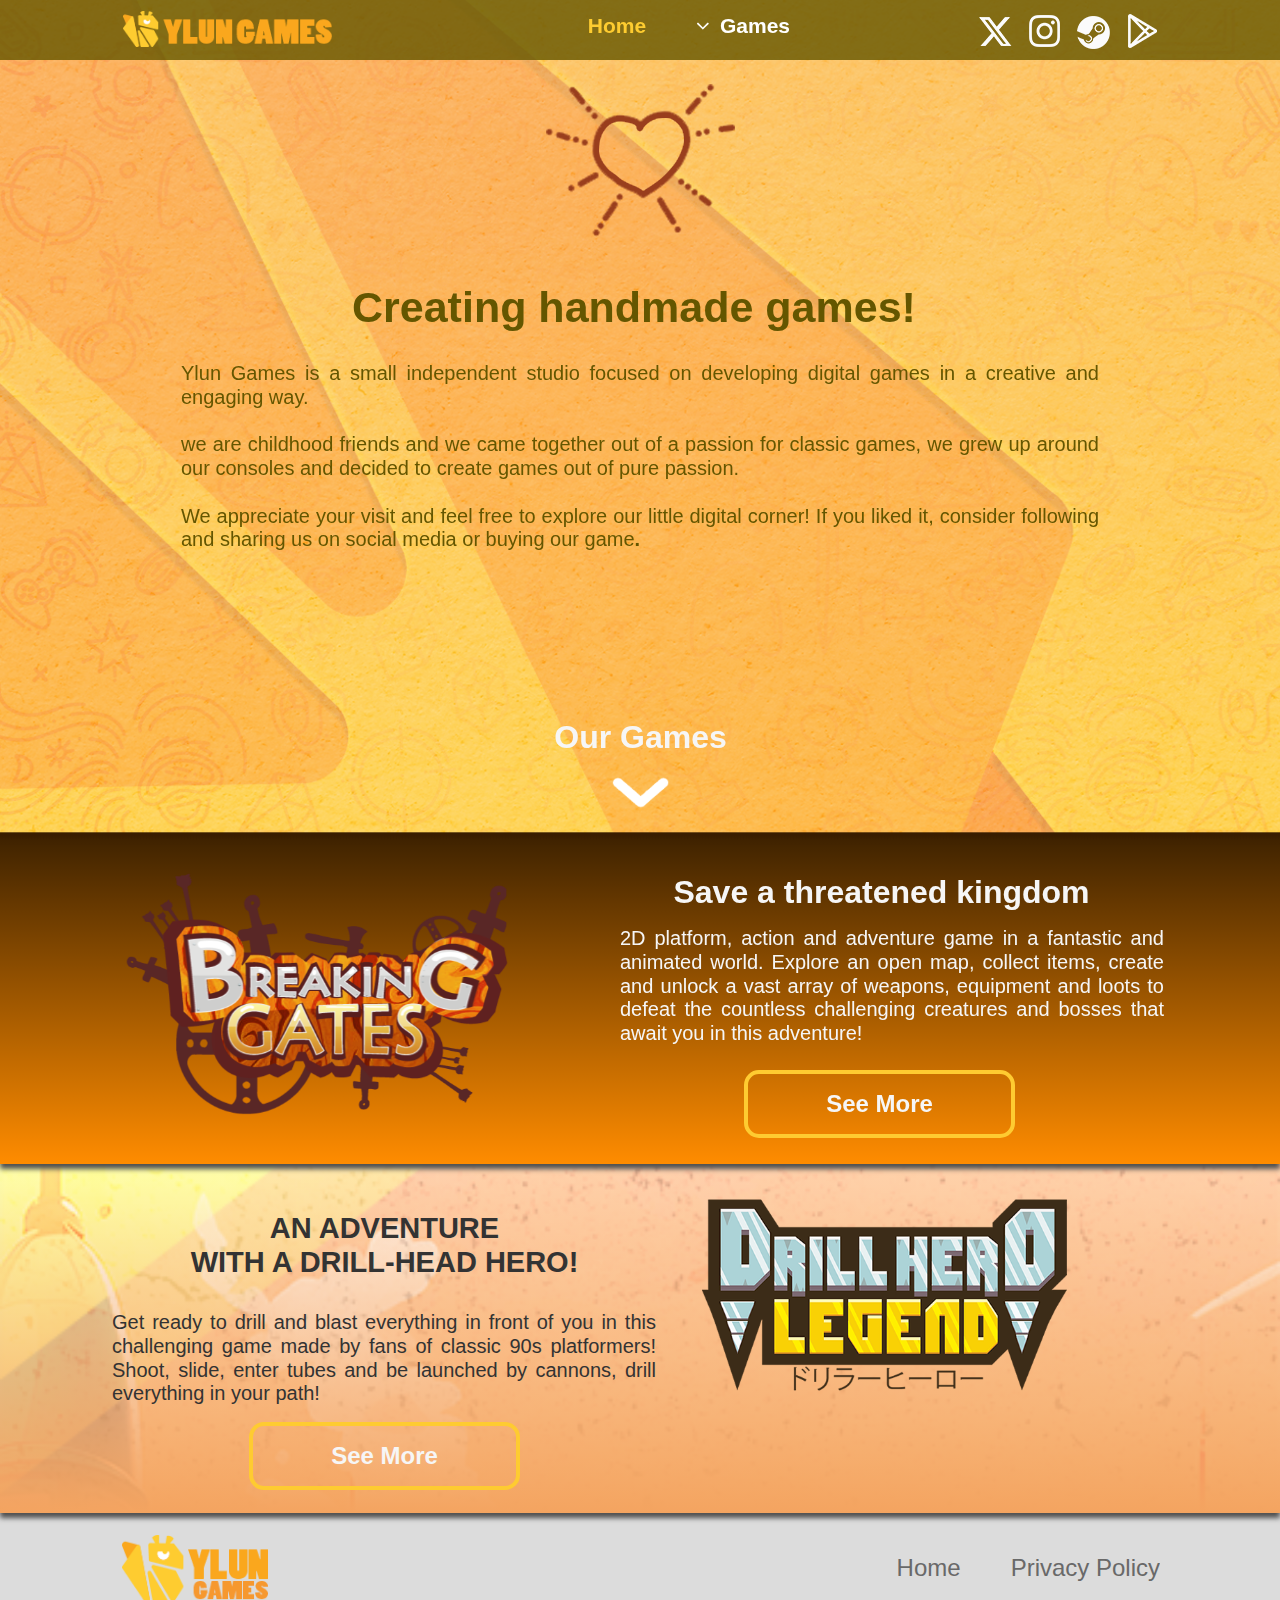
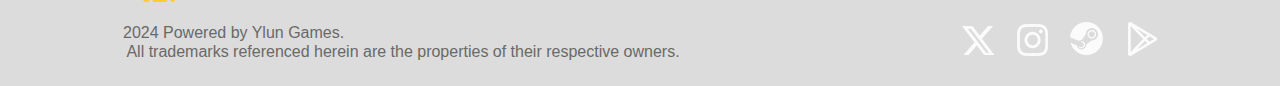
<file: index.html>
<!doctype html>
<html lang="en">
<head>
<meta charset="utf-8">
<title>Ylun Games | Indie Game Studio</title>
<meta name="description" content="Ylun Games is a small Brazilian indie game studio developing delicius handmade games!Ylun Games is a small Brazilian indie game studio developing delicius handmade games!">
<meta name="keywords" content="ylun,ylun games,Breaking Gatesylun,ylun games,Breaking Gates">
<meta name="author" content="Adriano Ppaula">
<meta name="viewport" content="width=device-width, initial-scale=1.0">
<link href="fav_icon%2d02.png" rel="icon" sizes="17x17" type="image/png">
<link href="fav_icon%2d32x32%2d02.png" rel="icon" sizes="32x32" type="image/png">
<link href="fav_icon%2d64x64%2d02.png" rel="icon" sizes="65x65" type="image/png">
<style>
body
{
   background-color: #DCDCDC;
   color: #000000;
   font-family: Arial;
   font-weight: normal;
   font-size: 13px;
   line-height: 1.1875;
   margin: 0;
   padding: 0;
}
a
{
   color: #FFFFFF;
   text-decoration: underline;
}
a:hover
{
   color: #FFFFFF;
   text-decoration: underline;
}
</style>
<link href="font-awesome.min.css" rel="stylesheet">
<style>
@keyframes animate-fade-in-up
{
   0% { transform: translate(0px,100px) rotate(0deg) ; opacity: 0;  }
   100% { transform: translate(0px,0px) rotate(0deg) ; opacity: 1;  }
}
@media only screen and (min-width: 1280px) and (max-width: 1879px)
{
}
@media only screen and (min-width: 1024px) and (max-width: 1279px)
{
}
@media only screen and (min-width: 768px) and (max-width: 1023px)
{
}
@media only screen and (min-width: 688px) and (max-width: 767px)
{
}
@media only screen and (max-width: 687px)
{
}
#dhl_banner
{
   background-clip: padding-box;
   background-color: transparent;
   background-image: url('images/dhl_fundo.png');
   background-repeat: no-repeat;
   background-position: center center;
   background-attachment: scroll;
   background-size: cover;
   border-radius: 0px;
   box-shadow: 0px 5px 5px rgba(79,79,79,0.06);
}
#dhl_banner-overlay
{
   position: absolute;
   top: 0;
   right: 0;
   bottom: 0;
   left: 0;
   background-image: linear-gradient(to top, #F4A460 0%, rgba(244,164,96,0.00) 100%);
}
#bg_banner
{
   background-clip: padding-box;
   background-color: transparent;
   border-radius: 0px;
   box-shadow: 0px 5px 5px rgba(79,79,79,0.06);
}
#bg_banner-overlay
{
   position: absolute;
   top: 0;
   right: 0;
   bottom: 0;
   left: 0;
   background-image: linear-gradient(to top, #FF8C00 0%, rgba(255,140,0,0.00) 100%);
}
#bg_banner-video
{
   background: #000000;
   position: absolute;
   left: 0;
   top: 0;
   width: 100%;
   height: 100%;
   overflow: hidden;
   z-index: -99;
}
#bg_banner-video iframe
{
   pointer-events: none;
   position: absolute;
   left: 0;
   top: 0;
   width: 100%;
   height: 100%;
}
#lg_part1
{
   background-color: transparent;
   background-image: url('images/back_1.png');
   background-repeat: no-repeat;
   background-position: center top;
   background-attachment: scroll;
   background-size: cover;
   border-radius: 0px;
}
#wb_Text2 
{
   background-color: transparent;
   background-image: none;
   border: 0px solid #000000;
   border-radius: 0px;
   padding: 0;
   margin: 0;
   text-align: justify;
   animation: animate-fade-in-up 1000ms linear 150ms 1 normal both;
}
#wb_Text2
{
   color: #645600;
   font-family: Arial;
   font-weight: normal;
   font-size: 20px;
}
#wb_Text2 div
{
   text-align: justify;
}
#wb_Image2
{
   vertical-align: top;
}
#Image2
{
   border: 0px solid #000000;
   border-radius: 0px;
   padding: 0;
   margin: 0;
   left: 0;
   top: 0;
   width: 100%;
   height: 100%;
}
#wb_Text3 
{
   background-color: transparent;
   background-image: none;
   border: 0px solid #000000;
   border-radius: 0px;
   padding: 0;
   margin: 0;
   text-align: justify;
}
#wb_Text3
{
   color: #F6F6F6;
   font-family: Arial;
   font-weight: normal;
   font-size: 20px;
}
#wb_Text3 div
{
   text-align: justify;
}
#ThemeableButton2
{
   font-family: Arial;
   font-weight: bold;
   font-size: 24px;
   font-style: normal;
   display: inline-block;
   position: relative;
   vertical-align: middle;
   user-select: none;
   overflow: visible;
   text-decoration: none;
   cursor: pointer;
}
#wb_ThemeableButton2
{
   border-radius: 15px;
   margin: 0;
   vertical-align: top;
}
#ThemeableButton2
{
   box-sizing: border-box;
   padding: 0;
   text-align: center;
}
#wb_ThemeableButton2 .ui-button
{
   display: flex;
   align-items: center;
   margin: 0;
   justify-content: center;
}
#ThemeableButton2
{
   color: inherit;
}
#wb_ThemeableButton2 .ui-corner-all, #wb_ThemeableButton2 .ui-corner-left
{
   border-bottom-left-radius: 15px;
   border-top-left-radius: 15px;
}
#wb_ThemeableButton2 .ui-corner-all, #wb_ThemeableButton2 .ui-corner-right
{
   border-bottom-right-radius: 15px;
   border-top-right-radius: 15px;
}
#wb_ThemeableButton2 .ui-button
{
   background-color: rgba(254,203,49,0.00);
   background-image: none;
   border: 4px solid #FECB31;
   color: #F6F6F6;
}
#wb_ThemeableButton2 .ui-state-hover, #wb_ThemeableButton2 .ui-button:hover
{
   border-color: #CCCCCC;
   background-color: #EDEDED;
   background-image: none;
   color: #2B2B2B;
}
#wb_ThemeableButton2 .ui-state-active, #wb_ThemeableButton2 .ui-button:active
{
   border-color: #2E6DA4;
   background-color: #F4A460;
   background-image: none;
   color: #FFFFFF;
}
#wb_Text4 
{
   background-color: transparent;
   background-image: none;
   border: 0px solid #000000;
   border-radius: 0px;
   padding: 0;
   margin: 0;
   text-align: center;
}
#wb_Text4 div
{
   text-align: center;
}
#wb_bg_title 
{
   background-color: transparent;
   background-image: none;
   border: 0px solid #000000;
   border-radius: 0px;
   padding: 0;
   margin: 0;
   text-align: center;
}
#wb_bg_title div
{
   text-align: center;
}
#wb_Image3
{
   vertical-align: top;
}
#Image3
{
   border: 0px solid #000000;
   border-radius: 0px;
   padding: 0;
   margin: 0;
   left: 0;
   top: 0;
   width: 100%;
   height: 100%;
}
#wb_Image4
{
   vertical-align: top;
}
#Image4
{
   border: 0px solid #000000;
   border-radius: 0px;
   padding: 0;
   animation: animate-fade-in-up 1000ms linear 0ms 1 normal both;
   margin: 0;
   left: 0;
   top: 0;
   width: 100%;
   height: 100%;
}
#wb_Heading1
{
   background-color: transparent;
   background-image: none;
   border: 0px solid #000000;
   border-radius: 0px;
   margin: 0;
   padding: 0;
   animation: animate-fade-in-up 1000ms linear 100ms 1 normal both;
   text-align: left;
}
#Heading1
{
   color: #645600;
   font-family: Arial;
   font-weight: bold;
   font-style: normal;
   font-size: 43px;
   margin: 0;
   text-align: left;
   text-transform: none;
}
#wb_Text6 
{
   background-color: transparent;
   background-image: none;
   border: 0px solid #000000;
   border-radius: 0px;
   padding: 0;
   margin: 0;
   text-align: justify;
}
#wb_Text6
{
   color: #333333;
   font-family: Arial;
   font-weight: normal;
   font-size: 20px;
}
#wb_Text6 div
{
   text-align: justify;
}
#wb_Image6
{
   vertical-align: top;
}
#Image6
{
   border: 0px solid #000000;
   border-radius: 0px;
   padding: 0;
   margin: 0;
   left: 0;
   top: 0;
   width: 100%;
   height: 100%;
}
#wb_Text7 
{
   background-color: transparent;
   background-image: none;
   border: 0px solid #000000;
   border-radius: 0px;
   padding: 0;
   margin: 0;
   text-align: center;
}
#wb_Text7 div
{
   text-align: center;
}
#ThemeableButton1
{
   font-family: Arial;
   font-weight: bold;
   font-size: 24px;
   font-style: normal;
   display: inline-block;
   position: relative;
   vertical-align: middle;
   user-select: none;
   overflow: visible;
   text-decoration: none;
   cursor: pointer;
}
#wb_ThemeableButton1
{
   border-radius: 15px;
   margin: 0;
   vertical-align: top;
}
#ThemeableButton1
{
   box-sizing: border-box;
   padding: 0;
   text-align: center;
}
#wb_ThemeableButton1 .ui-button
{
   display: flex;
   align-items: center;
   margin: 0;
   justify-content: center;
}
#ThemeableButton1
{
   color: inherit;
}
#wb_ThemeableButton1 .ui-corner-all, #wb_ThemeableButton1 .ui-corner-left
{
   border-bottom-left-radius: 15px;
   border-top-left-radius: 15px;
}
#wb_ThemeableButton1 .ui-corner-all, #wb_ThemeableButton1 .ui-corner-right
{
   border-bottom-right-radius: 15px;
   border-top-right-radius: 15px;
}
#wb_ThemeableButton1 .ui-button
{
   background-color: rgba(254,203,49,0.00);
   background-image: none;
   border: 4px solid #FECB31;
   color: #F6F6F6;
}
#wb_ThemeableButton1 .ui-state-hover, #wb_ThemeableButton1 .ui-button:hover
{
   border-color: #CCCCCC;
   background-color: #EDEDED;
   background-image: none;
   color: #2B2B2B;
}
#wb_ThemeableButton1 .ui-state-active, #wb_ThemeableButton1 .ui-button:active
{
   border-color: #2E6DA4;
   background-color: #F4A460;
   background-image: none;
   color: #FFFFFF;
}
#wb_CssMenu1
{
   border: 0px solid #C0C0C0;
   border-radius: 0px;
   background-color: transparent;
   margin: 0;
   text-align: center;
}
#wb_CssMenu1 ul
{
   list-style-type: none;
   margin: 0;
   padding: 0;
   position: relative;
   display: inline-block;
}
#wb_CssMenu1 li
{
   float: left;
   margin: 0;
   padding: 0px 4px 0px 0px;
   width: 120px;
}
#wb_CssMenu1 a
{
   display: block;
   float: left;
   color: #FFFFFF;
   border: 0px solid #CCCCCC;
   border-radius: 0px;
   background-color: rgba(255,255,255,0.00);
   background-image: none;
   font-family: Arial;
   font-weight: bold;
   font-size: 21px;
   font-style: normal;
   text-decoration: none;
   text-transform: none;
   text-align: center;
   vertical-align: middle;
}
#wb_CssMenu1 > ul > li > a
{
   width: 110px;
   height: 28px;
   padding: 0 5px 0px 5px;
   line-height: 28px;
}
#wb_CssMenu1 li:hover a, #wb_CssMenu1 a:hover, #wb_CssMenu1 .active
{
   color: #FECC30;
   border: 0px solid #000000;
   background-color: rgba(153,67,30,0.00);
   background-image: none;
}
#wb_CssMenu1 li.firstmain
{
   padding-left: 0px;
}
#wb_CssMenu1 li.lastmain
{
   padding-right: 0px;
}
#wb_CssMenu1 li:hover, #wb_CssMenu1 li a:hover
{
   position: relative;
}
#wb_CssMenu1 a.withsubmenu
{
   padding: 0 5px 0 5px;
   background-image: none;
}
#wb_CssMenu1 li:hover a.withsubmenu, #wb_CssMenu1 a.withsubmenu:hover
{
   background-image: none;
}
#wb_CssMenu1 ul ul
{
   position: absolute;
   left: 0;
   top: 0;
   visibility: hidden;
   width: 540px;
   height: auto;
   border: none;
   background-color: transparent;
}
#wb_CssMenu1 ul :hover ul
{
   left: -20px;
   top: 28px;
   padding-top: 0px;
   visibility: visible;
}
#wb_CssMenu1 .firstmain:hover ul
{
   left: -20px;
}
#wb_CssMenu1 li li
{
   width: 500px;
   padding: 0 20px 0px 20px;
   border: 0px solid #C0C0C0;
   border-width: 0 0px;
}
#wb_CssMenu1 li li.firstitem
{
   border-top: 0px #C0C0C0 solid;
}
#wb_CssMenu1 li li.lastitem
{
   border-bottom: 0px #C0C0C0 solid;
}
#wb_CssMenu1 li li.lastitem
{
   padding-bottom: 20px;
}
#wb_CssMenu1 ul ul a, #wb_CssMenu1 ul :hover ul a
{
   float: none;
   margin: 0;
   width: 490px;
   height: auto;
   white-space: normal;
   padding: 10px 5px 9px 5px;
   background-color: rgba(100,86,0,0.80);
   background-image: none;
   border: 0px solid #CCCCCC;
   color: #FFFFFF;
   font-family: Arial;
   font-weight: normal;
   font-size: 21px;
   font-style: italic;
   line-height: 21px;
   text-align: center;
   text-decoration: none;
   text-transform: none;
}
#wb_CssMenu1 ul :hover ul .firstitem a
{
   margin-top: 20px;
}
#wb_CssMenu1 ul ul :hover a, #wb_CssMenu1 ul ul a:hover, #wb_CssMenu1 ul ul a.active, #wb_CssMenu1 ul ul a.active, #wb_CssMenu1 ul ul :hover ul :hover a, #wb_CssMenu1 ul ul :hover ul a:hover, #wb_CssMenu1 ul ul a.active, #wb_CssMenu1 ul ul :hover ul a.active
{
   background-color: #75663A;
   background-image: none;
   border: 0px solid #645600;
   color: #FECB31;
}
#wb_CssMenu1 br
{
   clear: both;
   font-size: 1px;
   height: 0;
   line-height: 0;
}
#CssMenu1 li i
{
   font-size: 21px;
   margin-right: 5px;
   width: 23px;
}
@media all and (max-width:320px) 
{
#wb_CssMenu1 ul
{
   width: 100%;
}
#wb_CssMenu1 li
{
   padding: 0 0px 4px 0px !important;
   width: 100% !important;
}
#wb_CssMenu1 a
{
   box-sizing: border-box;
   float: none !important;
   width: 100% !important;
}
#wb_CssMenu1 a.withsubmenu
{
   width: 100% !important;
}

}
#lg_rodape
{
   background-color: transparent;
   background-image: none;
   border-radius: 0px;
}
#wb_Text5 
{
   background-color: transparent;
   background-image: none;
   border: 0px solid #000000;
   border-radius: 0px;
   padding: 0;
   margin: 0;
   text-align: left;
}
#wb_Text5 div
{
   text-align: left;
}
#wb_Image5
{
   vertical-align: top;
}
#Image5
{
   border: 0px solid #000000;
   border-radius: 0px;
   padding: 0;
   margin: 0;
   left: 0;
   top: 0;
   width: 100%;
   height: 100%;
}
#wb_Image1
{
   vertical-align: top;
}
#Image1
{
   border: 0px solid #000000;
   border-radius: 0px;
   padding: 0;
   margin: 0;
   left: 0;
   top: 0;
   width: 100%;
   height: 100%;
}
#wb_OverlayMenu1
{
   margin: 0;
}
#OverlayMenu1
{
   background-color: #424242;
   background-image: none;
   border: 0px solid #424242;
   border-radius: 0px;
}
#OverlayMenu1:hover
{
   background-color: #CCCCCC;
   background-image: none;
   border-color: #424242;
}
#OverlayMenu1
{
   display: block;
   width: 56px;
   height: 49px;
   position: absolute;
   overflow: hidden;
}
#OverlayMenu1 .line
{
   width: 32px;
   height: 6px;
   background: #FFFFFF;
   display: block;
   margin: 6px auto;
   transition: all 0.3s ease-in-out;
}
#OverlayMenu1:hover .line
{
   background: #424242;
}
#OverlayMenu1 .line:first-child
{
   margin-top: 8px;
}
#OverlayMenu1-close
{
   background: transparent;
   font-size: 10px;
   height: 2.8em; 
   outline: none;
   position: absolute;
   right: 10px;
   text-align: left;
   top: 10px;
   width: 3em; 
}
#OverlayMenu1-close:before, #OverlayMenu1-close:after
{
   background: #FFFFFF;
   content: "";
   display: block;
   height: 0.6em;
   left: 0;
   opacity: 1;
   position: absolute;
   top: 0;
   width: 100%;
}
#OverlayMenu1-close span
{
   background: #FFFFFF;
   height: 0.6em;
   margin-top: -0.3em;
   position: absolute;
   top: 50%;
   transform-origin: 50% 50%;
   width: 100%;
}
#OverlayMenu1-close span::after
{
   background: #FFFFFF;
   content: "";
   display: block;
   height: 0.6em;
   position: absolute;
   transform-origin: 50% 50%;
   width: 100%;
}
#OverlayMenu1-close:before
{
   margin-top: -0.3em;
   opacity: 0;
   top: 50%;
}
#OverlayMenu1-close:after
{
   bottom: 50%;
   opacity: 0;
}
#OverlayMenu1-close span
{
   background: #FFFFFF;
   transform: rotate(-45deg);
}
#OverlayMenu1-close span:after
{
   background: #FFFFFF;
   transform: rotate(-90deg);
}
#OverlayMenu1-overlay
{
   display: flex;
   align-items: center;
   justify-content: center;
   height: 100%;
   left: 0;
   overflow-y: auto;
   position: fixed;
   top: 0;
   width: 100%;
   z-index: -1;
   background-color: rgba(122,122,122,0.87);
}
#OverlayMenu1-overlay ul
{
   font-family: Arial;
   font-weight: normal;
   font-style: normal;
   font-size: 19px;
   text-decoration: none;
   text-transform: none;
   list-style: none;
   margin: 0;
   padding: 0;
}
.OverlayMenu1
{
   display: flex;
   justify-content: center;
   align-items: center;
   flex-direction: row;
   width: 100%;
   max-width: 970px;
}
.OverlayMenu1 a
{
   text-decoration: none;
}
.OverlayMenu1 ul
{
   list-style: none;
   padding: 0;
   text-align: center;
}
.OverlayMenu1 li
{
   position: relative;
}
.OverlayMenu1 li a
{
   display: block;
   position: relative;
   padding: 10px 15px 10px 15px;
   color: #FFFFFF;
   outline: none;
}
.OverlayMenu1 li a:hover
{
   color: #424242;
   background-color: #CCCCCC;
}
#OverlayMenu1-overlay
{
   opacity: 0;
   visibility: hidden;
   transition: opacity 400ms, visibility 0s 400ms;
}
#OverlayMenu1-overlay.show
{
   opacity: 1;
   visibility: visible;
   transition: opacity 400ms;
}
#OverlayMenu1-overlay ul li a
{
   opacity: 0;
   transform: translateX(100px) translateZ(-1000px);
   transition: transform 400ms, opacity 400ms;
}
#OverlayMenu1-overlay.show ul li a
{
   opacity: 1;
   transform: translateX(0) translateZ(0);
}
#OverlayMenu1-overlay.show ul li:nth-child(2) a
{
   transition-delay: 50ms;
}
.OverlayMenu1 li.drilldown-back > a 
{
   padding-left: 40px;
   background: rgba(0,0,0,0.1);
}
.OverlayMenu1 li.drilldown-back > a:hover
{
   background-color: #CCCCCC;
}
.OverlayMenu1 li.drilldown-back a:after,
.OverlayMenu1 li > a:not(:only-child):after
{
   position: absolute;
   top: 50%;
   transform: translateY(-50%);
   display: inline-block;
   width: 0;
   height: 0;
   margin-left: 9px;
   border-left: 9px solid #FFFFFF;
   border-top: 7px solid transparent;
   border-bottom: 7px solid transparent;
   border-right: 0 dotted;
   content: " ";
}
.OverlayMenu1 li.drilldown-back a:after
{
   left: 9px;
   color: #FFFFFF;
   transform: translateY(-50%) rotate(180deg);
}
.OverlayMenu1 li.drilldown-back a:hover:after,
.OverlayMenu1 li > a:not(:only-child):hover:after
{
   border-left-color: #424242;
}
.OverlayMenu1 li > a:after
{
   color: rgba(0,0,0,0.15);
   right: 10px;
}
.OverlayMenu1 .drilldown-menu 
{
   margin: 0;
   width: 100%;
}
.OverlayMenu1 li .drilldown-submenu 
{
   display: none;
}
.drilldown-menu.drilldown-subview li,
.drilldown-menu.drilldown-subview li.drilldown-subviewopen > a,
.drilldown-menu.drilldown-subview li.drilldown-subview > a 
{
   display: none;
}
.drilldown-menu.drilldown-subview li.drilldown-subview,
.drilldown-menu.drilldown-subview li.drilldown-subview .drilldown-submenu,
.drilldown-menu.drilldown-subview li.drilldown-subviewopen,
.drilldown-menu.drilldown-subview li.drilldown-subviewopen > .drilldown-submenu,
.drilldown-menu.drilldown-subview li.drilldown-subviewopen > .drilldown-submenu > li 
{
   display: block;
}
.OverlayMenu1 > .drilldown-submenu
{
   left: 0;
   margin: 0;
   position: absolute;
   top: 50px;
   width: 100%;
}
#OverlayMenu1-overlay .overlay-icon
{
   margin: 0 10px 0 0 ;
}
#OverlayMenu1-social
{
   padding: 40px 0 0 0;
}
#OverlayMenu1-social .social-icon 
{
   border-radius: 50%;
   background-color: #FFFFFF;
   color: #7A7A7A;
   display: inline-block;
   font-size: 19px;
   margin: 0 .5em;
   padding: 7px;
   transition: all .2s linear 0s;
   width: 19px;
}
#OverlayMenu1-social .social-icon:hover 
{
   background-color: #424242;
   color: #CCCCCC;
}
.OverlayMenu1-effect
{
   transition: all 500ms linear;
}
#wb_TextMenu1
{
   background-color: transparent;
   background-image: none;
   color: #696969;
   font-family: Arial;
   font-weight: normal;
   font-style: normal;
   text-decoration: none;
   text-transform: none;
   font-size: 24px;
   margin: 0;
   text-align: right;
   overflow: hidden;
}
#wb_TextMenu1 span
{
   margin: 0 0px 0 50px;
}
#wb_TextMenu1 a
{
   color: inherit;
   text-decoration: inherit;
}
#wb_Text1 
{
   background-color: transparent;
   background-image: none;
   border: 0px solid #000000;
   border-radius: 0px;
   padding: 0;
   margin: 0;
   text-align: center;
}
#wb_Text1 div
{
   text-align: center;
}
#RollOver1
{
   border: 0px solid #000000;
   border-radius: 0px;
   margin: 0;
}
#RollOver1 a
{
   display: block;
   position: relative;
   height: 100%;
   width: 100%;
}
#RollOver1 a img
{
   position: absolute;
   z-index: 1;
   border-width: 0;
}
#RollOver1 span
{
   display: block;
   height: 100%;
   width: 100%;
   position: absolute;
   z-index: 2;
}
#RollOver1 .hover
{
   visibility: hidden;
}
#RollOver1:hover .hover
{
   visibility: visible;
}
#RollOver1:hover span
{
   visibility: hidden;
}
#RollOver1 img
{
   border-width: 0;
   position: absolute;
   left: 0;
   top: 0;
   width: 100%;
   height: 100%;
}
#RollOver2
{
   border: 0px solid #000000;
   border-radius: 0px;
   margin: 0;
}
#RollOver2 a
{
   display: block;
   position: relative;
   height: 100%;
   width: 100%;
}
#RollOver2 a img
{
   position: absolute;
   z-index: 1;
   border-width: 0;
}
#RollOver2 span
{
   display: block;
   height: 100%;
   width: 100%;
   position: absolute;
   z-index: 2;
}
#RollOver2 .hover
{
   visibility: hidden;
}
#RollOver2:hover .hover
{
   visibility: visible;
}
#RollOver2:hover span
{
   visibility: hidden;
}
#RollOver2 img
{
   border-width: 0;
   position: absolute;
   left: 0;
   top: 0;
   width: 100%;
   height: 100%;
}
#lg_navbar
{
   background-color: rgba(100,86,0,0.80);
   background-image: none;
   border-radius: 0px;
}
#RollOver3
{
   border: 0px solid #000000;
   border-radius: 0px;
   margin: 0;
}
#RollOver3 a
{
   display: block;
   position: relative;
   height: 100%;
   width: 100%;
}
#RollOver3 a img
{
   position: absolute;
   z-index: 1;
   border-width: 0;
}
#RollOver3 span
{
   display: block;
   height: 100%;
   width: 100%;
   position: absolute;
   z-index: 2;
}
#RollOver3 .hover
{
   visibility: hidden;
}
#RollOver3:hover .hover
{
   visibility: visible;
}
#RollOver3:hover span
{
   visibility: hidden;
}
#RollOver3 img
{
   border-width: 0;
   position: absolute;
   left: 0;
   top: 0;
   width: 100%;
   height: 100%;
}
#RollOver4
{
   border: 0px solid #000000;
   border-radius: 0px;
   margin: 0;
}
#RollOver4 a
{
   display: block;
   position: relative;
   height: 100%;
   width: 100%;
}
#RollOver4 a img
{
   position: absolute;
   z-index: 1;
   border-width: 0;
}
#RollOver4 span
{
   display: block;
   height: 100%;
   width: 100%;
   position: absolute;
   z-index: 2;
}
#RollOver4 .hover
{
   visibility: hidden;
}
#RollOver4:hover .hover
{
   visibility: visible;
}
#RollOver4:hover span
{
   visibility: hidden;
}
#RollOver4 img
{
   border-width: 0;
   position: absolute;
   left: 0;
   top: 0;
   width: 100%;
   height: 100%;
}
#RollOver5
{
   border: 0px solid #000000;
   border-radius: 0px;
   margin: 0;
}
#RollOver5 a
{
   display: block;
   position: relative;
   height: 100%;
   width: 100%;
}
#RollOver5 a img
{
   position: absolute;
   z-index: 1;
   border-width: 0;
}
#RollOver5 span
{
   display: block;
   height: 100%;
   width: 100%;
   position: absolute;
   z-index: 2;
}
#RollOver5 .hover
{
   visibility: hidden;
}
#RollOver5:hover .hover
{
   visibility: visible;
}
#RollOver5:hover span
{
   visibility: hidden;
}
#RollOver5 img
{
   border-width: 0;
   position: absolute;
   left: 0;
   top: 0;
   width: 100%;
   height: 100%;
}
#RollOver6
{
   border: 0px solid #000000;
   border-radius: 0px;
   margin: 0;
}
#RollOver6 a
{
   display: block;
   position: relative;
   height: 100%;
   width: 100%;
}
#RollOver6 a img
{
   position: absolute;
   z-index: 1;
   border-width: 0;
}
#RollOver6 span
{
   display: block;
   height: 100%;
   width: 100%;
   position: absolute;
   z-index: 2;
}
#RollOver6 .hover
{
   visibility: hidden;
}
#RollOver6:hover .hover
{
   visibility: visible;
}
#RollOver6:hover span
{
   visibility: hidden;
}
#RollOver6 img
{
   border-width: 0;
   position: absolute;
   left: 0;
   top: 0;
   width: 100%;
   height: 100%;
}
#RollOver7
{
   border: 0px solid #000000;
   border-radius: 0px;
   margin: 0;
}
#RollOver7 a
{
   display: block;
   position: relative;
   height: 100%;
   width: 100%;
}
#RollOver7 a img
{
   position: absolute;
   z-index: 1;
   border-width: 0;
}
#RollOver7 span
{
   display: block;
   height: 100%;
   width: 100%;
   position: absolute;
   z-index: 2;
}
#RollOver7 .hover
{
   visibility: hidden;
}
#RollOver7:hover .hover
{
   visibility: visible;
}
#RollOver7:hover span
{
   visibility: hidden;
}
#RollOver7 img
{
   border-width: 0;
   position: absolute;
   left: 0;
   top: 0;
   width: 100%;
   height: 100%;
}
#RollOver8
{
   border: 0px solid #000000;
   border-radius: 0px;
   margin: 0;
}
#RollOver8 a
{
   display: block;
   position: relative;
   height: 100%;
   width: 100%;
}
#RollOver8 a img
{
   position: absolute;
   z-index: 1;
   border-width: 0;
}
#RollOver8 span
{
   display: block;
   height: 100%;
   width: 100%;
   position: absolute;
   z-index: 2;
}
#RollOver8 .hover
{
   visibility: hidden;
}
#RollOver8:hover .hover
{
   visibility: visible;
}
#RollOver8:hover span
{
   visibility: hidden;
}
#RollOver8 img
{
   border-width: 0;
   position: absolute;
   left: 0;
   top: 0;
   width: 100%;
   height: 100%;
}
#RollOver1
{
   position: absolute;
   left: 1528px;
   top: 13px;
   width: 33px;
   height: 34px;
   overflow: hidden;
   z-index: 24;
}
#wb_CssMenu1
{
   position: absolute;
   left: 540px;
   top: 15px;
   width: 620px;
   height: 39px;
   z-index: 22;
}
#wb_ThemeableButton1
{
   position: absolute;
   left: 433px;
   top: 213px;
   width: 271px;
   height: 68px;
   z-index: 3;
}
#RollOver6
{
   position: absolute;
   left: 1566px;
   top: 342px;
   width: 33px;
   height: 34px;
   overflow: hidden;
   z-index: 16;
}
#lg_rodape_Container
{
   width: 1880px;
   position: relative;
   margin-left: auto;
   margin-right: auto;
   text-align: left;
}
#lg_part1_Container
{
   width: 1880px;
   position: relative;
   margin-left: auto;
   margin-right: auto;
   text-align: left;
}
#RollOver7
{
   position: absolute;
   left: 1620px;
   top: 13px;
   width: 33px;
   height: 34px;
   overflow: hidden;
   z-index: 27;
}
#wb_OverlayMenu1
{
   position: absolute;
   left: 500px;
   top: 6px;
   width: 56px;
   height: 49px;
   visibility: hidden;
   z-index: 23;
}
#wb_Image1
{
   position: absolute;
   left: 221px;
   top: 10px;
   width: 209px;
   height: 36px;
   z-index: 21;
}
#RollOver4
{
   position: absolute;
   left: 1668px;
   top: 342px;
   width: 33px;
   height: 34px;
   overflow: hidden;
   z-index: 17;
}
#wb_Text4
{
   position: absolute;
   left: 834px;
   top: 681px;
   width: 213px;
   height: 36px;
   text-align: center;
   z-index: 12;
}
#wb_Image2
{
   position: absolute;
   left: 347px;
   top: 45px;
   width: 386px;
   height: 246px;
   z-index: 6;
}
#RollOver5
{
   position: absolute;
   left: 1515px;
   top: 344px;
   width: 33px;
   height: 34px;
   overflow: hidden;
   z-index: 15;
}
#wb_Text5
{
   position: absolute;
   left: 221px;
   top: 336px;
   width: 261px;
   height: 18px;
   z-index: 13;
}
#lg_rodape
{
   position: absolute;
   text-align: center;
   left: 0px;
   top: 1212px;
   width: 100%;
   height: 195px;
   z-index: 31;
}
#wb_Image3
{
   position: absolute;
   left: 911px;
   top: 736px;
   width: 59px;
   height: 33px;
   z-index: 8;
}
#wb_TextMenu1
{
   position: absolute;
   left: 1345px;
   top: 245px;
   width: 356px;
   height: 28px;
   z-index: 20;
}
#wb_Image4
{
   position: absolute;
   left: 846px;
   top: 44px;
   width: 189px;
   height: 153px;
   z-index: 9;
}
#wb_Text6
{
   position: absolute;
   left: 220px;
   top: 119px;
   width: 697px;
   height: 69px;
   text-align: justify;
   z-index: 0;
}
#dhl_banner_Container
{
   width: 1880px;
   position: relative;
   margin-left: auto;
   margin-right: auto;
   text-align: left;
}
#dhl_banner
{
   position: absolute;
   text-align: center;
   left: 0px;
   top: 1124px;
   width: 100%;
   height: 304px;
   z-index: 28;
}
#wb_Image5
{
   position: absolute;
   left: 221px;
   top: 235px;
   width: 188px;
   height: 83px;
   z-index: 14;
}
#wb_Text7
{
   position: absolute;
   left: 374px;
   top: 32px;
   width: 426px;
   height: 80px;
   text-align: center;
   z-index: 2;
}
#lg_navbar_Container
{
   width: 1880px;
   position: relative;
   margin-left: auto;
   margin-right: auto;
   text-align: left;
}
#wb_Image6
{
   position: absolute;
   left: 989px;
   top: 34px;
   width: 376px;
   height: 236px;
   z-index: 1;
}
#RollOver8
{
   position: absolute;
   left: 1617px;
   top: 342px;
   width: 33px;
   height: 34px;
   overflow: hidden;
   z-index: 19;
}
#wb_Text1
{
   position: absolute;
   left: 220px;
   top: 363px;
   width: 557px;
   height: 18px;
   text-align: center;
   z-index: 18;
}
#ThemeableButton2
{
   width: 100%;
   height: 100%;
}
#ThemeableButton1
{
   width: 100%;
   height: 100%;
}
#wb_Text2
{
   position: absolute;
   left: 481px;
   top: 322px;
   width: 918px;
   height: 184px;
   text-align: justify;
   z-index: 11;
}
#lg_navbar
{
   position: absolute;
   text-align: center;
   left: 0px;
   top: 0px;
   width: 100%;
   height: 60px;
   z-index: 32;
}
#wb_Text3
{
   position: absolute;
   left: 870px;
   top: 124px;
   width: 697px;
   height: 92px;
   text-align: justify;
   z-index: 5;
}
#wb_bg_title
{
   position: absolute;
   left: 970px;
   top: 62px;
   width: 417px;
   height: 36px;
   text-align: center;
   z-index: 7;
}
#bg_banner_Container
{
   width: 1880px;
   position: relative;
   margin-left: auto;
   margin-right: auto;
   text-align: left;
}
#wb_Heading1
{
   position: absolute;
   left: 656px;
   top: 242px;
   width: 568px;
   height: 57px;
   z-index: 10;
}
#RollOver2
{
   position: absolute;
   left: 1667px;
   top: 14px;
   width: 33px;
   height: 34px;
   overflow: hidden;
   z-index: 25;
}
#lg_part1
{
   position: absolute;
   text-align: center;
   left: 0px;
   top: 0px;
   width: 100%;
   height: 797px;
   z-index: 30;
}
#wb_ThemeableButton2
{
   position: absolute;
   left: 1055px;
   top: 249px;
   width: 271px;
   height: 68px;
   z-index: 4;
}
#RollOver3
{
   position: absolute;
   left: 1574px;
   top: 12px;
   width: 33px;
   height: 34px;
   overflow: hidden;
   z-index: 26;
}
#bg_banner
{
   position: absolute;
   text-align: center;
   left: 0px;
   top: 787px;
   width: 100%;
   height: 345px;
   z-index: 29;
}
@media only screen and (min-width: 1280px) and (max-width: 1879px)
{
body
{
   background-color: #DCDCDC;
   background-image: none;
}
#dhl_banner
{
   left: 0px;
   top: 1164px;
   height: 349px;
   visibility: visible;
   display: block;
   background-clip: padding-box;
   background-color: transparent;
   background-image: url('images/dhl_fundo.png');
   background-repeat: no-repeat;
   background-position: center top !important;
   background-attachment: scroll;
   background-size: cover;
   box-shadow: 0px 5px 5px #4F4F4F;
}
#dhl_banner
{
   width: 100%;
}
#dhl_banner_Container
{
   width: 1280px;
}
#bg_banner
{
   left: 0px;
   top: 730px;
   height: 434px;
   visibility: visible;
   display: block;
   background-clip: padding-box;
   background-color: transparent;
   box-shadow: 0px 5px 5px #4F4F4F;
}
#bg_banner
{
   width: 100%;
}
#bg_banner_Container
{
   width: 1280px;
}
#lg_part1
{
   left: 0px;
   top: 0px;
   height: 845px;
   visibility: visible;
   display: block;
}
#lg_part1
{
   width: 100%;
}
#lg_part1_Container
{
   width: 1280px;
}
#wb_Text2
{
   left: 181px;
   top: 362px;
   width: 918px;
   height: 184px;
   visibility: visible;
   display: inline;
}
#wb_Text2
{
   font-size: 20px;
   margin: 0;
   padding: 0;
   text-align: justify;
}
#wb_Image2
{
   left: 125px;
   top: 143px;
   width: 383px;
   height: 244px;
   visibility: visible;
   display: inline;
   margin: 0;
   padding: 0;
}
#wb_Text3
{
   left: 620px;
   top: 197px;
   width: 544px;
   height: 115px;
   visibility: visible;
   display: inline;
}
#wb_Text3
{
   font-size: 20px;
   margin: 0;
   padding: 0;
   text-align: justify;
}
#wb_ThemeableButton2
{
   left: 744px;
   top: 340px;
   width: 271px;
   height: 68px;
   visibility: visible;
   display: inline;
   margin: 0;
}
#ThemeableButton2
{
   font-size: 24px;
}
#wb_ThemeableButton2 .ui-button
{
   line-height: 60px;
   padding: 0;
}
#wb_Text4
{
   left: 534px;
   top: 718px;
   width: 213px;
   height: 36px;
   visibility: visible;
   display: inline;
}
#wb_Text4
{
   margin: 0;
   padding: 0;
}
#wb_bg_title
{
   left: 656px;
   top: 143px;
   width: 451px;
   height: 36px;
   visibility: visible;
   display: inline;
}
#wb_bg_title
{
   margin: 0;
   padding: 0;
}
#wb_Image3
{
   left: 611px;
   top: 776px;
   width: 59px;
   height: 33px;
   visibility: visible;
   display: inline;
   margin: 0;
   padding: 0;
}
#wb_Image4
{
   left: 546px;
   top: 84px;
   width: 189px;
   height: 153px;
   visibility: visible;
   display: inline;
   margin: 0;
   padding: 0;
}
#wb_Heading1
{
   left: 352px;
   top: 282px;
   width: 576px;
   height: 57px;
   visibility: visible;
   display: inline;
   margin: 0;
   padding: 0;
   font-size: 43px;
   font-family: Arial;
   font-weight: bold;
   font-style: normal;
   text-decoration: none;
}
#wb_Heading1
{
   background-color: transparent;
   background-image: none;
   border: 0px solid #000000;
   border-radius: 0px;
   text-align: left;
}
#Heading1
{
   color: #645600;
   font-family: Arial;
   font-weight: bold;
   font-style: normal;
   font-size: 43px;
   text-align: left;
   text-transform: none;
}
#wb_Text6
{
   left: 112px;
   top: 147px;
   width: 544px;
   height: 92px;
   visibility: visible;
   display: inline;
}
#wb_Text6
{
   font-size: 20px;
   margin: 0;
   padding: 0;
   text-align: justify;
}
#wb_Image6
{
   left: 688px;
   top: 2px;
   width: 383px;
   height: 244px;
   visibility: visible;
   display: inline;
   margin: 0;
   padding: 0;
}
#wb_Text7
{
   left: 159px;
   top: 47px;
   width: 451px;
   height: 80px;
   visibility: visible;
   display: inline;
}
#wb_Text7
{
   margin: 0;
   padding: 0;
}
#wb_ThemeableButton1
{
   left: 249px;
   top: 258px;
   width: 271px;
   height: 68px;
   visibility: visible;
   display: inline;
   margin: 0;
}
#ThemeableButton1
{
   font-size: 24px;
}
#wb_ThemeableButton1 .ui-button
{
   line-height: 60px;
   padding: 0;
}
#wb_CssMenu1
{
   left: 352px;
   top: 12px;
   width: 658px;
   height: 39px;
   visibility: visible;
   display: block;
   margin: 0;
   text-align: center;
}
#wb_CssMenu1 li
{
   width: 120px;
}
#wb_CssMenu1 a
{
   color: #FFFFFF;
   border: 0px solid #CCCCCC;
   border-radius: 0px;
   background-color: rgba(255,255,255,0.00);
   background-image: none;
   font-family: Arial;
   font-weight: bold;
   font-size: 21px;
   font-style: normal;
   text-decoration: none;
   text-transform: none;
   text-align: center;
}
#wb_CssMenu1 > ul > li > a
{
   width: 110px;
   height: 28px;
   padding: 0 5px 0px 5px;
   line-height: 28px;
}
#wb_CssMenu1 li:hover a, #wb_CssMenu1 a:hover, #wb_CssMenu1 .active
{
   color: #FECC30;
   border: 0px solid #000000;
   background-color: rgba(153,67,30,0.00);
   background-image: none;
}
#wb_CssMenu1 a.withsubmenu
{
   padding: 0 5px 0 5px;
}
#wb_CssMenu1 ul :hover ul
{
   left: -20px;
   top: 28px;
   padding-top: 0px;
   visibility: visible;
}
#wb_CssMenu1 .firstmain:hover ul
{
   left: -20px;
}
#wb_CssMenu1 li li
{
   width: 500px;
}
#wb_CssMenu1 ul ul a, #wb_CssMenu1 ul :hover ul a
{
   width: 490px;
   padding: 10px 5px 9px 5px;
   background-color: rgba(100,86,0,0.80);
   border: 0px solid #CCCCCC;
   color: #FFFFFF;
   font-family: Arial;
   font-weight: normal;
   font-size: 21px;
   font-style: italic;
   line-height: 21px;
   text-decoration: none;
   text-transform: none;
}
#wb_CssMenu1 ul ul :hover a, #wb_CssMenu1 ul ul a:hover, #wb_CssMenu1 ul ul a.active, #wb_CssMenu1 ul ul a.active, #wb_CssMenu1 ul ul :hover ul :hover a, #wb_CssMenu1 ul ul :hover ul a:hover, #wb_CssMenu1 ul ul a.active, #wb_CssMenu1 ul ul :hover ul a.active
{
   background-color: #75663A;
   border: 0px solid #645600;
   color: #FECB31;
}
#wb_CssMenu1 li
{
   padding: 0px 4px 0px 0px;
}
#lg_rodape
{
   left: 0px;
   top: 1513px;
   height: 173px;
   visibility: visible;
   display: block;
   background-color: transparent;
   background-image: none;
}
#lg_rodape
{
   width: 100%;
}
#lg_rodape_Container
{
   width: 1280px;
}
#wb_Text5
{
   left: 123px;
   top: 110px;
   width: 239px;
   height: 18px;
   visibility: visible;
   display: inline;
}
#wb_Text5
{
   margin: 0;
   padding: 0;
}
#wb_Image5
{
   left: 122px;
   top: 22px;
   width: 146px;
   height: 67px;
   visibility: visible;
   display: inline;
   margin: 0;
   padding: 0;
}
#wb_Image1
{
   left: 123px;
   top: 11px;
   width: 209px;
   height: 36px;
   visibility: visible;
   display: inline;
   margin: 0;
   padding: 0;
}
#wb_OverlayMenu1
{
   left: 500px;
   top: 6px;
   width: 56px;
   height: 49px;
   visibility: hidden;
   display: none;
   margin: 0;
}
#OverlayMenu1
{
   background-color: #424242;
   background-image: none;
   border: 0px solid #424242;
   border-radius: 0px;
   width: 56px;
   height: 49px;
}
#OverlayMenu1:hover
{
   background-color: #CCCCCC;
   background-image: none;
   border-color: #424242;
}
#OverlayMenu1 .line
{
   background: #FFFFFF;
}
#OverlayMenu1:hover .line
{
   background: #424242;
}
#OverlayMenu1 .line
{
   top: 4px;
}
#OverlayMenu1 .line:first-child
{
   margin-top: 8px;
}
#OverlayMenu1-overlay ul
{
   font-size: 19px;
   text-align: center;
}
#wb_TextMenu1
{
   left: 827px;
   top: 41px;
   width: 333px;
   height: 28px;
   visibility: visible;
   display: inline;
   margin: 0;
   text-align: right;
}
#wb_TextMenu1 span
{
   margin: 0 0px 0 50px;
}
#wb_Text1
{
   left: 123px;
   top: 129px;
   width: 560px;
   height: 18px;
   visibility: visible;
   display: inline;
}
#wb_Text1
{
   margin: 0;
   padding: 0;
}
#RollOver1
{
   left: 1028px;
   top: 14px;
   width: 33px;
   height: 34px;
   visibility: visible;
   display: inline;
}
#RollOver2
{
   left: 1125px;
   top: 14px;
   width: 33px;
   height: 34px;
   visibility: visible;
   display: inline;
}
#lg_navbar
{
   left: 0px;
   top: 0px;
   height: 60px;
   visibility: visible;
   display: block;
}
#lg_navbar
{
   width: 100%;
}
#lg_navbar_Container
{
   width: 1280px;
}
#RollOver3
{
   left: 979px;
   top: 14px;
   width: 33px;
   height: 34px;
   visibility: visible;
   display: inline;
}
#RollOver4
{
   left: 1125px;
   top: 109px;
   width: 33px;
   height: 34px;
   visibility: visible;
   display: inline;
}
#RollOver5
{
   left: 1016px;
   top: 110px;
   width: 33px;
   height: 34px;
   visibility: visible;
   display: inline;
}
#RollOver6
{
   left: 962px;
   top: 110px;
   width: 33px;
   height: 34px;
   visibility: visible;
   display: inline;
}
#RollOver7
{
   left: 1077px;
   top: 15px;
   width: 33px;
   height: 34px;
   visibility: visible;
   display: inline;
}
#RollOver8
{
   left: 1070px;
   top: 108px;
   width: 33px;
   height: 34px;
   visibility: visible;
   display: inline;
}
}
@media only screen and (min-width: 1024px) and (max-width: 1279px)
{
body
{
   background-color: #DCDCDC;
   background-image: none;
}
#dhl_banner
{
   left: 0px;
   top: 1212px;
   height: 345px;
   visibility: visible;
   display: block;
   background-clip: padding-box;
   background-color: transparent;
   background-image: url('images/dhl_fundo.png');
   background-repeat: no-repeat;
   background-position: center top !important;
   background-attachment: scroll;
   background-size: cover;
   box-shadow: 0px 5px 5px #4F4F4F;
}
#dhl_banner
{
   width: 100%;
}
#dhl_banner_Container
{
   width: 1024px;
}
#bg_banner
{
   left: 0px;
   top: 730px;
   height: 482px;
   visibility: visible;
   display: block;
   background-clip: padding-box;
   background-color: transparent;
   box-shadow: 0px 5px 5px #4F4F4F;
}
#bg_banner
{
   width: 100%;
}
#bg_banner_Container
{
   width: 1024px;
}
#lg_part1
{
   left: 0px;
   top: 0px;
   height: 842px;
   visibility: visible;
   display: block;
}
#lg_part1
{
   width: 100%;
}
#lg_part1_Container
{
   width: 1024px;
}
#wb_Text2
{
   left: 53px;
   top: 362px;
   width: 918px;
   height: 184px;
   visibility: visible;
   display: inline;
}
#wb_Text2
{
   font-size: 20px;
   margin: 0;
   padding: 0;
   text-align: justify;
}
#wb_Image2
{
   left: 61px;
   top: 141px;
   width: 372px;
   height: 237px;
   visibility: visible;
   display: inline;
   margin: 0;
   padding: 0;
}
#wb_Text3
{
   left: 497px;
   top: 210px;
   width: 471px;
   height: 138px;
   visibility: visible;
   display: inline;
}
#wb_Text3
{
   font-size: 20px;
   margin: 0;
   padding: 0;
   text-align: justify;
}
#wb_ThemeableButton2
{
   left: 602px;
   top: 378px;
   width: 271px;
   height: 68px;
   visibility: visible;
   display: inline;
   margin: 0;
}
#ThemeableButton2
{
   font-size: 24px;
}
#wb_ThemeableButton2 .ui-button
{
   line-height: 60px;
   padding: 0;
}
#wb_Text4
{
   left: 406px;
   top: 715px;
   width: 213px;
   height: 36px;
   visibility: visible;
   display: inline;
}
#wb_Text4
{
   margin: 0;
   padding: 0;
}
#wb_bg_title
{
   left: 518px;
   top: 148px;
   width: 438px;
   height: 36px;
   visibility: visible;
   display: inline;
}
#wb_bg_title
{
   margin: 0;
   padding: 0;
}
#wb_Image3
{
   left: 483px;
   top: 776px;
   width: 59px;
   height: 33px;
   visibility: visible;
   display: inline;
   margin: 0;
   padding: 0;
}
#wb_Image4
{
   left: 418px;
   top: 84px;
   width: 189px;
   height: 153px;
   visibility: visible;
   display: inline;
   margin: 0;
   padding: 0;
}
#wb_Heading1
{
   left: 229px;
   top: 282px;
   width: 567px;
   height: 57px;
   visibility: visible;
   display: inline;
   margin: 0;
   padding: 0;
   font-size: 43px;
   font-family: Arial;
   font-weight: bold;
   font-style: normal;
   text-decoration: none;
}
#wb_Heading1
{
   background-color: transparent;
   background-image: none;
   border: 0px solid #000000;
   border-radius: 0px;
   text-align: left;
}
#Heading1
{
   color: #645600;
   font-family: Arial;
   font-weight: bold;
   font-style: normal;
   font-size: 43px;
   text-align: left;
   text-transform: none;
}
#wb_Text6
{
   left: 26px;
   top: 144px;
   width: 471px;
   height: 92px;
   visibility: visible;
   display: inline;
}
#wb_Text6
{
   font-size: 20px;
   margin: 0;
   padding: 0;
   text-align: justify;
}
#wb_Image6
{
   left: 546px;
   top: 6px;
   width: 372px;
   height: 237px;
   visibility: visible;
   display: inline;
   margin: 0;
   padding: 0;
}
#wb_Text7
{
   left: 59px;
   top: 47px;
   width: 438px;
   height: 80px;
   visibility: visible;
   display: inline;
}
#wb_Text7
{
   margin: 0;
   padding: 0;
}
#wb_ThemeableButton1
{
   left: 123px;
   top: 255px;
   width: 271px;
   height: 68px;
   visibility: visible;
   display: inline;
   margin: 0;
}
#ThemeableButton1
{
   font-size: 24px;
}
#wb_ThemeableButton1 .ui-button
{
   line-height: 60px;
   padding: 0;
}
#wb_CssMenu1
{
   left: 289px;
   top: 15px;
   width: 470px;
   height: 39px;
   visibility: hidden;
   display: none;
   margin: 0;
   text-align: center;
}
#wb_CssMenu1 li
{
   width: 120px;
}
#wb_CssMenu1 a
{
   color: #FFFFFF;
   border: 0px solid #CCCCCC;
   border-radius: 0px;
   background-color: rgba(255,255,255,0.00);
   background-image: none;
   font-family: Arial;
   font-weight: bold;
   font-size: 21px;
   font-style: normal;
   text-decoration: none;
   text-transform: none;
   text-align: center;
}
#wb_CssMenu1 > ul > li > a
{
   width: 110px;
   height: 28px;
   padding: 0 5px 0px 5px;
   line-height: 28px;
}
#wb_CssMenu1 li:hover a, #wb_CssMenu1 a:hover, #wb_CssMenu1 .active
{
   color: #FECC30;
   border: 0px solid #000000;
   background-color: rgba(153,67,30,0.00);
   background-image: none;
}
#wb_CssMenu1 a.withsubmenu
{
   padding: 0 5px 0 5px;
}
#wb_CssMenu1 ul :hover ul
{
   left: -20px;
   top: 28px;
   padding-top: 0px;
   visibility: visible;
}
#wb_CssMenu1 .firstmain:hover ul
{
   left: -20px;
}
#wb_CssMenu1 li li
{
   width: 500px;
}
#wb_CssMenu1 ul ul a, #wb_CssMenu1 ul :hover ul a
{
   width: 490px;
   padding: 10px 5px 9px 5px;
   background-color: rgba(100,86,0,0.80);
   border: 0px solid #CCCCCC;
   color: #FFFFFF;
   font-family: Arial;
   font-weight: normal;
   font-size: 21px;
   font-style: italic;
   line-height: 21px;
   text-decoration: none;
   text-transform: none;
}
#wb_CssMenu1 ul ul :hover a, #wb_CssMenu1 ul ul a:hover, #wb_CssMenu1 ul ul a.active, #wb_CssMenu1 ul ul a.active, #wb_CssMenu1 ul ul :hover ul :hover a, #wb_CssMenu1 ul ul :hover ul a:hover, #wb_CssMenu1 ul ul a.active, #wb_CssMenu1 ul ul :hover ul a.active
{
   background-color: #75663A;
   border: 0px solid #645600;
   color: #FECB31;
}
#wb_CssMenu1 li
{
   padding: 0px 4px 0px 0px;
}
#lg_rodape
{
   left: 0px;
   top: 1557px;
   height: 202px;
   visibility: visible;
   display: block;
   background-color: transparent;
   background-image: none;
}
#lg_rodape
{
   width: 100%;
}
#lg_rodape_Container
{
   width: 1024px;
}
#wb_Text5
{
   left: 50px;
   top: 120px;
   width: 228px;
   height: 18px;
   visibility: visible;
   display: inline;
}
#wb_Text5
{
   margin: 0;
   padding: 0;
}
#wb_Image5
{
   left: 53px;
   top: 22px;
   width: 123px;
   height: 55px;
   visibility: visible;
   display: inline;
   margin: 0;
   padding: 0;
}
#wb_Image1
{
   left: 51px;
   top: 10px;
   width: 209px;
   height: 36px;
   visibility: visible;
   display: inline;
   margin: 0;
   padding: 0;
}
#wb_OverlayMenu1
{
   left: 916px;
   top: 6px;
   width: 56px;
   height: 49px;
   visibility: visible;
   display: inline;
   margin: 0;
}
#OverlayMenu1
{
   background-color: rgba(66,66,66,0.00);
   background-image: none;
   border: 0px solid #424242;
   border-radius: 0px;
   width: 56px;
   height: 49px;
}
#OverlayMenu1:hover
{
   background-color: rgba(254,203,49,0.00);
   background-image: none;
   border-color: #424242;
}
#OverlayMenu1 .line
{
   background: #FFFFFF;
}
#OverlayMenu1:hover .line
{
   background: #424242;
}
#OverlayMenu1 .line
{
   top: 4px;
}
#OverlayMenu1 .line:first-child
{
   margin-top: 8px;
}
#OverlayMenu1-overlay ul
{
   font-size: 19px;
   text-align: center;
}
#wb_TextMenu1
{
   left: 452px;
   top: 35px;
   width: 520px;
   height: 28px;
   visibility: visible;
   display: inline;
   margin: 0;
   text-align: right;
}
#wb_TextMenu1 span
{
   margin: 0 0px 0 50px;
}
#wb_Text1
{
   left: 50px;
   top: 144px;
   width: 562px;
   height: 18px;
   visibility: visible;
   display: inline;
}
#wb_Text1
{
   margin: 0;
   padding: 0;
}
#RollOver1
{
   left: 10px;
   top: 10px;
   width: 33px;
   height: 34px;
   visibility: hidden;
   display: none;
}
#RollOver2
{
   left: 10px;
   top: 10px;
   width: 33px;
   height: 34px;
   visibility: hidden;
   display: none;
}
#lg_navbar
{
   left: 0px;
   top: 0px;
   height: 60px;
   visibility: visible;
   display: block;
}
#lg_navbar
{
   width: 100%;
}
#lg_navbar_Container
{
   width: 1024px;
}
#RollOver3
{
   left: 10px;
   top: 10px;
   width: 33px;
   height: 34px;
   visibility: hidden;
   display: none;
}
#RollOver4
{
   left: 10px;
   top: 10px;
   width: 33px;
   height: 34px;
   visibility: hidden;
   display: none;
}
#RollOver5
{
   left: 10px;
   top: 10px;
   width: 33px;
   height: 34px;
   visibility: hidden;
   display: none;
}
#RollOver6
{
   left: 10px;
   top: 10px;
   width: 33px;
   height: 34px;
   visibility: hidden;
   display: none;
}
#RollOver7
{
   left: 10px;
   top: 10px;
   width: 33px;
   height: 34px;
   visibility: hidden;
   display: none;
}
#RollOver8
{
   left: 10px;
   top: 10px;
   width: 33px;
   height: 34px;
   visibility: hidden;
   display: none;
}
}
@media only screen and (min-width: 768px) and (max-width: 1023px)
{
body
{
   background-color: #DCDCDC;
   background-image: none;
}
#dhl_banner
{
   left: 0px;
   top: 1289px;
   height: 550px;
   visibility: visible;
   display: block;
   background-clip: padding-box;
   background-color: transparent;
   background-image: url('images/dhl_fundo.png');
   background-repeat: no-repeat;
   background-position: center top !important;
   background-attachment: scroll;
   background-size: cover;
   box-shadow: 0px 5px 5px #4F4F4F;
}
#dhl_banner
{
   width: 100%;
}
#dhl_banner_Container
{
   width: 768px;
}
#bg_banner
{
   left: 0px;
   top: 699px;
   height: 606px;
   visibility: visible;
   display: block;
   background-clip: padding-box;
   background-color: transparent;
   box-shadow: 0px 5px 5px #4F4F4F;
}
#bg_banner
{
   width: 100%;
}
#bg_banner_Container
{
   width: 768px;
}
#lg_part1
{
   left: 0px;
   top: 0px;
   height: 773px;
   visibility: visible;
   display: block;
}
#lg_part1
{
   width: 100%;
}
#lg_part1_Container
{
   width: 768px;
}
#wb_Text2
{
   left: 52px;
   top: 334px;
   width: 664px;
   height: 230px;
   visibility: visible;
   display: inline;
}
#wb_Text2
{
   font-size: 20px;
   margin: 0;
   padding: 0;
   text-align: justify;
}
#wb_Image2
{
   left: 164px;
   top: 56px;
   width: 381px;
   height: 243px;
   visibility: visible;
   display: inline;
   margin: 0;
   padding: 0;
}
#wb_Text3
{
   left: 51px;
   top: 381px;
   width: 666px;
   height: 92px;
   visibility: visible;
   display: inline;
}
#wb_Text3
{
   font-size: 20px;
   margin: 0;
   padding: 0;
   text-align: justify;
}
#wb_ThemeableButton2
{
   left: 249px;
   top: 506px;
   width: 271px;
   height: 68px;
   visibility: visible;
   display: inline;
   margin: 0;
}
#ThemeableButton2
{
   font-size: 24px;
}
#wb_ThemeableButton2 .ui-button
{
   line-height: 60px;
   padding: 0;
}
#wb_Text4
{
   left: 279px;
   top: 614px;
   width: 213px;
   height: 36px;
   visibility: visible;
   display: inline;
}
#wb_Text4
{
   margin: 0;
   padding: 0;
}
#wb_bg_title
{
   left: 155px;
   top: 319px;
   width: 458px;
   height: 36px;
   visibility: visible;
   display: inline;
}
#wb_bg_title
{
   margin: 0;
   padding: 0;
}
#wb_Image3
{
   left: 355px;
   top: 678px;
   width: 59px;
   height: 33px;
   visibility: visible;
   display: inline;
   margin: 0;
   padding: 0;
}
#wb_Image4
{
   left: 290px;
   top: 81px;
   width: 189px;
   height: 153px;
   visibility: visible;
   display: inline;
   margin: 0;
   padding: 0;
}
#wb_Heading1
{
   left: 117px;
   top: 254px;
   width: 586px;
   height: 57px;
   visibility: visible;
   display: inline;
   margin: 0;
   padding: 0;
   font-size: 43px;
   font-family: Arial;
   font-weight: bold;
   font-style: normal;
   text-decoration: none;
}
#wb_Heading1
{
   background-color: transparent;
   background-image: none;
   border: 0px solid #000000;
   border-radius: 0px;
   text-align: left;
}
#Heading1
{
   color: #645600;
   font-family: Arial;
   font-weight: bold;
   font-style: normal;
   font-size: 43px;
   text-align: left;
   text-transform: none;
}
#wb_Text6
{
   left: 51px;
   top: 372px;
   width: 666px;
   height: 69px;
   visibility: visible;
   display: inline;
}
#wb_Text6
{
   font-size: 20px;
   margin: 0;
   padding: 0;
   text-align: justify;
}
#wb_Image6
{
   left: 194px;
   top: 35px;
   width: 381px;
   height: 243px;
   visibility: visible;
   display: inline;
   margin: 0;
   padding: 0;
}
#wb_Text7
{
   left: 155px;
   top: 289px;
   width: 458px;
   height: 72px;
   visibility: visible;
   display: inline;
}
#wb_Text7
{
   margin: 0;
   padding: 0;
}
#wb_ThemeableButton1
{
   left: 249px;
   top: 465px;
   width: 271px;
   height: 68px;
   visibility: visible;
   display: inline;
   margin: 0;
}
#ThemeableButton1
{
   font-size: 24px;
}
#wb_ThemeableButton1 .ui-button
{
   line-height: 60px;
   padding: 0;
}
#wb_CssMenu1
{
   left: 0px;
   top: 15px;
   width: 470px;
   height: 39px;
   visibility: hidden;
   display: none;
   margin: 0;
   text-align: center;
}
#wb_CssMenu1 li
{
   width: 120px;
}
#wb_CssMenu1 a
{
   color: #FFFFFF;
   border: 0px solid #CCCCCC;
   border-radius: 0px;
   background-color: rgba(255,255,255,0.00);
   background-image: none;
   font-family: Arial;
   font-weight: bold;
   font-size: 21px;
   font-style: normal;
   text-decoration: none;
   text-transform: none;
   text-align: center;
}
#wb_CssMenu1 > ul > li > a
{
   width: 110px;
   height: 28px;
   padding: 0 5px 0px 5px;
   line-height: 28px;
}
#wb_CssMenu1 li:hover a, #wb_CssMenu1 a:hover, #wb_CssMenu1 .active
{
   color: #FECC30;
   border: 0px solid #000000;
   background-color: rgba(153,67,30,0.00);
   background-image: none;
}
#wb_CssMenu1 a.withsubmenu
{
   padding: 0 5px 0 5px;
}
#wb_CssMenu1 ul :hover ul
{
   left: -20px;
   top: 28px;
   padding-top: 0px;
   visibility: visible;
}
#wb_CssMenu1 .firstmain:hover ul
{
   left: -20px;
}
#wb_CssMenu1 li li
{
   width: 500px;
}
#wb_CssMenu1 ul ul a, #wb_CssMenu1 ul :hover ul a
{
   width: 490px;
   padding: 10px 5px 9px 5px;
   background-color: rgba(100,86,0,0.80);
   border: 0px solid #CCCCCC;
   color: #FFFFFF;
   font-family: Arial;
   font-weight: normal;
   font-size: 21px;
   font-style: italic;
   line-height: 21px;
   text-decoration: none;
   text-transform: none;
}
#wb_CssMenu1 ul ul :hover a, #wb_CssMenu1 ul ul a:hover, #wb_CssMenu1 ul ul a.active, #wb_CssMenu1 ul ul a.active, #wb_CssMenu1 ul ul :hover ul :hover a, #wb_CssMenu1 ul ul :hover ul a:hover, #wb_CssMenu1 ul ul a.active, #wb_CssMenu1 ul ul :hover ul a.active
{
   background-color: #75663A;
   border: 0px solid #645600;
   color: #FECB31;
}
#wb_CssMenu1 li
{
   padding: 0px 4px 0px 0px;
}
#lg_rodape
{
   left: 0px;
   top: 1839px;
   height: 266px;
   visibility: visible;
   display: block;
   background-color: transparent;
   background-image: none;
}
#lg_rodape
{
   width: 100%;
}
#lg_rodape_Container
{
   width: 768px;
}
#wb_Text5
{
   left: 262px;
   top: 186px;
   width: 244px;
   height: 18px;
   visibility: visible;
   display: inline;
}
#wb_Text5
{
   margin: 0;
   padding: 0;
}
#wb_Image5
{
   left: 290px;
   top: 21px;
   width: 188px;
   height: 83px;
   visibility: visible;
   display: inline;
   margin: 0;
   padding: 0;
}
#wb_Image1
{
   left: 53px;
   top: 10px;
   width: 209px;
   height: 36px;
   visibility: visible;
   display: inline;
   margin: 0;
   padding: 0;
}
#wb_OverlayMenu1
{
   left: 672px;
   top: 6px;
   width: 56px;
   height: 49px;
   visibility: visible;
   display: inline;
   margin: 0;
}
#OverlayMenu1
{
   background-color: rgba(66,66,66,0.00);
   background-image: none;
   border: 0px solid #424242;
   border-radius: 0px;
   width: 56px;
   height: 49px;
}
#OverlayMenu1:hover
{
   background-color: rgba(254,203,49,0.00);
   background-image: none;
   border-color: #424242;
}
#OverlayMenu1 .line
{
   background: #FFFFFF;
}
#OverlayMenu1:hover .line
{
   background: #424242;
}
#OverlayMenu1 .line
{
   top: 4px;
}
#OverlayMenu1 .line:first-child
{
   margin-top: 8px;
}
#OverlayMenu1-overlay ul
{
   font-size: 19px;
   text-align: center;
}
#wb_TextMenu1
{
   left: 216px;
   top: 128px;
   width: 289px;
   height: 28px;
   visibility: visible;
   display: inline;
   margin: 0;
   text-align: right;
}
#wb_TextMenu1 span
{
   margin: 0 0px 0 50px;
}
#wb_Text1
{
   left: 105px;
   top: 204px;
   width: 558px;
   height: 18px;
   visibility: visible;
   display: inline;
}
#wb_Text1
{
   margin: 0;
   padding: 0;
}
#RollOver1
{
   left: 10px;
   top: 10px;
   width: 33px;
   height: 34px;
   visibility: hidden;
   display: none;
}
#RollOver2
{
   left: 10px;
   top: 10px;
   width: 33px;
   height: 34px;
   visibility: hidden;
   display: none;
}
#lg_navbar
{
   left: 0px;
   top: 0px;
   height: 60px;
   visibility: visible;
   display: block;
}
#lg_navbar
{
   width: 100%;
}
#lg_navbar_Container
{
   width: 768px;
}
#RollOver3
{
   left: 10px;
   top: 10px;
   width: 33px;
   height: 34px;
   visibility: hidden;
   display: none;
}
#RollOver4
{
   left: 10px;
   top: 10px;
   width: 33px;
   height: 34px;
   visibility: hidden;
   display: none;
}
#RollOver5
{
   left: 10px;
   top: 10px;
   width: 33px;
   height: 34px;
   visibility: hidden;
   display: none;
}
#RollOver6
{
   left: 10px;
   top: 10px;
   width: 33px;
   height: 34px;
   visibility: hidden;
   display: none;
}
#RollOver7
{
   left: 10px;
   top: 10px;
   width: 33px;
   height: 34px;
   visibility: hidden;
   display: none;
}
#RollOver8
{
   left: 10px;
   top: 10px;
   width: 33px;
   height: 34px;
   visibility: hidden;
   display: none;
}
}
@media only screen and (min-width: 688px) and (max-width: 767px)
{
body
{
   background-color: #DCDCDC;
   background-image: none;
}
#dhl_banner
{
   left: 0px;
   top: 1596px;
   height: 646px;
   visibility: visible;
   display: block;
   background-clip: padding-box;
   background-color: transparent;
   background-image: url('images/dhl_fundo.png');
   background-repeat: no-repeat;
   background-position: center top !important;
   background-attachment: scroll;
   background-size: cover;
   box-shadow: 0px 5px 5px #4F4F4F;
}
#dhl_banner
{
   width: 100%;
}
#dhl_banner_Container
{
   width: 688px;
}
#bg_banner
{
   left: 0px;
   top: 906px;
   height: 724px;
   visibility: visible;
   display: block;
   background-clip: padding-box;
   background-color: transparent;
   box-shadow: 0px 5px 5px #4F4F4F;
}
#bg_banner
{
   width: 100%;
}
#bg_banner_Container
{
   width: 688px;
}
#lg_part1
{
   left: 0px;
   top: 0px;
   height: 1026px;
   visibility: visible;
   display: block;
}
#lg_part1
{
   width: 100%;
}
#lg_part1_Container
{
   width: 688px;
}
#wb_Text2
{
   left: 52px;
   top: 362px;
   width: 585px;
   height: 230px;
   visibility: visible;
   display: inline;
}
#wb_Text2
{
   font-size: 20px;
   margin: 0;
   padding: 0;
   text-align: justify;
}
#wb_Image2
{
   left: 133px;
   top: 120px;
   width: 383px;
   height: 244px;
   visibility: visible;
   display: inline;
   margin: 0;
   padding: 0;
}
#wb_Text3
{
   left: 68px;
   top: 453px;
   width: 552px;
   height: 115px;
   visibility: visible;
   display: inline;
}
#wb_Text3
{
   font-size: 20px;
   margin: 0;
   padding: 0;
   text-align: justify;
}
#wb_ThemeableButton2
{
   left: 209px;
   top: 600px;
   width: 271px;
   height: 68px;
   visibility: visible;
   display: inline;
   margin: 0;
}
#ThemeableButton2
{
   font-size: 24px;
}
#wb_ThemeableButton2 .ui-button
{
   line-height: 60px;
   padding: 0;
}
#wb_Text4
{
   left: 239px;
   top: 740px;
   width: 213px;
   height: 36px;
   visibility: visible;
   display: inline;
}
#wb_Text4
{
   margin: 0;
   padding: 0;
}
#wb_bg_title
{
   left: 107px;
   top: 389px;
   width: 475px;
   height: 36px;
   visibility: visible;
   display: inline;
}
#wb_bg_title
{
   margin: 0;
   padding: 0;
}
#wb_Image3
{
   left: 315px;
   top: 776px;
   width: 59px;
   height: 33px;
   visibility: visible;
   display: inline;
   margin: 0;
   padding: 0;
}
#wb_Image4
{
   left: 250px;
   top: 84px;
   width: 189px;
   height: 153px;
   visibility: visible;
   display: inline;
   margin: 0;
   padding: 0;
}
#wb_Heading1
{
   left: 54px;
   top: 255px;
   width: 582px;
   height: 57px;
   visibility: visible;
   display: inline;
   margin: 0;
   padding: 0;
   font-size: 43px;
   font-family: Arial;
   font-weight: bold;
   font-style: normal;
   text-decoration: none;
}
#wb_Heading1
{
   background-color: transparent;
   background-image: none;
   border: 0px solid #000000;
   border-radius: 0px;
   text-align: left;
}
#Heading1
{
   color: #645600;
   font-family: Arial;
   font-weight: bold;
   font-style: normal;
   font-size: 43px;
   text-align: left;
   text-transform: none;
}
#wb_Text6
{
   left: 68px;
   top: 420px;
   width: 552px;
   height: 92px;
   visibility: visible;
   display: inline;
}
#wb_Text6
{
   font-size: 20px;
   margin: 0;
   padding: 0;
   text-align: justify;
}
#wb_Image6
{
   left: 153px;
   top: 56px;
   width: 383px;
   height: 244px;
   visibility: visible;
   display: inline;
   margin: 0;
   padding: 0;
}
#wb_Text7
{
   left: 107px;
   top: 323px;
   width: 475px;
   height: 72px;
   visibility: visible;
   display: inline;
}
#wb_Text7
{
   margin: 0;
   padding: 0;
}
#wb_ThemeableButton1
{
   left: 209px;
   top: 557px;
   width: 271px;
   height: 68px;
   visibility: visible;
   display: inline;
   margin: 0;
}
#ThemeableButton1
{
   font-size: 24px;
}
#wb_ThemeableButton1 .ui-button
{
   line-height: 60px;
   padding: 0;
}
#wb_CssMenu1
{
   left: 0px;
   top: 14px;
   width: 470px;
   height: 39px;
   visibility: hidden;
   display: none;
   margin: 0;
   text-align: center;
}
#wb_CssMenu1 li
{
   width: 20px;
}
#wb_CssMenu1 a
{
   color: #FFFFFF;
   border: 0px solid #CCCCCC;
   border-radius: 0px;
   background-color: rgba(255,255,255,0.00);
   background-image: none;
   font-family: Arial;
   font-weight: bold;
   font-size: 21px;
   font-style: normal;
   text-decoration: none;
   text-transform: none;
   text-align: center;
}
#wb_CssMenu1 > ul > li > a
{
   width: 10px;
   height: 28px;
   padding: 0 5px 0px 5px;
   line-height: 28px;
}
#wb_CssMenu1 li:hover a, #wb_CssMenu1 a:hover, #wb_CssMenu1 .active
{
   color: #FECC30;
   border: 0px solid #000000;
   background-color: rgba(153,67,30,0.00);
   background-image: none;
}
#wb_CssMenu1 a.withsubmenu
{
   padding: 0 5px 0 5px;
}
#wb_CssMenu1 ul :hover ul
{
   left: -20px;
   top: 28px;
   padding-top: 0px;
   visibility: visible;
}
#wb_CssMenu1 .firstmain:hover ul
{
   left: -20px;
}
#wb_CssMenu1 li li
{
   width: 170px;
}
#wb_CssMenu1 ul ul a, #wb_CssMenu1 ul :hover ul a
{
   width: 160px;
   padding: 100px 5px 99px 5px;
   background-color: rgba(100,86,0,0.80);
   border: 0px solid #CCCCCC;
   color: #FFFFFF;
   font-family: Arial;
   font-weight: normal;
   font-size: 21px;
   font-style: italic;
   line-height: 21px;
   text-decoration: none;
   text-transform: none;
}
#wb_CssMenu1 ul ul :hover a, #wb_CssMenu1 ul ul a:hover, #wb_CssMenu1 ul ul a.active, #wb_CssMenu1 ul ul a.active, #wb_CssMenu1 ul ul :hover ul :hover a, #wb_CssMenu1 ul ul :hover ul a:hover, #wb_CssMenu1 ul ul a.active, #wb_CssMenu1 ul ul :hover ul a.active
{
   background-color: #75663A;
   border: 0px solid #645600;
   color: #FECB31;
}
#wb_CssMenu1 li
{
   padding: 0px 4px 0px 0px;
}
#lg_rodape
{
   left: 0px;
   top: 2242px;
   height: 253px;
   visibility: visible;
   display: block;
   background-color: transparent;
   background-image: none;
}
#lg_rodape
{
   width: 100%;
}
#lg_rodape_Container
{
   width: 688px;
}
#wb_Text5
{
   left: 229px;
   top: 183px;
   width: 231px;
   height: 18px;
   visibility: visible;
   display: inline;
}
#wb_Text5
{
   margin: 0;
   padding: 0;
}
#wb_Image5
{
   left: 277px;
   top: 22px;
   width: 134px;
   height: 66px;
   visibility: visible;
   display: inline;
   margin: 0;
   padding: 0;
}
#wb_Image1
{
   left: 51px;
   top: 10px;
   width: 209px;
   height: 36px;
   visibility: visible;
   display: inline;
   margin: 0;
   padding: 0;
}
#wb_OverlayMenu1
{
   left: 592px;
   top: 6px;
   width: 56px;
   height: 49px;
   visibility: visible;
   display: inline;
   margin: 0;
}
#OverlayMenu1
{
   background-color: rgba(66,66,66,0.00);
   background-image: none;
   border: 0px solid #424242;
   border-radius: 0px;
   width: 56px;
   height: 49px;
}
#OverlayMenu1:hover
{
   background-color: rgba(254,203,49,0.00);
   background-image: none;
   border-color: #424242;
}
#OverlayMenu1 .line
{
   background: #FFFFFF;
}
#OverlayMenu1:hover .line
{
   background: #424242;
}
#OverlayMenu1 .line
{
   top: 4px;
}
#OverlayMenu1 .line:first-child
{
   margin-top: 8px;
}
#OverlayMenu1-overlay ul
{
   font-size: 19px;
   text-align: center;
}
#wb_TextMenu1
{
   left: 89px;
   top: 112px;
   width: 388px;
   height: 28px;
   visibility: visible;
   display: inline;
   margin: 0;
   text-align: right;
}
#wb_TextMenu1 span
{
   margin: 0 0px 0 50px;
}
#wb_Text1
{
   left: 66px;
   top: 214px;
   width: 556px;
   height: 18px;
   visibility: visible;
   display: inline;
}
#wb_Text1
{
   margin: 0;
   padding: 0;
}
#RollOver1
{
   left: 10px;
   top: 10px;
   width: 33px;
   height: 34px;
   visibility: hidden;
   display: none;
}
#RollOver2
{
   left: 10px;
   top: 10px;
   width: 33px;
   height: 34px;
   visibility: hidden;
   display: none;
}
#lg_navbar
{
   left: 0px;
   top: 0px;
   height: 60px;
   visibility: visible;
   display: block;
}
#lg_navbar
{
   width: 100%;
}
#lg_navbar_Container
{
   width: 688px;
}
#RollOver3
{
   left: 10px;
   top: 10px;
   width: 33px;
   height: 34px;
   visibility: hidden;
   display: none;
}
#RollOver4
{
   left: 10px;
   top: 10px;
   width: 33px;
   height: 34px;
   visibility: hidden;
   display: none;
}
#RollOver5
{
   left: 10px;
   top: 10px;
   width: 33px;
   height: 34px;
   visibility: hidden;
   display: none;
}
#RollOver6
{
   left: 10px;
   top: 10px;
   width: 33px;
   height: 34px;
   visibility: hidden;
   display: none;
}
#RollOver7
{
   left: 10px;
   top: 10px;
   width: 33px;
   height: 34px;
   visibility: hidden;
   display: none;
}
#RollOver8
{
   left: 10px;
   top: 10px;
   width: 33px;
   height: 34px;
   visibility: hidden;
   display: none;
}
}
@media only screen and (max-width: 687px)
{
body
{
   background-color: #DCDCDC;
   background-image: none;
}
#dhl_banner
{
   left: 0px;
   top: 1393px;
   height: 787px;
   visibility: visible;
   display: block;
   background-clip: padding-box;
   background-color: transparent;
   background-image: url('images/dhl_fundo.png');
   background-repeat: no-repeat;
   background-position: center top !important;
   background-attachment: scroll;
   background-size: cover;
   box-shadow: 0px 5px 5px #4F4F4F;
}
#dhl_banner
{
   width: 100%;
}
#dhl_banner_Container
{
   width: 375px;
}
#bg_banner
{
   left: 0px;
   top: 716px;
   height: 767px;
   visibility: visible;
   display: block;
   background-clip: padding-box;
   background-color: transparent;
   box-shadow: 0px 5px 5px #4F4F4F;
}
#bg_banner
{
   width: 100%;
}
#bg_banner_Container
{
   width: 375px;
}
#lg_part1
{
   left: 0px;
   top: 0px;
   height: 825px;
   visibility: visible;
   display: block;
}
#lg_part1
{
   width: 100%;
}
#lg_part1_Container
{
   width: 375px;
}
#wb_Text2
{
   left: 16px;
   top: 330px;
   width: 343px;
   height: 368px;
   visibility: visible;
   display: inline;
}
#wb_Text2
{
   font-size: 20px;
   margin: 0;
   padding: 0;
   text-align: justify;
}
#wb_Image2
{
   left: 42px;
   top: 136px;
   width: 286px;
   height: 182px;
   visibility: visible;
   display: inline;
   margin: 0;
   padding: 0;
}
#wb_Text3
{
   left: 16px;
   top: 465px;
   width: 343px;
   height: 184px;
   visibility: visible;
   display: inline;
}
#wb_Text3
{
   font-size: 20px;
   margin: 0;
   padding: 0;
   text-align: justify;
}
#wb_ThemeableButton2
{
   left: 52px;
   top: 677px;
   width: 271px;
   height: 68px;
   visibility: visible;
   display: inline;
   margin: 0;
}
#ThemeableButton2
{
   font-size: 24px;
}
#wb_ThemeableButton2 .ui-button
{
   line-height: 60px;
   padding: 0;
}
#wb_Text4
{
   left: 81px;
   top: 730px;
   width: 213px;
   height: 36px;
   visibility: visible;
   display: inline;
}
#wb_Text4
{
   margin: 0;
   padding: 0;
}
#wb_bg_title
{
   left: 25px;
   top: 351px;
   width: 325px;
   height: 72px;
   visibility: visible;
   display: inline;
}
#wb_bg_title
{
   margin: 0;
   padding: 0;
}
#wb_Image3
{
   left: 158px;
   top: 766px;
   width: 59px;
   height: 33px;
   visibility: visible;
   display: inline;
   margin: 0;
   padding: 0;
}
#wb_Image4
{
   left: 104px;
   top: 79px;
   width: 166px;
   height: 134px;
   visibility: visible;
   display: inline;
   margin: 0;
   padding: 0;
}
#wb_Heading1
{
   left: 29px;
   top: 241px;
   width: 317px;
   height: 89px;
   visibility: visible;
   display: inline;
   margin: 0;
   padding: 0;
   font-size: 29px;
   font-family: Arial;
   font-weight: bold;
   font-style: normal;
   text-decoration: none;
}
#wb_Heading1
{
   background-color: transparent;
   background-image: none;
   border: 0px solid #000000;
   border-radius: 0px;
   text-align: center;
}
#Heading1
{
   color: #645600;
   font-family: Arial;
   font-weight: bold;
   font-style: normal;
   font-size: 29px;
   text-align: center;
   text-transform: none;
}
#wb_Text6
{
   left: 16px;
   top: 492px;
   width: 343px;
   height: 138px;
   visibility: visible;
   display: inline;
}
#wb_Text6
{
   font-size: 20px;
   margin: 0;
   padding: 0;
   text-align: justify;
}
#wb_Image6
{
   left: 44px;
   top: 123px;
   width: 286px;
   height: 182px;
   visibility: visible;
   display: inline;
   margin: 0;
   padding: 0;
}
#wb_Text7
{
   left: 25px;
   top: 322px;
   width: 325px;
   height: 143px;
   visibility: visible;
   display: inline;
}
#wb_Text7
{
   margin: 0;
   padding: 0;
}
#wb_ThemeableButton1
{
   left: 52px;
   top: 679px;
   width: 271px;
   height: 68px;
   visibility: visible;
   display: inline;
   margin: 0;
}
#ThemeableButton1
{
   font-size: 24px;
}
#wb_ThemeableButton1 .ui-button
{
   line-height: 60px;
   padding: 0;
}
#wb_CssMenu1
{
   left: 0px;
   top: 14px;
   width: 470px;
   height: 39px;
   visibility: hidden;
   display: none;
   margin: 0;
   text-align: center;
}
#wb_CssMenu1 li
{
   width: 20px;
}
#wb_CssMenu1 a
{
   color: #FFFFFF;
   border: 0px solid #CCCCCC;
   border-radius: 0px;
   background-color: rgba(255,255,255,0.00);
   background-image: none;
   font-family: Arial;
   font-weight: bold;
   font-size: 21px;
   font-style: normal;
   text-decoration: none;
   text-transform: none;
   text-align: center;
}
#wb_CssMenu1 > ul > li > a
{
   width: 10px;
   height: 28px;
   padding: 0 5px 0px 5px;
   line-height: 28px;
}
#wb_CssMenu1 li:hover a, #wb_CssMenu1 a:hover, #wb_CssMenu1 .active
{
   color: #FECC30;
   border: 0px solid #000000;
   background-color: rgba(153,67,30,0.00);
   background-image: none;
}
#wb_CssMenu1 a.withsubmenu
{
   padding: 0 5px 0 5px;
}
#wb_CssMenu1 ul :hover ul
{
   left: -20px;
   top: 28px;
   padding-top: 0px;
   visibility: visible;
}
#wb_CssMenu1 .firstmain:hover ul
{
   left: -20px;
}
#wb_CssMenu1 li li
{
   width: 170px;
}
#wb_CssMenu1 ul ul a, #wb_CssMenu1 ul :hover ul a
{
   width: 160px;
   padding: 100px 5px 99px 5px;
   background-color: rgba(100,86,0,0.80);
   border: 0px solid #CCCCCC;
   color: #FFFFFF;
   font-family: Arial;
   font-weight: normal;
   font-size: 21px;
   font-style: italic;
   line-height: 21px;
   text-decoration: none;
   text-transform: none;
}
#wb_CssMenu1 ul ul :hover a, #wb_CssMenu1 ul ul a:hover, #wb_CssMenu1 ul ul a.active, #wb_CssMenu1 ul ul a.active, #wb_CssMenu1 ul ul :hover ul :hover a, #wb_CssMenu1 ul ul :hover ul a:hover, #wb_CssMenu1 ul ul a.active, #wb_CssMenu1 ul ul :hover ul a.active
{
   background-color: #75663A;
   border: 0px solid #645600;
   color: #FECB31;
}
#wb_CssMenu1 li
{
   padding: 0px 4px 0px 0px;
}
#lg_rodape
{
   left: 0px;
   top: 2180px;
   height: 311px;
   visibility: visible;
   display: block;
   background-color: transparent;
   background-image: none;
}
#lg_rodape
{
   width: 100%;
}
#lg_rodape_Container
{
   width: 375px;
}
#wb_Text5
{
   left: 71px;
   top: 231px;
   width: 232px;
   height: 18px;
   visibility: visible;
   display: inline;
}
#wb_Text5
{
   margin: 0;
   padding: 0;
}
#wb_Image5
{
   left: 102px;
   top: 18px;
   width: 170px;
   height: 76px;
   visibility: visible;
   display: inline;
   margin: 0;
   padding: 0;
}
#wb_Image1
{
   left: 28px;
   top: 13px;
   width: 209px;
   height: 36px;
   visibility: visible;
   display: inline;
   margin: 0;
   padding: 0;
}
#wb_OverlayMenu1
{
   left: 302px;
   top: 7px;
   width: 56px;
   height: 49px;
   visibility: visible;
   display: inline;
   margin: 0;
}
#OverlayMenu1
{
   background-color: rgba(66,66,66,0.00);
   background-image: none;
   border: 0px solid #424242;
   border-radius: 0px;
   width: 56px;
   height: 49px;
}
#OverlayMenu1:hover
{
   background-color: rgba(254,203,49,0.00);
   background-image: none;
   border-color: #424242;
}
#OverlayMenu1 .line
{
   background: #FFFFFF;
}
#OverlayMenu1:hover .line
{
   background: #424242;
}
#OverlayMenu1 .line
{
   top: 4px;
}
#OverlayMenu1 .line:first-child
{
   margin-top: 8px;
}
#OverlayMenu1-overlay ul
{
   font-size: 19px;
   text-align: center;
}
#wb_TextMenu1
{
   left: 25px;
   top: 126px;
   width: 321px;
   height: 34px;
   visibility: visible;
   display: inline;
   margin: 0;
   text-align: right;
}
#wb_TextMenu1 span
{
   margin: 0 0px 0 50px;
}
#wb_Text1
{
   left: 42px;
   top: 256px;
   width: 290px;
   height: 36px;
   visibility: visible;
   display: inline;
}
#wb_Text1
{
   margin: 0;
   padding: 0;
}
#RollOver1
{
   left: 10px;
   top: 10px;
   width: 33px;
   height: 34px;
   visibility: hidden;
   display: none;
}
#RollOver2
{
   left: 10px;
   top: 10px;
   width: 33px;
   height: 34px;
   visibility: hidden;
   display: none;
}
#lg_navbar
{
   left: 0px;
   top: 0px;
   height: 60px;
   visibility: visible;
   display: block;
}
#lg_navbar
{
   width: 100%;
}
#lg_navbar_Container
{
   width: 375px;
}
#RollOver3
{
   left: 10px;
   top: 10px;
   width: 33px;
   height: 34px;
   visibility: hidden;
   display: none;
}
#RollOver4
{
   left: 10px;
   top: 11px;
   width: 33px;
   height: 34px;
   visibility: hidden;
   display: none;
}
#RollOver5
{
   left: 10px;
   top: 11px;
   width: 33px;
   height: 34px;
   visibility: hidden;
   display: none;
}
#RollOver6
{
   left: 10px;
   top: 11px;
   width: 33px;
   height: 34px;
   visibility: hidden;
   display: none;
}
#RollOver7
{
   left: 10px;
   top: 10px;
   width: 33px;
   height: 34px;
   visibility: hidden;
   display: none;
}
#RollOver8
{
   left: 10px;
   top: 11px;
   width: 33px;
   height: 34px;
   visibility: hidden;
   display: none;
}
}
</style>
<script src="jquery-3.7.1.min.js"></script>
<script src="wb.overlay.min.js"></script>
<script src="wb.drilldownmenu.min.js"></script>
<script src="wwb19.min.js"></script>
<script>
$(document).ready(function()
{
   $('#OverlayMenu1-overlay').overlay({hideTransition:true});
   $('.OverlayMenu1').drilldownmenu({backText: 'Back'});
   $('#OverlayMenu1').on('click', function(e)
   {
      $.overlay.toggle($('#OverlayMenu1-overlay'));
      return false;
   });
   $(window).on('resize', function()
   {
      ResponsiveVideo('bg_banner-video');
   });
   ResponsiveVideo('bg_banner-video');
});
</script>
</head>
<body>
<main id="dhl_banner">
<div id="dhl_banner-overlay"></div>
<div id="dhl_banner_Container">
<div id="wb_Text6">
<span style="color:#333333;">Get ready to drill and blast everything in front of you in this challenging game made by fans of classic 90s platformers! Shoot, slide, enter tubes and be launched by cannons, drill everything in your path!</span></div>
<div id="wb_Image6">
<img src="images/dhl_logo.png" id="Image6" alt="" width="376" height="239"></div>
<div id="wb_Text7">
<span style="color:#333333;font-family:Arial;font-size:29px;"><strong>AN ADVENTURE <br>WITH A DRILL-HEAD HERO!<br></strong></span></div>
<div id="wb_ThemeableButton1">
<a class="ui-button ui-corner-all" id="ThemeableButton1" href="drillherolegend" target="_blank" title="See More">See More</a></div>
</div>
</main>
<main id="bg_banner">
<div id="bg_banner-video"><iframe src="https://www.youtube.com/embed/0qZ6QdVL4Q0?si=gO9Qo0dXKYfmx-wz&controls=0&showinfo=0&rel=0&autoplay=1&mute=1&loop=1&playlist=0qZ6QdVL4Q0" frameborder="0" allowfullscreen></iframe></div>
<div id="bg_banner-overlay"></div>
<div id="bg_banner_Container">
<div id="wb_ThemeableButton2">
<a class="ui-button ui-corner-all" id="ThemeableButton2" href="/breakinggates" target="_blank" title="See More">See More</a></div>
<div id="wb_Text3">
<span style="color:#F6F6F6;">2D platform, action and adventure game in a fantastic and animated world. Explore an open map, collect items, create and unlock a vast array of weapons, equipment and loots to defeat the countless challenging creatures and bosses that await you in this adventure!</span></div>
<div id="wb_Image2">
<img src="images/bg_logo.png" id="Image2" alt="" width="386" height="246"></div>
<div id="wb_bg_title">
<span style="color:#F6F6F6;font-family:Arial;font-size:32px;"><strong>Save a threatened kingdom</strong></span></div>
</div>
</main>
<main id="lg_part1">
<div id="lg_part1_Container">
<div id="wb_Image3">
<img src="images/icon_1.png" id="Image3" alt="" width="59" height="36"></div>
<div id="wb_Image4">
<img src="images/icon_heart.png" id="Image4" alt="" width="189" height="153"></div>
<div id="wb_Heading1">
<h1 id="Heading1">Creating handmade games!</h1></div>
<div id="wb_Text2" dir="ltr">
<span style="color:#645600;">Ylun Games is a small independent studio focused on developing digital games in a creative and engaging way. <br><br>we are childhood friends and we came together out of a passion for classic games, we grew up around our consoles and decided to create games out of pure passion. <br><br>We appreciate your visit and feel free to explore our little digital corner! If you liked it, consider following and sharing us on social media or buying our game<strong>.</strong></span></div>
<div id="wb_Text4">
<span style="color:#F6F6F6;font-family:Arial;font-size:32px;"><strong>Our Games</strong></span></div>
</div>
</main>
<footer id="lg_rodape">
<div id="lg_rodape_Container">
<div id="wb_Text5">
<span style="color:#696969;font-family:Arial;font-size:16px;">2024 Powered by Ylun Games.</span></div>
<div id="wb_Image5">
<a href="./"><img src="images/rodape_logo.png" id="Image5" alt="" width="188" height="84"></a></div>
<div id="RollOver5">
<a href="https://www.instagram.com/ylungames" target="_blank">
<img class="hover" alt="" src="images/insta_icon2.png" width="33" height="34">
<span><img alt="" src="images/insta_icon.png" width="33" height="34"></span>
</a>
</div>
<div id="RollOver6">
<a href="https://www.twitter.com/ylungames" target="_blank">
<img class="hover" alt="" src="images/tw_icon2.png" width="33" height="34">
<span><img alt="" src="images/tw_icon.png" width="33" height="34"></span>
</a>
</div>
<div id="RollOver4">
<a href="https://play.google.com/store/apps/dev?id=8237892545547280535&hl" target="_blank">
<img class="hover" alt="" src="images/googleplay_icon2.png" width="33" height="34">
<span><img alt="" src="images/googleplay_icon.png" width="33" height="34"></span>
</a>
</div>
<div id="wb_Text1">
<span style="color:#696969;font-family:Arial;font-size:16px;">All trademarks referenced herein are the properties of their respective owners.</span></div>
<div id="RollOver8">
<a href="https://store.steampowered.com/developer/ylun" target="_blank">
<img class="hover" alt="" src="images/steam_icon2.png" width="33" height="34">
<span><img alt="" src="images/steam_icon.png" width="33" height="34"></span>
</a>
</div>
<div id="wb_TextMenu1">
<span><a href="./">Home</a></span><span><a href="./privacypolicy" title="Privacy Policy">Privacy Policy</a></span></div>
</div>
</footer>
<header id="lg_navbar">
<div id="lg_navbar_Container">
<div id="wb_Image1">
<a href="./"><img src="images/nav_logo.png" id="Image1" alt="" width="209" height="37"></a></div>
<div id="wb_CssMenu1">
<ul id="CssMenu1" role="menubar" class="nav">
<li role="menuitem" class="nav-item firstmain"><a class="nav-link active" href="./" target="_self">Home</a>
</li>
<li role="menuitem" class="nav-item"><a class="nav-link withsubmenu" href="javascript:void(0)" target="_self"><i class="fa fa-angle-down"></i>Games</a>

<ul role="menu">
<li role="menuitem" class="nav-item firstitem"><a class="nav-link" href="./breakinggates" target="_self" title="Breaking Gates">Breaking&nbsp;Gates</a>
</li>
<li role="menuitem" class="nav-item lastitem"><a class="nav-link" href="./drillherolegend" target="_self" title="Drill Hero Legend">Drill&nbsp;Hero&nbsp;Legend</a>
</li>
</ul>
</li>
</ul>
</div>
<div id="wb_OverlayMenu1">
<a href="#" id="OverlayMenu1">
<span class="line"></span>
<span class="line">
</span><span class="line"></span>
</a>
</div>
<div id="RollOver1">
<a href="https://www.instagram.com/ylungames" target="_blank">
<img class="hover" alt="" src="images/insta_icon2.png" width="33" height="34">
<span><img alt="" src="images/insta_icon.png" width="33" height="34"></span>
</a>
</div>
<div id="RollOver2">
<a href="https://play.google.com/store/apps/dev?id=8237892545547280535&hl" target="_blank">
<img class="hover" alt="" src="images/googleplay_icon2.png" width="33" height="34">
<span><img alt="" src="images/googleplay_icon.png" width="33" height="34"></span>
</a>
</div>
<div id="RollOver3">
<a href="https://www.twitter.com/ylungames" target="_blank">
<img class="hover" alt="" src="images/tw_icon2.png" width="33" height="34">
<span><img alt="" src="images/tw_icon.png" width="33" height="34"></span>
</a>
</div>
<div id="RollOver7">
<a href="https://store.steampowered.com/developer/ylun" target="_blank">
<img class="hover" alt="" src="images/steam_icon2.png" width="33" height="34">
<span><img alt="" src="images/steam_icon.png" width="33" height="34"></span>
</a>
</div>
</div>
</header>
<div id="OverlayMenu1-overlay">
<div class="OverlayMenu1">
<ul class="drilldown-menu" role="menu">
<li><a role="menuitem" href="./" class="OverlayMenu1-effect">Home</a></li>
<li>
<a role="menuitem" href="#" class="OverlayMenu1-effect">Games</a>
<ul class="drilldown-submenu" role="menu">
<li><a role="menuitem" href="./breakinggates" title="Breaking Gates" class="OverlayMenu1-effect">Breaking&nbsp;Gates</a></li>
<li><a role="menuitem" href="./drillherolegend" title="Drill Hero Legend" class="OverlayMenu1-effect">Drill&nbsp;Hero&nbsp;Legend</a></li>
</ul>
</li>
   </ul>
</div>
<a class="close-button" id="OverlayMenu1-close" href="#" role="button" aria-hidden="true"><span></span></a>
</div>
</body>
</html>
</file>
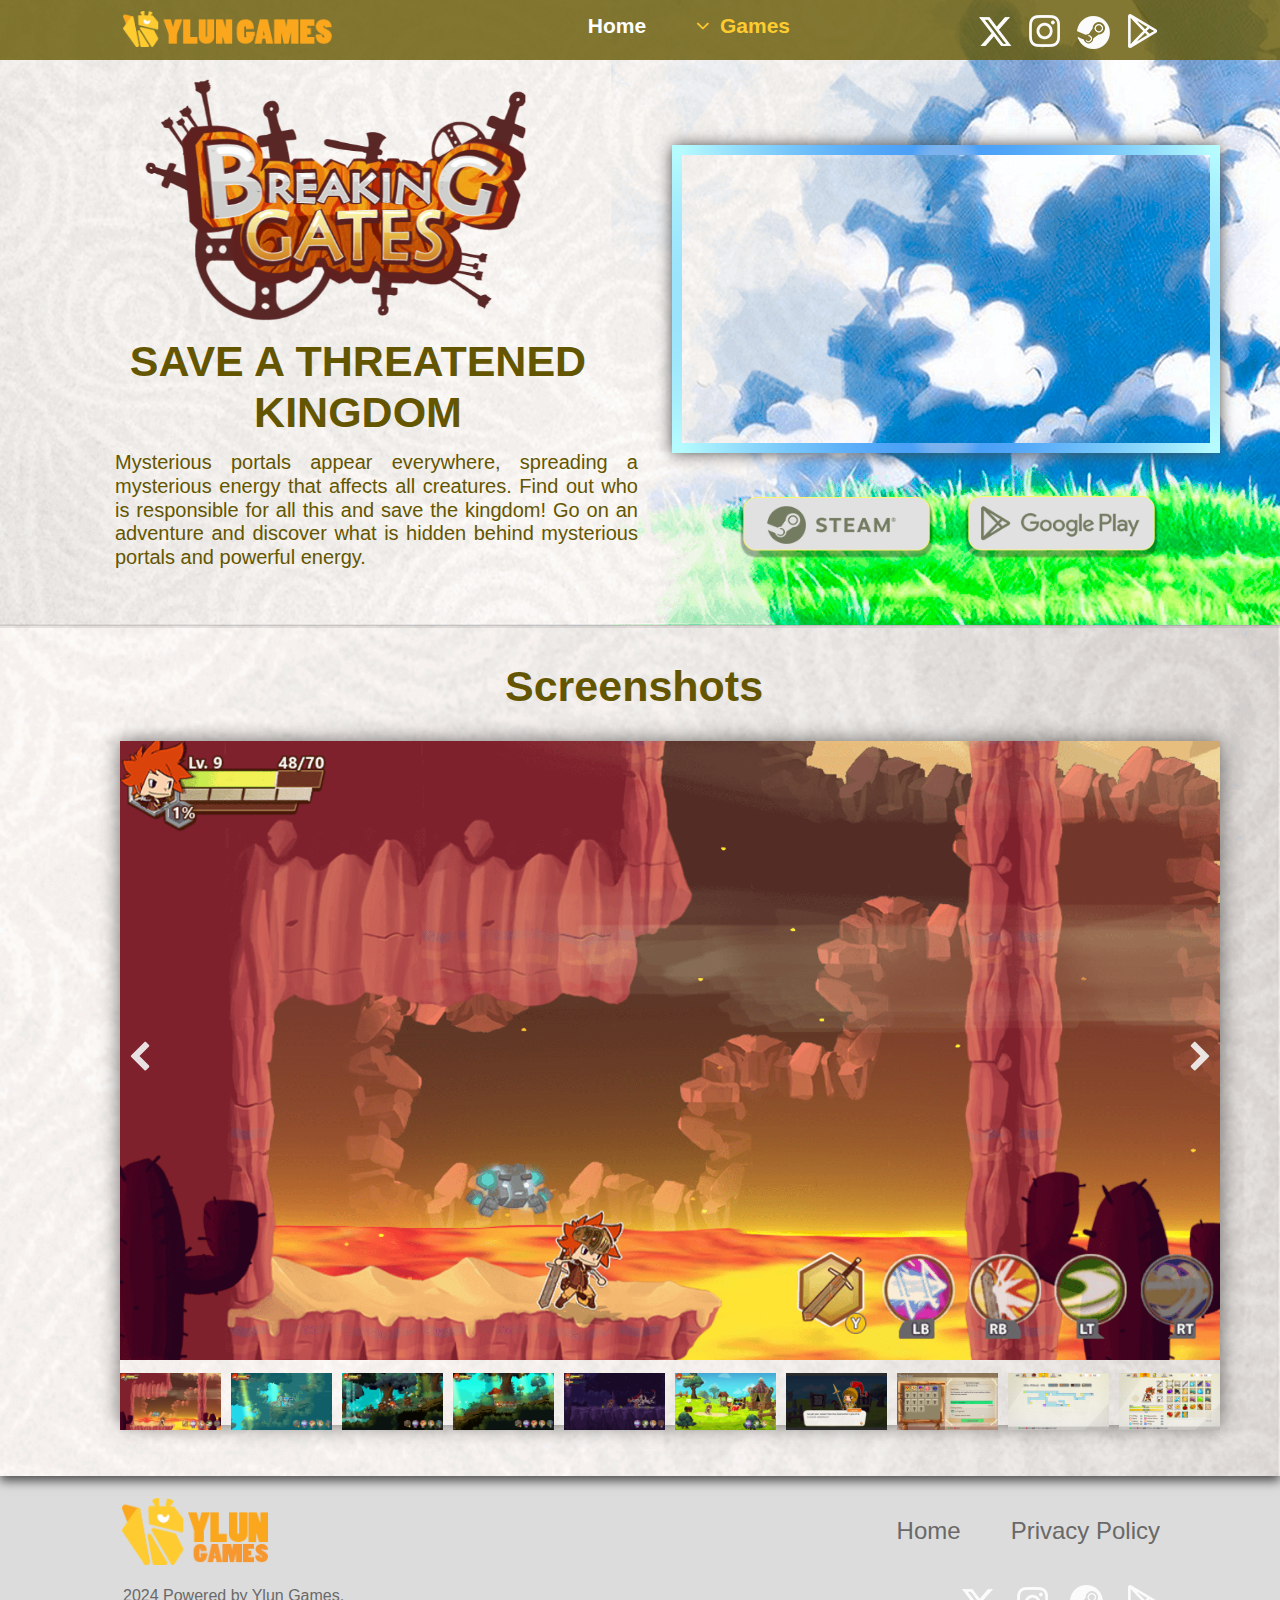
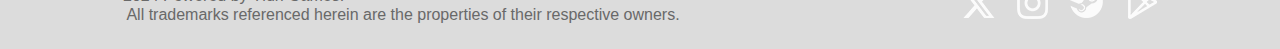
<file: breakinggates.html>
<!doctype html>
<html lang="en">
<head>
<meta charset="utf-8">
<title>Breaking Gates | 2D side-scroller action RPG</title>
<meta name="description" content="Breaking Gates is a 2D side-scroller action RPG focused on fast-paced combat! You go on an adventure to save a threatened kingdom. Face challenges, defeat imposing creatures, forge equipment and master skills while exploring a map full of mysteries!Ylun Games is a small Brazilian indie game studio developing delicius handmade games!">
<meta name="keywords" content="ylun,ylun games,Breaking Gates, breaking, gates, metroidvania, games 2D action, action RPG, RPG, side-scrolling, hack-and-shashylun,ylun games,Breaking Gates">
<meta name="author" content="Ylun Games">
<meta name="categories" content="Games">
<meta name="generator" content="Ylun Games">
<meta name="viewport" content="width=device-width, initial-scale=1.0">
<link href="bg_icon_32.png" rel="icon" sizes="32x32" type="image/png">
<link href="bg_icon_64.png" rel="icon" sizes="64x64" type="image/png">
<style>
body
{
   background-color: #DCDCDC;
   color: #000000;
   font-family: Arial;
   font-weight: normal;
   font-size: 13px;
   line-height: 1.1875;
   margin: 0;
   padding: 0;
}
a
{
   color: #FFFFFF;
   text-decoration: underline;
}
a:hover
{
   color: #FFFFFF;
   text-decoration: underline;
}
.visibility-hidden
{
   visibility: hidden;
}
</style>
<link href="lightslider.min.css" rel="stylesheet">
<link href="font-awesome.min.css" rel="stylesheet">
<style>
@keyframes animate-fade-in-left
{
   0% { transform: translate(-100px,0px) rotate(0deg) ; opacity: 0;  }
   100% { transform: translate(0px,0px) rotate(0deg) ; opacity: 1;  }
}
@keyframes fall
{
   0% { transform: perspective(1300px) translate3d(0px,0px,600px) rotateX(20deg) ; opacity: 0;  }
   100% { transform: translate3d(0px,0px,0px) rotateX(0deg) ; opacity: 1;  }
}
@media only screen and (min-width: 1280px) and (max-width: 1879px)
{
}
@media only screen and (min-width: 1024px) and (max-width: 1279px)
{
}
@media only screen and (min-width: 768px) and (max-width: 1023px)
{
}
@media only screen and (min-width: 688px) and (max-width: 767px)
{
}
@media only screen and (max-width: 687px)
{
}
#Layer1
{
   background-clip: padding-box;
   background-color: transparent;
   background-image: url('images/bg_back_2.png');
   background-repeat: no-repeat;
   background-position: right bottom;
   background-attachment: scroll;
   background-size: cover;
   border-radius: 0px;
   box-shadow: 0px 5px 10px rgba(79,79,79,0.11);
}
#title
{
   background-color: transparent;
   background-image: url('images/bg_back_1.png');
   background-repeat: no-repeat;
   background-position: center top;
   background-attachment: scroll;
   background-size: cover;
   border-radius: 0px;
}
#wb_Heading1
{
   background-color: transparent;
   background-image: none;
   border: 0px solid #000000;
   border-radius: 0px;
   margin: 0;
   padding: 0;
   text-align: left;
}
#Heading1
{
   color: #645600;
   font-family: Arial;
   font-weight: bold;
   font-style: normal;
   font-size: 43px;
   margin: 0;
   text-align: left;
   text-transform: none;
}
#Heading1 a
{
   color: inherit;
   text-decoration: none;
}
#wb_Text2 
{
   background-color: transparent;
   background-image: none;
   border: 0px solid #000000;
   border-radius: 0px;
   padding: 0;
   margin: 0;
   text-align: justify;
}
#wb_Text2
{
   color: #645600;
   font-family: Arial;
   font-weight: normal;
   font-size: 20px;
}
#wb_Text2 div
{
   text-align: justify;
}
#YouTube1
{
   box-sizing: border-box;
   left: 0;
   top: 0;
   width: 100%;
   height: 100%;
   border: 10px solid #FF8C00;
   border-image-slice: 1;
   border-image-width: 10px;
   border-image-repeat: stretch;
   border-image-source: radial-gradient(circle, #A5C8EA 0%, #7BB2EE 49%, #4AA0F7 50%, #B6FBFE 100%);
   box-shadow: 0px 0px 15px #4F4F4F;
}
#wb_Heading2
{
   background-color: transparent;
   background-image: none;
   border: 0px solid #000000;
   border-radius: 0px;
   margin: 0;
   padding: 0;
   text-align: left;
}
#Heading2
{
   color: #645600;
   font-family: Arial;
   font-weight: bold;
   font-style: normal;
   font-size: 43px;
   margin: 0;
   text-align: left;
   text-transform: none;
}
#wb_Image2
{
   vertical-align: top;
}
#Image2
{
   border: 0px solid #000000;
   border-radius: 0px;
   padding: 0;
   animation: fall 1000ms linear 0ms 1 normal both;
   margin: 0;
   left: 0;
   top: 0;
   width: 100%;
   height: 100%;
}
#RollOver9
{
   border: 0px solid #DDDDDD;
   border-radius: 0px;
   margin: 0;
}
#RollOver9 a
{
   display: block;
   position: relative;
   height: 100%;
   width: 100%;
}
#RollOver9 a img
{
   position: absolute;
   z-index: 1;
   border-width: 0;
}
#RollOver9 span
{
   display: block;
   height: 100%;
   width: 100%;
   position: absolute;
   z-index: 2;
}
#RollOver9 .hover
{
   visibility: hidden;
}
#RollOver9:hover .hover
{
   visibility: visible;
}
#RollOver9:hover span
{
   visibility: hidden;
}
#RollOver9 img
{
   border-width: 0;
   position: absolute;
   left: 0;
   top: 0;
   width: 100%;
   height: 100%;
}
#RollOver10
{
   border: 0px solid #DDDDDD;
   border-radius: 0px;
   margin: 0;
}
#RollOver10 a
{
   display: block;
   position: relative;
   height: 100%;
   width: 100%;
}
#RollOver10 a img
{
   position: absolute;
   z-index: 1;
   border-width: 0;
}
#RollOver10 span
{
   display: block;
   height: 100%;
   width: 100%;
   position: absolute;
   z-index: 2;
}
#RollOver10 .hover
{
   visibility: hidden;
}
#RollOver10:hover .hover
{
   visibility: visible;
}
#RollOver10:hover span
{
   visibility: hidden;
}
#RollOver10 img
{
   border-width: 0;
   position: absolute;
   left: 0;
   top: 0;
   width: 100%;
   height: 100%;
}
#SlideShow2
{
   margin: 0;
   box-shadow: 0px 0px 20px rgba(51,51,51,0.71);
   margin-left: auto !important;
   margin-right: auto !important;
   max-width: 1920px;
}
#SlideShow2 .lSSlideWrapper
{
   border-radius: 0px;
}
.lSSlideOuter .lSPager.lSGallery li, .lSSlideOuter .lSPager.lSGallery li.active, .lSSlideOuter .lSPager.lSGallery li:hover
{
   border-radius: 0px;
}
#SlideShow2 img
{
   object-fit: cover;
   width: 100%;
}
#SlideShow2 .lSGallery
{
   display: inline-flex;
}
#SlideShow2 .carousel-control-next, #SlideShow2 .carousel-control-prev
{
   cursor: pointer;
   position: absolute;
   text-align: center;
   top: 0;
   left: 0;
   opacity: 0.9;
}
#SlideShow2 .carousel-control-next-icon, #SlideShow2 .carousel-control-prev-icon
{
   display: inline-block;
   width: 32px;
   height: 32px;
   background: transparent no-repeat center center;
   background-size: 100% 100%;
}
#SlideShow2 .carousel-control-next:hover, #SlideShow2 .carousel-control-prev:hover
{
   text-decoration: none;
   outline: 0;
   opacity: 1;
}
#SlideShow2 .carousel-control-prev-icon
{
   background: url('data:image/svg+xml,%3csvg%20style%3d%22fill:%23F5F5F5%22%20viewBox%3d%220%200%20128%20128%22%20version%3d%221.1%22%20xmlns%3d%22http://www.w3.org/2000/svg%22%3e%0d%0a%20%20%20%3cpath%20d%3d%22M100%2026%20L62%2064%20L100%20102%20C101%20103%2c%20101%20104%2c%20101%20106%20C101%20107%2c%20101%20108%2c%20100%20109%20L88%20121%20C87%20122%2c%2086%20122%2c%2085%20122%20C84%20122%2c%2083%20122%2c%2082%20121%20L29%2068%20C28%2067%2c%2027%2066%2c%2027%2064%20C27%2063%2c%2028%2062%2c%2029%2061%20L82%208%20C83%207%2c%2084%207%2c%2085%207%20C86%207%2c%2087%207%2c%2088%208%20L100%2020%20C101%2021%2c%20101%2022%2c%20101%2023%20C101%2024%2c%20101%2026%2c%20100%2026%22/%3e%0d%0a%3c/svg%3e%0d%0a') no-repeat center center;
}
#SlideShow2 .carousel-control-prev:hover .carousel-control-prev-icon
{
   background: url('data:image/svg+xml,%3csvg%20style%3d%22fill:%23F0E68C%22%20viewBox%3d%220%200%20128%20128%22%20version%3d%221.1%22%20xmlns%3d%22http://www.w3.org/2000/svg%22%3e%0d%0a%20%20%20%3cpath%20d%3d%22M100%2026%20L62%2064%20L100%20102%20C101%20103%2c%20101%20104%2c%20101%20106%20C101%20107%2c%20101%20108%2c%20100%20109%20L88%20121%20C87%20122%2c%2086%20122%2c%2085%20122%20C84%20122%2c%2083%20122%2c%2082%20121%20L29%2068%20C28%2067%2c%2027%2066%2c%2027%2064%20C27%2063%2c%2028%2062%2c%2029%2061%20L82%208%20C83%207%2c%2084%207%2c%2085%207%20C86%207%2c%2087%207%2c%2088%208%20L100%2020%20C101%2021%2c%20101%2022%2c%20101%2023%20C101%2024%2c%20101%2026%2c%20100%2026%22/%3e%0d%0a%3c/svg%3e%0d%0a') no-repeat center center;
}
#SlideShow2 .carousel-control-next-icon
{
   background: url('data:image/svg+xml,%3csvg%20style%3d%22fill:%23F5F5F5%22%20viewBox%3d%220%200%20128%20128%22%20version%3d%221.1%22%20xmlns%3d%22http://www.w3.org/2000/svg%22%3e%0d%0a%20%20%20%3cpath%20d%3d%22M99%2068%20L46%20121%20C45%20122%2c%2044%20122%2c%2043%20122%20C42%20122%2c%2041%20122%2c%2040%20121%20L28%20109%20C27%20108%2c%2027%20107%2c%2027%20106%20C27%20104%2c%2027%20103%2c%2028%20102%20L66%2064%20L28%2026%20C27%2026%2c%2027%2024%2c%2027%2023%20C27%2022%2c%2027%2021%2c%2028%2020%20L40%208%20C41%207%2c%2042%207%2c%2043%207%20C44%207%2c%2045%207%2c%2046%208%20L99%2061%20C100%2062%2c%20101%2063%2c%20101%2064%20C101%2066%2c%20100%2067%2c%2099%2068%22/%3e%0d%0a%3c/svg%3e%0d%0a') no-repeat center center;
}
#SlideShow2 .carousel-control-next:hover .carousel-control-next-icon
{
   background: url('data:image/svg+xml,%3csvg%20style%3d%22fill:%23F0E68C%22%20viewBox%3d%220%200%20128%20128%22%20version%3d%221.1%22%20xmlns%3d%22http://www.w3.org/2000/svg%22%3e%0d%0a%20%20%20%3cpath%20d%3d%22M99%2068%20L46%20121%20C45%20122%2c%2044%20122%2c%2043%20122%20C42%20122%2c%2041%20122%2c%2040%20121%20L28%20109%20C27%20108%2c%2027%20107%2c%2027%20106%20C27%20104%2c%2027%20103%2c%2028%20102%20L66%2064%20L28%2026%20C27%2026%2c%2027%2024%2c%2027%2023%20C27%2022%2c%2027%2021%2c%2028%2020%20L40%208%20C41%207%2c%2042%207%2c%2043%207%20C44%207%2c%2045%207%2c%2046%208%20L99%2061%20C100%2062%2c%20101%2063%2c%20101%2064%20C101%2066%2c%20100%2067%2c%2099%2068%22/%3e%0d%0a%3c/svg%3e%0d%0a') no-repeat center center;
}
#SlideShow2
{
   border-top-width: 0px;
   border-right-width: 0px;
   border-bottom-width: 0px;
   border-left-width: 0px;
   border-top-style: solid;
   border-right-style: solid;
   border-bottom-style: solid;
   border-left-style: solid;
   border-top-color: #000000;
   border-right-color: #000000;
   border-bottom-color: #000000;
   border-left-color: #000000;
   border-radius: 0px;
}
#wb_CssMenu1
{
   border: 0px solid #C0C0C0;
   border-radius: 0px;
   background-color: transparent;
   margin: 0;
   text-align: center;
}
#wb_CssMenu1 ul
{
   list-style-type: none;
   margin: 0;
   padding: 0;
   position: relative;
   display: inline-block;
}
#wb_CssMenu1 li
{
   float: left;
   margin: 0;
   padding: 0px 4px 0px 0px;
   width: 120px;
}
#wb_CssMenu1 a
{
   display: block;
   float: left;
   color: #FFFFFF;
   border: 0px solid #CCCCCC;
   border-radius: 0px;
   background-color: rgba(255,255,255,0.00);
   background-image: none;
   font-family: Arial;
   font-weight: bold;
   font-size: 21px;
   font-style: normal;
   text-decoration: none;
   text-transform: none;
   text-align: center;
   vertical-align: middle;
}
#wb_CssMenu1 > ul > li > a
{
   width: 110px;
   height: 28px;
   padding: 0 5px 0px 5px;
   line-height: 28px;
}
#wb_CssMenu1 li:hover a, #wb_CssMenu1 a:hover, #wb_CssMenu1 .active
{
   color: #FECC30;
   border: 0px solid #000000;
   background-color: rgba(153,67,30,0.00);
   background-image: none;
}
#wb_CssMenu1 li.firstmain
{
   padding-left: 0px;
}
#wb_CssMenu1 li.lastmain
{
   padding-right: 0px;
}
#wb_CssMenu1 li:hover, #wb_CssMenu1 li a:hover
{
   position: relative;
}
#wb_CssMenu1 a.withsubmenu
{
   padding: 0 5px 0 5px;
   background-image: none;
}
#wb_CssMenu1 li:hover a.withsubmenu, #wb_CssMenu1 a.withsubmenu:hover
{
   background-image: none;
}
#wb_CssMenu1 ul ul
{
   position: absolute;
   left: 0;
   top: 0;
   visibility: hidden;
   width: 540px;
   height: auto;
   border: none;
   background-color: transparent;
}
#wb_CssMenu1 ul :hover ul
{
   left: -20px;
   top: 28px;
   padding-top: 0px;
   visibility: visible;
}
#wb_CssMenu1 .firstmain:hover ul
{
   left: -20px;
}
#wb_CssMenu1 li li
{
   width: 500px;
   padding: 0 20px 0px 20px;
   border: 0px solid #C0C0C0;
   border-width: 0 0px;
}
#wb_CssMenu1 li li.firstitem
{
   border-top: 0px #C0C0C0 solid;
}
#wb_CssMenu1 li li.lastitem
{
   border-bottom: 0px #C0C0C0 solid;
}
#wb_CssMenu1 li li.lastitem
{
   padding-bottom: 20px;
}
#wb_CssMenu1 ul ul a, #wb_CssMenu1 ul :hover ul a
{
   float: none;
   margin: 0;
   width: 490px;
   height: auto;
   white-space: normal;
   padding: 10px 5px 9px 5px;
   background-color: rgba(100,86,0,0.80);
   background-image: none;
   border: 0px solid #CCCCCC;
   color: #FFFFFF;
   font-family: Arial;
   font-weight: normal;
   font-size: 21px;
   font-style: italic;
   line-height: 21px;
   text-align: center;
   text-decoration: none;
   text-transform: none;
}
#wb_CssMenu1 ul :hover ul .firstitem a
{
   margin-top: 20px;
}
#wb_CssMenu1 ul ul :hover a, #wb_CssMenu1 ul ul a:hover, #wb_CssMenu1 ul ul a.active, #wb_CssMenu1 ul ul a.active, #wb_CssMenu1 ul ul :hover ul :hover a, #wb_CssMenu1 ul ul :hover ul a:hover, #wb_CssMenu1 ul ul a.active, #wb_CssMenu1 ul ul :hover ul a.active
{
   background-color: #75663A;
   background-image: none;
   border: 0px solid #645600;
   color: #FECB31;
}
#wb_CssMenu1 br
{
   clear: both;
   font-size: 1px;
   height: 0;
   line-height: 0;
}
#CssMenu1 li i
{
   font-size: 21px;
   margin-right: 5px;
   width: 23px;
}
@media all and (max-width:320px) 
{
#wb_CssMenu1 ul
{
   width: 100%;
}
#wb_CssMenu1 li
{
   padding: 0 0px 4px 0px !important;
   width: 100% !important;
}
#wb_CssMenu1 a
{
   box-sizing: border-box;
   float: none !important;
   width: 100% !important;
}
#wb_CssMenu1 a.withsubmenu
{
   width: 100% !important;
}

}
#lg_rodape
{
   background-color: transparent;
   background-image: none;
   border-radius: 0px;
}
#wb_Text5 
{
   background-color: transparent;
   background-image: none;
   border: 0px solid #000000;
   border-radius: 0px;
   padding: 0;
   margin: 0;
   text-align: left;
}
#wb_Text5 div
{
   text-align: left;
}
#wb_Image5
{
   vertical-align: top;
}
#Image5
{
   border: 0px solid #000000;
   border-radius: 0px;
   padding: 0;
   margin: 0;
   left: 0;
   top: 0;
   width: 100%;
   height: 100%;
}
#wb_Image1
{
   vertical-align: top;
}
#Image1
{
   border: 0px solid #000000;
   border-radius: 0px;
   padding: 0;
   margin: 0;
   left: 0;
   top: 0;
   width: 100%;
   height: 100%;
}
#wb_OverlayMenu1
{
   margin: 0;
}
#OverlayMenu1
{
   background-color: #424242;
   background-image: none;
   border: 0px solid #424242;
   border-radius: 0px;
}
#OverlayMenu1:hover
{
   background-color: #CCCCCC;
   background-image: none;
   border-color: #424242;
}
#OverlayMenu1
{
   display: block;
   width: 56px;
   height: 49px;
   position: absolute;
   overflow: hidden;
}
#OverlayMenu1 .line
{
   width: 32px;
   height: 6px;
   background: #FFFFFF;
   display: block;
   margin: 6px auto;
   transition: all 0.3s ease-in-out;
}
#OverlayMenu1:hover .line
{
   background: #424242;
}
#OverlayMenu1 .line:first-child
{
   margin-top: 8px;
}
#OverlayMenu1-close
{
   background: transparent;
   font-size: 10px;
   height: 2.8em; 
   outline: none;
   position: absolute;
   right: 10px;
   text-align: left;
   top: 10px;
   width: 3em; 
}
#OverlayMenu1-close:before, #OverlayMenu1-close:after
{
   background: #FFFFFF;
   content: "";
   display: block;
   height: 0.6em;
   left: 0;
   opacity: 1;
   position: absolute;
   top: 0;
   width: 100%;
}
#OverlayMenu1-close span
{
   background: #FFFFFF;
   height: 0.6em;
   margin-top: -0.3em;
   position: absolute;
   top: 50%;
   transform-origin: 50% 50%;
   width: 100%;
}
#OverlayMenu1-close span::after
{
   background: #FFFFFF;
   content: "";
   display: block;
   height: 0.6em;
   position: absolute;
   transform-origin: 50% 50%;
   width: 100%;
}
#OverlayMenu1-close:before
{
   margin-top: -0.3em;
   opacity: 0;
   top: 50%;
}
#OverlayMenu1-close:after
{
   bottom: 50%;
   opacity: 0;
}
#OverlayMenu1-close span
{
   background: #FFFFFF;
   transform: rotate(-45deg);
}
#OverlayMenu1-close span:after
{
   background: #FFFFFF;
   transform: rotate(-90deg);
}
#OverlayMenu1-overlay
{
   display: flex;
   align-items: center;
   justify-content: center;
   height: 100%;
   left: 0;
   overflow-y: auto;
   position: fixed;
   top: 0;
   width: 100%;
   z-index: -1;
   background-color: rgba(122,122,122,0.87);
}
#OverlayMenu1-overlay ul
{
   font-family: Arial;
   font-weight: normal;
   font-style: normal;
   font-size: 19px;
   text-decoration: none;
   text-transform: none;
   list-style: none;
   margin: 0;
   padding: 0;
}
.OverlayMenu1
{
   display: flex;
   justify-content: center;
   align-items: center;
   flex-direction: row;
   width: 100%;
   max-width: 970px;
}
.OverlayMenu1 a
{
   text-decoration: none;
}
.OverlayMenu1 ul
{
   list-style: none;
   padding: 0;
   text-align: center;
}
.OverlayMenu1 li
{
   position: relative;
}
.OverlayMenu1 li a
{
   display: block;
   position: relative;
   padding: 10px 15px 10px 15px;
   color: #FFFFFF;
   outline: none;
}
.OverlayMenu1 li a:hover
{
   color: #424242;
   background-color: #CCCCCC;
}
#OverlayMenu1-overlay
{
   opacity: 0;
   visibility: hidden;
   transition: opacity 400ms, visibility 0s 400ms;
}
#OverlayMenu1-overlay.show
{
   opacity: 1;
   visibility: visible;
   transition: opacity 400ms;
}
#OverlayMenu1-overlay ul li a
{
   opacity: 0;
   transform: translateX(100px) translateZ(-1000px);
   transition: transform 400ms, opacity 400ms;
}
#OverlayMenu1-overlay.show ul li a
{
   opacity: 1;
   transform: translateX(0) translateZ(0);
}
#OverlayMenu1-overlay.show ul li:nth-child(2) a
{
   transition-delay: 50ms;
}
.OverlayMenu1 li.drilldown-back > a 
{
   padding-left: 40px;
   background: rgba(0,0,0,0.1);
}
.OverlayMenu1 li.drilldown-back > a:hover
{
   background-color: #CCCCCC;
}
.OverlayMenu1 li.drilldown-back a:after,
.OverlayMenu1 li > a:not(:only-child):after
{
   position: absolute;
   top: 50%;
   transform: translateY(-50%);
   display: inline-block;
   width: 0;
   height: 0;
   margin-left: 9px;
   border-left: 9px solid #FFFFFF;
   border-top: 7px solid transparent;
   border-bottom: 7px solid transparent;
   border-right: 0 dotted;
   content: " ";
}
.OverlayMenu1 li.drilldown-back a:after
{
   left: 9px;
   color: #FFFFFF;
   transform: translateY(-50%) rotate(180deg);
}
.OverlayMenu1 li.drilldown-back a:hover:after,
.OverlayMenu1 li > a:not(:only-child):hover:after
{
   border-left-color: #424242;
}
.OverlayMenu1 li > a:after
{
   color: rgba(0,0,0,0.15);
   right: 10px;
}
.OverlayMenu1 .drilldown-menu 
{
   margin: 0;
   width: 100%;
}
.OverlayMenu1 li .drilldown-submenu 
{
   display: none;
}
.drilldown-menu.drilldown-subview li,
.drilldown-menu.drilldown-subview li.drilldown-subviewopen > a,
.drilldown-menu.drilldown-subview li.drilldown-subview > a 
{
   display: none;
}
.drilldown-menu.drilldown-subview li.drilldown-subview,
.drilldown-menu.drilldown-subview li.drilldown-subview .drilldown-submenu,
.drilldown-menu.drilldown-subview li.drilldown-subviewopen,
.drilldown-menu.drilldown-subview li.drilldown-subviewopen > .drilldown-submenu,
.drilldown-menu.drilldown-subview li.drilldown-subviewopen > .drilldown-submenu > li 
{
   display: block;
}
.OverlayMenu1 > .drilldown-submenu
{
   left: 0;
   margin: 0;
   position: absolute;
   top: 50px;
   width: 100%;
}
#OverlayMenu1-overlay .overlay-icon
{
   margin: 0 10px 0 0 ;
}
#OverlayMenu1-social
{
   padding: 40px 0 0 0;
}
#OverlayMenu1-social .social-icon 
{
   border-radius: 50%;
   background-color: #FFFFFF;
   color: #7A7A7A;
   display: inline-block;
   font-size: 19px;
   margin: 0 .5em;
   padding: 7px;
   transition: all .2s linear 0s;
   width: 19px;
}
#OverlayMenu1-social .social-icon:hover 
{
   background-color: #424242;
   color: #CCCCCC;
}
.OverlayMenu1-effect
{
   transition: all 500ms linear;
}
#wb_TextMenu1
{
   background-color: transparent;
   background-image: none;
   color: #696969;
   font-family: Arial;
   font-weight: normal;
   font-style: normal;
   text-decoration: none;
   text-transform: none;
   font-size: 24px;
   margin: 0;
   text-align: right;
   overflow: hidden;
}
#wb_TextMenu1 span
{
   margin: 0 0px 0 50px;
}
#wb_TextMenu1 a
{
   color: inherit;
   text-decoration: inherit;
}
#wb_Text1 
{
   background-color: transparent;
   background-image: none;
   border: 0px solid #000000;
   border-radius: 0px;
   padding: 0;
   margin: 0;
   text-align: center;
}
#wb_Text1 div
{
   text-align: center;
}
#RollOver1
{
   border: 0px solid #000000;
   border-radius: 0px;
   margin: 0;
}
#RollOver1 a
{
   display: block;
   position: relative;
   height: 100%;
   width: 100%;
}
#RollOver1 a img
{
   position: absolute;
   z-index: 1;
   border-width: 0;
}
#RollOver1 span
{
   display: block;
   height: 100%;
   width: 100%;
   position: absolute;
   z-index: 2;
}
#RollOver1 .hover
{
   visibility: hidden;
}
#RollOver1:hover .hover
{
   visibility: visible;
}
#RollOver1:hover span
{
   visibility: hidden;
}
#RollOver1 img
{
   border-width: 0;
   position: absolute;
   left: 0;
   top: 0;
   width: 100%;
   height: 100%;
}
#RollOver2
{
   border: 0px solid #000000;
   border-radius: 0px;
   margin: 0;
}
#RollOver2 a
{
   display: block;
   position: relative;
   height: 100%;
   width: 100%;
}
#RollOver2 a img
{
   position: absolute;
   z-index: 1;
   border-width: 0;
}
#RollOver2 span
{
   display: block;
   height: 100%;
   width: 100%;
   position: absolute;
   z-index: 2;
}
#RollOver2 .hover
{
   visibility: hidden;
}
#RollOver2:hover .hover
{
   visibility: visible;
}
#RollOver2:hover span
{
   visibility: hidden;
}
#RollOver2 img
{
   border-width: 0;
   position: absolute;
   left: 0;
   top: 0;
   width: 100%;
   height: 100%;
}
#lg_navbar
{
   background-color: rgba(100,86,0,0.80);
   background-image: none;
   border-radius: 0px;
}
#RollOver3
{
   border: 0px solid #000000;
   border-radius: 0px;
   margin: 0;
}
#RollOver3 a
{
   display: block;
   position: relative;
   height: 100%;
   width: 100%;
}
#RollOver3 a img
{
   position: absolute;
   z-index: 1;
   border-width: 0;
}
#RollOver3 span
{
   display: block;
   height: 100%;
   width: 100%;
   position: absolute;
   z-index: 2;
}
#RollOver3 .hover
{
   visibility: hidden;
}
#RollOver3:hover .hover
{
   visibility: visible;
}
#RollOver3:hover span
{
   visibility: hidden;
}
#RollOver3 img
{
   border-width: 0;
   position: absolute;
   left: 0;
   top: 0;
   width: 100%;
   height: 100%;
}
#RollOver4
{
   border: 0px solid #000000;
   border-radius: 0px;
   margin: 0;
}
#RollOver4 a
{
   display: block;
   position: relative;
   height: 100%;
   width: 100%;
}
#RollOver4 a img
{
   position: absolute;
   z-index: 1;
   border-width: 0;
}
#RollOver4 span
{
   display: block;
   height: 100%;
   width: 100%;
   position: absolute;
   z-index: 2;
}
#RollOver4 .hover
{
   visibility: hidden;
}
#RollOver4:hover .hover
{
   visibility: visible;
}
#RollOver4:hover span
{
   visibility: hidden;
}
#RollOver4 img
{
   border-width: 0;
   position: absolute;
   left: 0;
   top: 0;
   width: 100%;
   height: 100%;
}
#RollOver5
{
   border: 0px solid #000000;
   border-radius: 0px;
   margin: 0;
}
#RollOver5 a
{
   display: block;
   position: relative;
   height: 100%;
   width: 100%;
}
#RollOver5 a img
{
   position: absolute;
   z-index: 1;
   border-width: 0;
}
#RollOver5 span
{
   display: block;
   height: 100%;
   width: 100%;
   position: absolute;
   z-index: 2;
}
#RollOver5 .hover
{
   visibility: hidden;
}
#RollOver5:hover .hover
{
   visibility: visible;
}
#RollOver5:hover span
{
   visibility: hidden;
}
#RollOver5 img
{
   border-width: 0;
   position: absolute;
   left: 0;
   top: 0;
   width: 100%;
   height: 100%;
}
#RollOver6
{
   border: 0px solid #000000;
   border-radius: 0px;
   margin: 0;
}
#RollOver6 a
{
   display: block;
   position: relative;
   height: 100%;
   width: 100%;
}
#RollOver6 a img
{
   position: absolute;
   z-index: 1;
   border-width: 0;
}
#RollOver6 span
{
   display: block;
   height: 100%;
   width: 100%;
   position: absolute;
   z-index: 2;
}
#RollOver6 .hover
{
   visibility: hidden;
}
#RollOver6:hover .hover
{
   visibility: visible;
}
#RollOver6:hover span
{
   visibility: hidden;
}
#RollOver6 img
{
   border-width: 0;
   position: absolute;
   left: 0;
   top: 0;
   width: 100%;
   height: 100%;
}
#RollOver7
{
   border: 0px solid #000000;
   border-radius: 0px;
   margin: 0;
}
#RollOver7 a
{
   display: block;
   position: relative;
   height: 100%;
   width: 100%;
}
#RollOver7 a img
{
   position: absolute;
   z-index: 1;
   border-width: 0;
}
#RollOver7 span
{
   display: block;
   height: 100%;
   width: 100%;
   position: absolute;
   z-index: 2;
}
#RollOver7 .hover
{
   visibility: hidden;
}
#RollOver7:hover .hover
{
   visibility: visible;
}
#RollOver7:hover span
{
   visibility: hidden;
}
#RollOver7 img
{
   border-width: 0;
   position: absolute;
   left: 0;
   top: 0;
   width: 100%;
   height: 100%;
}
#RollOver8
{
   border: 0px solid #000000;
   border-radius: 0px;
   margin: 0;
}
#RollOver8 a
{
   display: block;
   position: relative;
   height: 100%;
   width: 100%;
}
#RollOver8 a img
{
   position: absolute;
   z-index: 1;
   border-width: 0;
}
#RollOver8 span
{
   display: block;
   height: 100%;
   width: 100%;
   position: absolute;
   z-index: 2;
}
#RollOver8 .hover
{
   visibility: hidden;
}
#RollOver8:hover .hover
{
   visibility: visible;
}
#RollOver8:hover span
{
   visibility: hidden;
}
#RollOver8 img
{
   border-width: 0;
   position: absolute;
   left: 0;
   top: 0;
   width: 100%;
   height: 100%;
}
#RollOver1
{
   position: absolute;
   left: 1528px;
   top: 13px;
   width: 33px;
   height: 34px;
   overflow: hidden;
   z-index: 19;
}
#wb_CssMenu1
{
   position: absolute;
   left: 540px;
   top: 15px;
   width: 620px;
   height: 39px;
   z-index: 17;
}
#RollOver6
{
   position: absolute;
   left: 1566px;
   top: 630px;
   width: 33px;
   height: 34px;
   overflow: hidden;
   z-index: 11;
}
#lg_rodape_Container
{
   width: 1880px;
   position: relative;
   margin-left: auto;
   margin-right: auto;
   text-align: left;
}
#RollOver7
{
   position: absolute;
   left: 1620px;
   top: 13px;
   width: 33px;
   height: 34px;
   overflow: hidden;
   z-index: 22;
}
#wb_OverlayMenu1
{
   position: absolute;
   left: 500px;
   top: 6px;
   width: 56px;
   height: 49px;
   visibility: hidden;
   z-index: 18;
}
#wb_Image1
{
   position: absolute;
   left: 221px;
   top: 10px;
   width: 209px;
   height: 36px;
   z-index: 16;
}
#RollOver4
{
   position: absolute;
   left: 1668px;
   top: 630px;
   width: 33px;
   height: 34px;
   overflow: hidden;
   z-index: 12;
}
#wb_Image2
{
   position: absolute;
   left: 258px;
   top: 87px;
   width: 386px;
   height: 246px;
   z-index: 3;
}
#RollOver5
{
   position: absolute;
   left: 1515px;
   top: 632px;
   width: 33px;
   height: 34px;
   overflow: hidden;
   z-index: 10;
}
#wb_Text5
{
   position: absolute;
   left: 221px;
   top: 624px;
   width: 261px;
   height: 18px;
   z-index: 8;
}
#lg_rodape
{
   position: absolute;
   text-align: center;
   left: 0px;
   top: 1212px;
   width: 100%;
   height: 195px;
   z-index: 25;
}
#SlideShow2
{
   position: absolute;
   left: 286px;
   top: 129px;
   width: 1309px;
   height: 814px;
   z-index: 1;
}
#wb_TextMenu1
{
   position: absolute;
   left: 1345px;
   top: 533px;
   width: 356px;
   height: 28px;
   z-index: 15;
}
#title
{
   position: absolute;
   text-align: center;
   left: 0px;
   top: 0px;
   width: 100%;
   height: 645px;
   z-index: 24;
}
#SlideShow2_back
{
   position: absolute;
   left: 4px;
   top: 48%;
   width: 32px;
   height: 32px;
   z-index: 999;
}
#wb_Image5
{
   position: absolute;
   left: 221px;
   top: 523px;
   width: 188px;
   height: 83px;
   z-index: 9;
}
#lg_navbar_Container
{
   width: 1880px;
   position: relative;
   margin-left: auto;
   margin-right: auto;
   text-align: left;
}
#RollOver8
{
   position: absolute;
   left: 1617px;
   top: 630px;
   width: 33px;
   height: 34px;
   overflow: hidden;
   z-index: 14;
}
#wb_Text1
{
   position: absolute;
   left: 220px;
   top: 651px;
   width: 557px;
   height: 18px;
   text-align: center;
   z-index: 13;
}
#SlideShow2_next
{
   position: absolute;
   right: 4px;
   top: 48%;
   width: 32px;
   height: 32px;
   z-index: 999;
}
#RollOver9
{
   position: absolute;
   left: 1079px;
   top: 513px;
   width: 193px;
   height: 61px;
   overflow: hidden;
   z-index: 5;
}
#wb_Text2
{
   position: absolute;
   left: 125px;
   top: 443px;
   width: 696px;
   height: 92px;
   text-align: justify;
   z-index: 4;
}
#lg_navbar
{
   position: absolute;
   text-align: center;
   left: 0px;
   top: 0px;
   width: 100%;
   height: 60px;
   z-index: 26;
}
#wb_Heading2
{
   position: absolute;
   left: 801px;
   top: 38px;
   width: 278px;
   height: 57px;
   z-index: 0;
}
#Layer1
{
   position: absolute;
   text-align: center;
   left: 0px;
   top: 623px;
   width: 100%;
   height: 1093px;
   z-index: 23;
}
#RollOver10
{
   position: absolute;
   left: 1309px;
   top: 512px;
   width: 193px;
   height: 62px;
   overflow: hidden;
   z-index: 6;
}
#wb_Heading1
{
   position: absolute;
   left: 135px;
   top: 377px;
   width: 686px;
   height: 57px;
   z-index: 2;
}
#title_Container
{
   width: 1880px;
   position: relative;
   margin-left: auto;
   margin-right: auto;
   text-align: left;
}
#RollOver2
{
   position: absolute;
   left: 1667px;
   top: 14px;
   width: 33px;
   height: 34px;
   overflow: hidden;
   z-index: 20;
}
#RollOver3
{
   position: absolute;
   left: 1574px;
   top: 12px;
   width: 33px;
   height: 34px;
   overflow: hidden;
   z-index: 21;
}
#wb_YouTube1
{
   position: absolute;
   left: 972px;
   top: 117px;
   width: 644px;
   height: 362px;
   z-index: 7;
}
#Layer1_Container
{
   width: 1880px;
   position: relative;
   margin-left: auto;
   margin-right: auto;
   text-align: left;
}
@media only screen and (min-width: 1280px) and (max-width: 1879px)
{
body
{
   background-color: #DCDCDC;
   background-image: none;
}
#Layer1
{
   left: 0px;
   top: 621px;
   height: 855px;
   visibility: visible;
   display: block;
   background-clip: padding-box;
   background-color: transparent;
   background-image: url('images/bg_back_2.png');
   background-repeat: no-repeat;
   background-position: center bottom !important;
   background-attachment: scroll;
   background-size: cover;
   box-shadow: 0px 5px 10px #4F4F4F;
}
#Layer1
{
   width: 100%;
}
#Layer1_Container
{
   width: 1280px;
}
#title
{
   left: 0px;
   top: 0px;
   height: 634px;
   visibility: visible;
   display: block;
}
#title
{
   width: 100%;
}
#title_Container
{
   width: 1280px;
}
#wb_Heading1
{
   left: 116px;
   top: 336px;
   width: 484px;
   height: 134px;
   visibility: visible;
   display: inline;
   margin: 0;
   padding: 0;
   font-size: 43px;
   font-family: Arial;
   font-weight: bold;
   font-style: normal;
   text-decoration: none;
}
#wb_Heading1
{
   background-color: transparent;
   background-image: none;
   border: 0px solid #000000;
   border-radius: 0px;
   text-align: center;
}
#Heading1
{
   color: #645600;
   font-family: Arial;
   font-weight: bold;
   font-style: normal;
   font-size: 43px;
   text-align: center;
   text-transform: none;
}
#Heading1 a
{
   color: inherit;
}
#wb_Text2
{
   left: 115px;
   top: 451px;
   width: 523px;
   height: 115px;
   visibility: visible;
   display: inline;
}
#wb_Text2
{
   font-size: 20px;
   margin: 0;
   padding: 0;
   text-align: justify;
}
#wb_YouTube1
{
   left: 672px;
   top: 145px;
   width: 548px;
   height: 308px;
   visibility: visible;
   display: inline;
   margin: 0;
}
#wb_Heading2
{
   left: 505px;
   top: 40px;
   width: 271px;
   height: 57px;
   visibility: visible;
   display: inline;
   margin: 0;
   padding: 0;
   font-size: 43px;
   font-family: Arial;
   font-weight: bold;
   font-style: normal;
   text-decoration: none;
}
#wb_Heading2
{
   background-color: transparent;
   background-image: none;
   border: 0px solid #000000;
   border-radius: 0px;
   text-align: left;
}
#Heading2
{
   color: #645600;
   font-family: Arial;
   font-weight: bold;
   font-style: normal;
   font-size: 43px;
   text-align: left;
   text-transform: none;
}
#wb_Image2
{
   left: 144px;
   top: 79px;
   width: 383px;
   height: 244px;
   visibility: visible;
   display: inline;
   margin: 0;
   padding: 0;
}
#RollOver9
{
   left: 740px;
   top: 497px;
   width: 193px;
   height: 61px;
   visibility: visible;
   display: inline;
}
#RollOver10
{
   left: 965px;
   top: 496px;
   width: 193px;
   height: 62px;
   visibility: visible;
   display: inline;
}
#SlideShow2
{
   left: 120px;
   top: 120px;
   width: 1100px;
   height: 684px;
   visibility: visible;
   display: inline-block;
}
#SlideShow2_back
{
   left: 4px;
}
#SlideShow2_next
{
}
#wb_CssMenu1
{
   left: 352px;
   top: 12px;
   width: 658px;
   height: 39px;
   visibility: visible;
   display: block;
   margin: 0;
   text-align: center;
}
#wb_CssMenu1 li
{
   width: 120px;
}
#wb_CssMenu1 a
{
   color: #FFFFFF;
   border: 0px solid #CCCCCC;
   border-radius: 0px;
   background-color: rgba(255,255,255,0.00);
   background-image: none;
   font-family: Arial;
   font-weight: bold;
   font-size: 21px;
   font-style: normal;
   text-decoration: none;
   text-transform: none;
   text-align: center;
}
#wb_CssMenu1 > ul > li > a
{
   width: 110px;
   height: 28px;
   padding: 0 5px 0px 5px;
   line-height: 28px;
}
#wb_CssMenu1 li:hover a, #wb_CssMenu1 a:hover, #wb_CssMenu1 .active
{
   color: #FECC30;
   border: 0px solid #000000;
   background-color: rgba(153,67,30,0.00);
   background-image: none;
}
#wb_CssMenu1 a.withsubmenu
{
   padding: 0 5px 0 5px;
}
#wb_CssMenu1 ul :hover ul
{
   left: -20px;
   top: 28px;
   padding-top: 0px;
   visibility: visible;
}
#wb_CssMenu1 .firstmain:hover ul
{
   left: -20px;
}
#wb_CssMenu1 li li
{
   width: 500px;
}
#wb_CssMenu1 ul ul a, #wb_CssMenu1 ul :hover ul a
{
   width: 490px;
   padding: 10px 5px 9px 5px;
   background-color: rgba(100,86,0,0.80);
   border: 0px solid #CCCCCC;
   color: #FFFFFF;
   font-family: Arial;
   font-weight: normal;
   font-size: 21px;
   font-style: italic;
   line-height: 21px;
   text-decoration: none;
   text-transform: none;
}
#wb_CssMenu1 ul ul :hover a, #wb_CssMenu1 ul ul a:hover, #wb_CssMenu1 ul ul a.active, #wb_CssMenu1 ul ul a.active, #wb_CssMenu1 ul ul :hover ul :hover a, #wb_CssMenu1 ul ul :hover ul a:hover, #wb_CssMenu1 ul ul a.active, #wb_CssMenu1 ul ul :hover ul a.active
{
   background-color: #75663A;
   border: 0px solid #645600;
   color: #FECB31;
}
#wb_CssMenu1 li
{
   padding: 0px 4px 0px 0px;
}
#lg_rodape
{
   left: 0px;
   top: 1476px;
   height: 173px;
   visibility: visible;
   display: block;
   background-color: transparent;
   background-image: none;
}
#lg_rodape
{
   width: 100%;
}
#lg_rodape_Container
{
   width: 1280px;
}
#wb_Text5
{
   left: 123px;
   top: 110px;
   width: 239px;
   height: 18px;
   visibility: visible;
   display: inline;
}
#wb_Text5
{
   margin: 0;
   padding: 0;
}
#wb_Image5
{
   left: 122px;
   top: 22px;
   width: 146px;
   height: 67px;
   visibility: visible;
   display: inline;
   margin: 0;
   padding: 0;
}
#wb_Image1
{
   left: 123px;
   top: 11px;
   width: 209px;
   height: 36px;
   visibility: visible;
   display: inline;
   margin: 0;
   padding: 0;
}
#wb_OverlayMenu1
{
   left: 500px;
   top: 6px;
   width: 56px;
   height: 49px;
   visibility: hidden;
   display: none;
   margin: 0;
}
#OverlayMenu1
{
   background-color: #424242;
   background-image: none;
   border: 0px solid #424242;
   border-radius: 0px;
   width: 56px;
   height: 49px;
}
#OverlayMenu1:hover
{
   background-color: #CCCCCC;
   background-image: none;
   border-color: #424242;
}
#OverlayMenu1 .line
{
   background: #FFFFFF;
}
#OverlayMenu1:hover .line
{
   background: #424242;
}
#OverlayMenu1 .line
{
   top: 4px;
}
#OverlayMenu1 .line:first-child
{
   margin-top: 8px;
}
#OverlayMenu1-overlay ul
{
   font-size: 19px;
   text-align: center;
}
#wb_TextMenu1
{
   left: 827px;
   top: 41px;
   width: 333px;
   height: 28px;
   visibility: visible;
   display: inline;
   margin: 0;
   text-align: right;
}
#wb_TextMenu1 span
{
   margin: 0 0px 0 50px;
}
#wb_Text1
{
   left: 123px;
   top: 129px;
   width: 560px;
   height: 18px;
   visibility: visible;
   display: inline;
}
#wb_Text1
{
   margin: 0;
   padding: 0;
}
#RollOver1
{
   left: 1028px;
   top: 14px;
   width: 33px;
   height: 34px;
   visibility: visible;
   display: inline;
}
#RollOver2
{
   left: 1125px;
   top: 14px;
   width: 33px;
   height: 34px;
   visibility: visible;
   display: inline;
}
#lg_navbar
{
   left: 0px;
   top: 0px;
   height: 60px;
   visibility: visible;
   display: block;
}
#lg_navbar
{
   width: 100%;
}
#lg_navbar_Container
{
   width: 1280px;
}
#RollOver3
{
   left: 979px;
   top: 14px;
   width: 33px;
   height: 34px;
   visibility: visible;
   display: inline;
}
#RollOver4
{
   left: 1125px;
   top: 109px;
   width: 33px;
   height: 34px;
   visibility: visible;
   display: inline;
}
#RollOver5
{
   left: 1016px;
   top: 110px;
   width: 33px;
   height: 34px;
   visibility: visible;
   display: inline;
}
#RollOver6
{
   left: 962px;
   top: 110px;
   width: 33px;
   height: 34px;
   visibility: visible;
   display: inline;
}
#RollOver7
{
   left: 1077px;
   top: 15px;
   width: 33px;
   height: 34px;
   visibility: visible;
   display: inline;
}
#RollOver8
{
   left: 1070px;
   top: 108px;
   width: 33px;
   height: 34px;
   visibility: visible;
   display: inline;
}
}
@media only screen and (min-width: 1024px) and (max-width: 1279px)
{
body
{
   background-color: #DCDCDC;
   background-image: none;
}
#Layer1
{
   left: 0px;
   top: 620px;
   height: 664px;
   visibility: visible;
   display: block;
   background-clip: padding-box;
   background-color: transparent;
   background-image: url('images/bg_back_2.png');
   background-repeat: no-repeat;
   background-position: right bottom !important;
   background-attachment: scroll;
   background-size: cover;
   box-shadow: 0px 5px 10px #4F4F4F;
}
#Layer1
{
   width: 100%;
}
#Layer1_Container
{
   width: 1024px;
}
#title
{
   left: 0px;
   top: 0px;
   height: 640px;
   visibility: visible;
   display: block;
}
#title
{
   width: 100%;
}
#title_Container
{
   width: 1024px;
}
#wb_Heading1
{
   left: 124px;
   top: 333px;
   width: 460px;
   height: 134px;
   visibility: visible;
   display: inline;
   margin: 0;
   padding: 0;
   font-size: 43px;
   font-family: Arial;
   font-weight: bold;
   font-style: normal;
   text-decoration: none;
}
#wb_Heading1
{
   background-color: transparent;
   background-image: none;
   border: 0px solid #000000;
   border-radius: 0px;
   text-align: left;
}
#Heading1
{
   color: #645600;
   font-family: Arial;
   font-weight: bold;
   font-style: normal;
   font-size: 43px;
   text-align: left;
   text-transform: none;
}
#Heading1 a
{
   color: inherit;
}
#wb_Text2
{
   left: 124px;
   top: 453px;
   width: 460px;
   height: 138px;
   visibility: visible;
   display: inline;
}
#wb_Text2
{
   font-size: 20px;
   margin: 0;
   padding: 0;
   text-align: justify;
}
#wb_YouTube1
{
   left: 574px;
   top: 82px;
   width: 417px;
   height: 234px;
   visibility: visible;
   display: inline;
   margin: 0;
}
#wb_Heading2
{
   left: 377px;
   top: 33px;
   width: 271px;
   height: 57px;
   visibility: visible;
   display: inline;
   margin: 0;
   padding: 0;
   font-size: 43px;
   font-family: Arial;
   font-weight: bold;
   font-style: normal;
   text-decoration: none;
}
#wb_Heading2
{
   background-color: transparent;
   background-image: none;
   border: 0px solid #000000;
   border-radius: 0px;
   text-align: left;
}
#Heading2
{
   color: #645600;
   font-family: Arial;
   font-weight: bold;
   font-style: normal;
   font-size: 43px;
   text-align: left;
   text-transform: none;
}
#wb_Image2
{
   left: 124px;
   top: 64px;
   width: 383px;
   height: 244px;
   visibility: visible;
   display: inline;
   margin: 0;
   padding: 0;
}
#RollOver9
{
   left: 686px;
   top: 354px;
   width: 193px;
   height: 61px;
   visibility: visible;
   display: inline;
}
#RollOver10
{
   left: 686px;
   top: 439px;
   width: 193px;
   height: 62px;
   visibility: visible;
   display: inline;
}
#SlideShow2
{
   left: 139px;
   top: 100px;
   width: 798px;
   height: 497px;
   visibility: visible;
   display: inline-block;
}
#SlideShow2_back
{
   left: 4px;
}
#SlideShow2_next
{
}
#wb_CssMenu1
{
   left: 289px;
   top: 15px;
   width: 470px;
   height: 39px;
   visibility: hidden;
   display: none;
   margin: 0;
   text-align: center;
}
#wb_CssMenu1 li
{
   width: 120px;
}
#wb_CssMenu1 a
{
   color: #FFFFFF;
   border: 0px solid #CCCCCC;
   border-radius: 0px;
   background-color: rgba(255,255,255,0.00);
   background-image: none;
   font-family: Arial;
   font-weight: bold;
   font-size: 21px;
   font-style: normal;
   text-decoration: none;
   text-transform: none;
   text-align: center;
}
#wb_CssMenu1 > ul > li > a
{
   width: 110px;
   height: 28px;
   padding: 0 5px 0px 5px;
   line-height: 28px;
}
#wb_CssMenu1 li:hover a, #wb_CssMenu1 a:hover, #wb_CssMenu1 .active
{
   color: #FECC30;
   border: 0px solid #000000;
   background-color: rgba(153,67,30,0.00);
   background-image: none;
}
#wb_CssMenu1 a.withsubmenu
{
   padding: 0 5px 0 5px;
}
#wb_CssMenu1 ul :hover ul
{
   left: -20px;
   top: 28px;
   padding-top: 0px;
   visibility: visible;
}
#wb_CssMenu1 .firstmain:hover ul
{
   left: -20px;
}
#wb_CssMenu1 li li
{
   width: 500px;
}
#wb_CssMenu1 ul ul a, #wb_CssMenu1 ul :hover ul a
{
   width: 490px;
   padding: 10px 5px 9px 5px;
   background-color: rgba(100,86,0,0.80);
   border: 0px solid #CCCCCC;
   color: #FFFFFF;
   font-family: Arial;
   font-weight: normal;
   font-size: 21px;
   font-style: italic;
   line-height: 21px;
   text-decoration: none;
   text-transform: none;
}
#wb_CssMenu1 ul ul :hover a, #wb_CssMenu1 ul ul a:hover, #wb_CssMenu1 ul ul a.active, #wb_CssMenu1 ul ul a.active, #wb_CssMenu1 ul ul :hover ul :hover a, #wb_CssMenu1 ul ul :hover ul a:hover, #wb_CssMenu1 ul ul a.active, #wb_CssMenu1 ul ul :hover ul a.active
{
   background-color: #75663A;
   border: 0px solid #645600;
   color: #FECB31;
}
#wb_CssMenu1 li
{
   padding: 0px 4px 0px 0px;
}
#lg_rodape
{
   left: 0px;
   top: 1284px;
   height: 202px;
   visibility: visible;
   display: block;
   background-color: transparent;
   background-image: none;
}
#lg_rodape
{
   width: 100%;
}
#lg_rodape_Container
{
   width: 1024px;
}
#wb_Text5
{
   left: 50px;
   top: 120px;
   width: 228px;
   height: 18px;
   visibility: visible;
   display: inline;
}
#wb_Text5
{
   margin: 0;
   padding: 0;
}
#wb_Image5
{
   left: 53px;
   top: 22px;
   width: 123px;
   height: 55px;
   visibility: visible;
   display: inline;
   margin: 0;
   padding: 0;
}
#wb_Image1
{
   left: 51px;
   top: 10px;
   width: 209px;
   height: 36px;
   visibility: visible;
   display: inline;
   margin: 0;
   padding: 0;
}
#wb_OverlayMenu1
{
   left: 916px;
   top: 6px;
   width: 56px;
   height: 49px;
   visibility: visible;
   display: inline;
   margin: 0;
}
#OverlayMenu1
{
   background-color: rgba(66,66,66,0.00);
   background-image: none;
   border: 0px solid #424242;
   border-radius: 0px;
   width: 56px;
   height: 49px;
}
#OverlayMenu1:hover
{
   background-color: rgba(254,203,49,0.00);
   background-image: none;
   border-color: #424242;
}
#OverlayMenu1 .line
{
   background: #FFFFFF;
}
#OverlayMenu1:hover .line
{
   background: #424242;
}
#OverlayMenu1 .line
{
   top: 4px;
}
#OverlayMenu1 .line:first-child
{
   margin-top: 8px;
}
#OverlayMenu1-overlay ul
{
   font-size: 19px;
   text-align: center;
}
#wb_TextMenu1
{
   left: 452px;
   top: 35px;
   width: 520px;
   height: 28px;
   visibility: visible;
   display: inline;
   margin: 0;
   text-align: right;
}
#wb_TextMenu1 span
{
   margin: 0 0px 0 50px;
}
#wb_Text1
{
   left: 50px;
   top: 144px;
   width: 562px;
   height: 18px;
   visibility: visible;
   display: inline;
}
#wb_Text1
{
   margin: 0;
   padding: 0;
}
#RollOver1
{
   left: 10px;
   top: 10px;
   width: 33px;
   height: 34px;
   visibility: hidden;
   display: none;
}
#RollOver2
{
   left: 10px;
   top: 10px;
   width: 33px;
   height: 34px;
   visibility: hidden;
   display: none;
}
#lg_navbar
{
   left: 0px;
   top: 0px;
   height: 60px;
   visibility: visible;
   display: block;
}
#lg_navbar
{
   width: 100%;
}
#lg_navbar_Container
{
   width: 1024px;
}
#RollOver3
{
   left: 10px;
   top: 10px;
   width: 33px;
   height: 34px;
   visibility: hidden;
   display: none;
}
#RollOver4
{
   left: 10px;
   top: 10px;
   width: 33px;
   height: 34px;
   visibility: hidden;
   display: none;
}
#RollOver5
{
   left: 10px;
   top: 10px;
   width: 33px;
   height: 34px;
   visibility: hidden;
   display: none;
}
#RollOver6
{
   left: 10px;
   top: 10px;
   width: 33px;
   height: 34px;
   visibility: hidden;
   display: none;
}
#RollOver7
{
   left: 10px;
   top: 10px;
   width: 33px;
   height: 34px;
   visibility: hidden;
   display: none;
}
#RollOver8
{
   left: 10px;
   top: 10px;
   width: 33px;
   height: 34px;
   visibility: hidden;
   display: none;
}
}
@media only screen and (min-width: 768px) and (max-width: 1023px)
{
body
{
   background-color: #DCDCDC;
   background-image: none;
}
#Layer1
{
   left: 0px;
   top: 1056px;
   height: 508px;
   visibility: visible;
   display: block;
   background-clip: padding-box;
   background-color: transparent;
   background-image: url('images/bg_back_2.png');
   background-repeat: no-repeat;
   background-position: right bottom !important;
   background-attachment: scroll;
   background-size: cover;
   box-shadow: 0px 5px 10px #4F4F4F;
}
#Layer1
{
   width: 100%;
}
#Layer1_Container
{
   width: 768px;
}
#title
{
   left: 0px;
   top: 0px;
   height: 1074px;
   visibility: visible;
   display: block;
}
#title
{
   width: 100%;
}
#title_Container
{
   width: 768px;
}
#wb_Heading1
{
   left: 151px;
   top: 635px;
   width: 467px;
   height: 99px;
   visibility: visible;
   display: inline;
   margin: 0;
   padding: 0;
   font-size: 43px;
   font-family: Arial;
   font-weight: bold;
   font-style: normal;
   text-decoration: none;
}
#wb_Heading1
{
   background-color: transparent;
   background-image: none;
   border: 0px solid #000000;
   border-radius: 0px;
   text-align: center;
}
#Heading1
{
   color: #645600;
   font-family: Arial;
   font-weight: bold;
   font-style: normal;
   font-size: 43px;
   text-align: center;
   text-transform: none;
}
#Heading1 a
{
   color: inherit;
}
#wb_Text2
{
   left: 82px;
   top: 768px;
   width: 604px;
   height: 96px;
   visibility: visible;
   display: inline;
}
#wb_Text2
{
   font-size: 21px;
   margin: 0;
   padding: 0;
   text-align: justify;
}
#wb_YouTube1
{
   left: 82px;
   top: 275px;
   width: 604px;
   height: 339px;
   visibility: visible;
   display: inline;
   margin: 0;
}
#wb_Heading2
{
   left: 245px;
   top: 27px;
   width: 278px;
   height: 57px;
   visibility: visible;
   display: inline;
   margin: 0;
   padding: 0;
   font-size: 43px;
   font-family: Arial;
   font-weight: bold;
   font-style: normal;
   text-decoration: none;
}
#wb_Heading2
{
   background-color: transparent;
   background-image: none;
   border: 0px solid #000000;
   border-radius: 0px;
   text-align: left;
}
#Heading2
{
   color: #645600;
   font-family: Arial;
   font-weight: bold;
   font-style: normal;
   font-size: 43px;
   text-align: left;
   text-transform: none;
}
#wb_Image2
{
   left: 228px;
   top: 46px;
   width: 312px;
   height: 198px;
   visibility: visible;
   display: inline;
   margin: 0;
   padding: 0;
}
#RollOver9
{
   left: 151px;
   top: 918px;
   width: 193px;
   height: 61px;
   visibility: visible;
   display: inline;
}
#RollOver10
{
   left: 403px;
   top: 917px;
   width: 193px;
   height: 62px;
   visibility: visible;
   display: inline;
}
#SlideShow2
{
   left: 92px;
   top: 102px;
   width: 585px;
   height: 375px;
   visibility: visible;
   display: inline-block;
}
#SlideShow2_back
{
   left: 4px;
}
#SlideShow2_next
{
}
#wb_CssMenu1
{
   left: 0px;
   top: 15px;
   width: 470px;
   height: 39px;
   visibility: hidden;
   display: none;
   margin: 0;
   text-align: center;
}
#wb_CssMenu1 li
{
   width: 120px;
}
#wb_CssMenu1 a
{
   color: #FFFFFF;
   border: 0px solid #CCCCCC;
   border-radius: 0px;
   background-color: rgba(255,255,255,0.00);
   background-image: none;
   font-family: Arial;
   font-weight: bold;
   font-size: 21px;
   font-style: normal;
   text-decoration: none;
   text-transform: none;
   text-align: center;
}
#wb_CssMenu1 > ul > li > a
{
   width: 110px;
   height: 28px;
   padding: 0 5px 0px 5px;
   line-height: 28px;
}
#wb_CssMenu1 li:hover a, #wb_CssMenu1 a:hover, #wb_CssMenu1 .active
{
   color: #FECC30;
   border: 0px solid #000000;
   background-color: rgba(153,67,30,0.00);
   background-image: none;
}
#wb_CssMenu1 a.withsubmenu
{
   padding: 0 5px 0 5px;
}
#wb_CssMenu1 ul :hover ul
{
   left: -20px;
   top: 28px;
   padding-top: 0px;
   visibility: visible;
}
#wb_CssMenu1 .firstmain:hover ul
{
   left: -20px;
}
#wb_CssMenu1 li li
{
   width: 500px;
}
#wb_CssMenu1 ul ul a, #wb_CssMenu1 ul :hover ul a
{
   width: 490px;
   padding: 10px 5px 9px 5px;
   background-color: rgba(100,86,0,0.80);
   border: 0px solid #CCCCCC;
   color: #FFFFFF;
   font-family: Arial;
   font-weight: normal;
   font-size: 21px;
   font-style: italic;
   line-height: 21px;
   text-decoration: none;
   text-transform: none;
}
#wb_CssMenu1 ul ul :hover a, #wb_CssMenu1 ul ul a:hover, #wb_CssMenu1 ul ul a.active, #wb_CssMenu1 ul ul a.active, #wb_CssMenu1 ul ul :hover ul :hover a, #wb_CssMenu1 ul ul :hover ul a:hover, #wb_CssMenu1 ul ul a.active, #wb_CssMenu1 ul ul :hover ul a.active
{
   background-color: #75663A;
   border: 0px solid #645600;
   color: #FECB31;
}
#wb_CssMenu1 li
{
   padding: 0px 4px 0px 0px;
}
#lg_rodape
{
   left: 0px;
   top: 1564px;
   height: 266px;
   visibility: visible;
   display: block;
   background-color: transparent;
   background-image: none;
}
#lg_rodape
{
   width: 100%;
}
#lg_rodape_Container
{
   width: 768px;
}
#wb_Text5
{
   left: 262px;
   top: 186px;
   width: 244px;
   height: 18px;
   visibility: visible;
   display: inline;
}
#wb_Text5
{
   margin: 0;
   padding: 0;
}
#wb_Image5
{
   left: 290px;
   top: 21px;
   width: 188px;
   height: 83px;
   visibility: visible;
   display: inline;
   margin: 0;
   padding: 0;
}
#wb_Image1
{
   left: 53px;
   top: 10px;
   width: 209px;
   height: 36px;
   visibility: visible;
   display: inline;
   margin: 0;
   padding: 0;
}
#wb_OverlayMenu1
{
   left: 672px;
   top: 6px;
   width: 56px;
   height: 49px;
   visibility: visible;
   display: inline;
   margin: 0;
}
#OverlayMenu1
{
   background-color: rgba(66,66,66,0.00);
   background-image: none;
   border: 0px solid #424242;
   border-radius: 0px;
   width: 56px;
   height: 49px;
}
#OverlayMenu1:hover
{
   background-color: rgba(254,203,49,0.00);
   background-image: none;
   border-color: #424242;
}
#OverlayMenu1 .line
{
   background: #FFFFFF;
}
#OverlayMenu1:hover .line
{
   background: #424242;
}
#OverlayMenu1 .line
{
   top: 4px;
}
#OverlayMenu1 .line:first-child
{
   margin-top: 8px;
}
#OverlayMenu1-overlay ul
{
   font-size: 19px;
   text-align: center;
}
#wb_TextMenu1
{
   left: 216px;
   top: 128px;
   width: 289px;
   height: 28px;
   visibility: visible;
   display: inline;
   margin: 0;
   text-align: right;
}
#wb_TextMenu1 span
{
   margin: 0 0px 0 50px;
}
#wb_Text1
{
   left: 105px;
   top: 204px;
   width: 558px;
   height: 18px;
   visibility: visible;
   display: inline;
}
#wb_Text1
{
   margin: 0;
   padding: 0;
}
#RollOver1
{
   left: 10px;
   top: 10px;
   width: 33px;
   height: 34px;
   visibility: hidden;
   display: none;
}
#RollOver2
{
   left: 10px;
   top: 10px;
   width: 33px;
   height: 34px;
   visibility: hidden;
   display: none;
}
#lg_navbar
{
   left: 0px;
   top: 0px;
   height: 60px;
   visibility: visible;
   display: block;
}
#lg_navbar
{
   width: 100%;
}
#lg_navbar_Container
{
   width: 768px;
}
#RollOver3
{
   left: 10px;
   top: 10px;
   width: 33px;
   height: 34px;
   visibility: hidden;
   display: none;
}
#RollOver4
{
   left: 10px;
   top: 10px;
   width: 33px;
   height: 34px;
   visibility: hidden;
   display: none;
}
#RollOver5
{
   left: 10px;
   top: 10px;
   width: 33px;
   height: 34px;
   visibility: hidden;
   display: none;
}
#RollOver6
{
   left: 10px;
   top: 10px;
   width: 33px;
   height: 34px;
   visibility: hidden;
   display: none;
}
#RollOver7
{
   left: 10px;
   top: 10px;
   width: 33px;
   height: 34px;
   visibility: hidden;
   display: none;
}
#RollOver8
{
   left: 10px;
   top: 10px;
   width: 33px;
   height: 34px;
   visibility: hidden;
   display: none;
}
}
@media only screen and (min-width: 688px) and (max-width: 767px)
{
body
{
   background-color: #DCDCDC;
   background-image: none;
}
#Layer1
{
   left: 0px;
   top: 1099px;
   height: 562px;
   visibility: visible;
   display: block;
   background-clip: padding-box;
   background-color: transparent;
   background-image: url('images/bg_back_2.png');
   background-repeat: no-repeat;
   background-position: right bottom !important;
   background-attachment: scroll;
   background-size: cover;
   box-shadow: 0px 5px 10px #4F4F4F;
}
#Layer1
{
   width: 100%;
}
#Layer1_Container
{
   width: 688px;
}
#title
{
   left: 0px;
   top: 0px;
   height: 1115px;
   visibility: visible;
   display: block;
}
#title
{
   width: 100%;
}
#title_Container
{
   width: 688px;
}
#wb_Heading1
{
   left: 108px;
   top: 326px;
   width: 473px;
   height: 97px;
   visibility: visible;
   display: inline;
   margin: 0;
   padding: 0;
   font-size: 43px;
   font-family: Arial;
   font-weight: bold;
   font-style: normal;
   text-decoration: none;
}
#wb_Heading1
{
   background-color: transparent;
   background-image: none;
   border: 0px solid #000000;
   border-radius: 0px;
   text-align: center;
}
#Heading1
{
   color: #645600;
   font-family: Arial;
   font-weight: bold;
   font-style: normal;
   font-size: 43px;
   text-align: center;
   text-transform: none;
}
#Heading1 a
{
   color: inherit;
}
#wb_Text2
{
   left: 32px;
   top: 443px;
   width: 610px;
   height: 96px;
   visibility: visible;
   display: inline;
}
#wb_Text2
{
   font-size: 21px;
   margin: 0;
   padding: 0;
   text-align: justify;
}
#wb_YouTube1
{
   left: 32px;
   top: 574px;
   width: 610px;
   height: 343px;
   visibility: visible;
   display: inline;
   margin: 0;
}
#wb_Heading2
{
   left: 212px;
   top: 38px;
   width: 278px;
   height: 57px;
   visibility: visible;
   display: inline;
   margin: 0;
   padding: 0;
   font-size: 43px;
   font-family: Arial;
   font-weight: bold;
   font-style: normal;
   text-decoration: none;
}
#wb_Heading2
{
   background-color: transparent;
   background-image: none;
   border: 0px solid #000000;
   border-radius: 0px;
   text-align: left;
}
#Heading2
{
   color: #645600;
   font-family: Arial;
   font-weight: bold;
   font-style: normal;
   font-size: 43px;
   text-align: left;
   text-transform: none;
}
#wb_Image2
{
   left: 151px;
   top: 44px;
   width: 386px;
   height: 246px;
   visibility: visible;
   display: inline;
   margin: 0;
   padding: 0;
}
#RollOver9
{
   left: 136px;
   top: 969px;
   width: 193px;
   height: 61px;
   visibility: visible;
   display: inline;
}
#RollOver10
{
   left: 363px;
   top: 969px;
   width: 190px;
   height: 61px;
   visibility: visible;
   display: inline;
}
#SlideShow2
{
   left: 32px;
   top: 117px;
   width: 611px;
   height: 382px;
   visibility: visible;
   display: inline-block;
}
#SlideShow2_back
{
   left: 4px;
}
#SlideShow2_next
{
}
#wb_CssMenu1
{
   left: 0px;
   top: 14px;
   width: 470px;
   height: 39px;
   visibility: hidden;
   display: none;
   margin: 0;
   text-align: center;
}
#wb_CssMenu1 li
{
   width: 20px;
}
#wb_CssMenu1 a
{
   color: #FFFFFF;
   border: 0px solid #CCCCCC;
   border-radius: 0px;
   background-color: rgba(255,255,255,0.00);
   background-image: none;
   font-family: Arial;
   font-weight: bold;
   font-size: 21px;
   font-style: normal;
   text-decoration: none;
   text-transform: none;
   text-align: center;
}
#wb_CssMenu1 > ul > li > a
{
   width: 10px;
   height: 28px;
   padding: 0 5px 0px 5px;
   line-height: 28px;
}
#wb_CssMenu1 li:hover a, #wb_CssMenu1 a:hover, #wb_CssMenu1 .active
{
   color: #FECC30;
   border: 0px solid #000000;
   background-color: rgba(153,67,30,0.00);
   background-image: none;
}
#wb_CssMenu1 a.withsubmenu
{
   padding: 0 5px 0 5px;
}
#wb_CssMenu1 ul :hover ul
{
   left: -20px;
   top: 28px;
   padding-top: 0px;
   visibility: visible;
}
#wb_CssMenu1 .firstmain:hover ul
{
   left: -20px;
}
#wb_CssMenu1 li li
{
   width: 170px;
}
#wb_CssMenu1 ul ul a, #wb_CssMenu1 ul :hover ul a
{
   width: 160px;
   padding: 100px 5px 99px 5px;
   background-color: rgba(100,86,0,0.80);
   border: 0px solid #CCCCCC;
   color: #FFFFFF;
   font-family: Arial;
   font-weight: normal;
   font-size: 21px;
   font-style: italic;
   line-height: 21px;
   text-decoration: none;
   text-transform: none;
}
#wb_CssMenu1 ul ul :hover a, #wb_CssMenu1 ul ul a:hover, #wb_CssMenu1 ul ul a.active, #wb_CssMenu1 ul ul a.active, #wb_CssMenu1 ul ul :hover ul :hover a, #wb_CssMenu1 ul ul :hover ul a:hover, #wb_CssMenu1 ul ul a.active, #wb_CssMenu1 ul ul :hover ul a.active
{
   background-color: #75663A;
   border: 0px solid #645600;
   color: #FECB31;
}
#wb_CssMenu1 li
{
   padding: 0px 4px 0px 0px;
}
#lg_rodape
{
   left: 0px;
   top: 1661px;
   height: 253px;
   visibility: visible;
   display: block;
   background-color: transparent;
   background-image: none;
}
#lg_rodape
{
   width: 100%;
}
#lg_rodape_Container
{
   width: 688px;
}
#wb_Text5
{
   left: 229px;
   top: 183px;
   width: 231px;
   height: 18px;
   visibility: visible;
   display: inline;
}
#wb_Text5
{
   margin: 0;
   padding: 0;
}
#wb_Image5
{
   left: 277px;
   top: 22px;
   width: 134px;
   height: 66px;
   visibility: visible;
   display: inline;
   margin: 0;
   padding: 0;
}
#wb_Image1
{
   left: 51px;
   top: 10px;
   width: 209px;
   height: 36px;
   visibility: visible;
   display: inline;
   margin: 0;
   padding: 0;
}
#wb_OverlayMenu1
{
   left: 592px;
   top: 6px;
   width: 56px;
   height: 49px;
   visibility: visible;
   display: inline;
   margin: 0;
}
#OverlayMenu1
{
   background-color: rgba(66,66,66,0.00);
   background-image: none;
   border: 0px solid #424242;
   border-radius: 0px;
   width: 56px;
   height: 49px;
}
#OverlayMenu1:hover
{
   background-color: rgba(254,203,49,0.00);
   background-image: none;
   border-color: #424242;
}
#OverlayMenu1 .line
{
   background: #FFFFFF;
}
#OverlayMenu1:hover .line
{
   background: #424242;
}
#OverlayMenu1 .line
{
   top: 4px;
}
#OverlayMenu1 .line:first-child
{
   margin-top: 8px;
}
#OverlayMenu1-overlay ul
{
   font-size: 19px;
   text-align: center;
}
#wb_TextMenu1
{
   left: 89px;
   top: 112px;
   width: 388px;
   height: 28px;
   visibility: visible;
   display: inline;
   margin: 0;
   text-align: right;
}
#wb_TextMenu1 span
{
   margin: 0 0px 0 50px;
}
#wb_Text1
{
   left: 66px;
   top: 214px;
   width: 556px;
   height: 18px;
   visibility: visible;
   display: inline;
}
#wb_Text1
{
   margin: 0;
   padding: 0;
}
#RollOver1
{
   left: 10px;
   top: 10px;
   width: 33px;
   height: 34px;
   visibility: hidden;
   display: none;
}
#RollOver2
{
   left: 10px;
   top: 10px;
   width: 33px;
   height: 34px;
   visibility: hidden;
   display: none;
}
#lg_navbar
{
   left: 0px;
   top: 0px;
   height: 60px;
   visibility: visible;
   display: block;
}
#lg_navbar
{
   width: 100%;
}
#lg_navbar_Container
{
   width: 688px;
}
#RollOver3
{
   left: 10px;
   top: 10px;
   width: 33px;
   height: 34px;
   visibility: hidden;
   display: none;
}
#RollOver4
{
   left: 10px;
   top: 10px;
   width: 33px;
   height: 34px;
   visibility: hidden;
   display: none;
}
#RollOver5
{
   left: 10px;
   top: 10px;
   width: 33px;
   height: 34px;
   visibility: hidden;
   display: none;
}
#RollOver6
{
   left: 10px;
   top: 10px;
   width: 33px;
   height: 34px;
   visibility: hidden;
   display: none;
}
#RollOver7
{
   left: 10px;
   top: 10px;
   width: 33px;
   height: 34px;
   visibility: hidden;
   display: none;
}
#RollOver8
{
   left: 10px;
   top: 10px;
   width: 33px;
   height: 34px;
   visibility: hidden;
   display: none;
}
}
@media only screen and (max-width: 687px)
{
body
{
   background-color: #DCDCDC;
   background-image: none;
}
#Layer1
{
   left: 0px;
   top: 1032px;
   height: 341px;
   visibility: visible;
   display: block;
   background-clip: padding-box;
   background-color: transparent;
   background-image: url('images/bg_back_2.png');
   background-repeat: no-repeat;
   background-position: right bottom !important;
   background-attachment: scroll;
   background-size: cover;
   box-shadow: 0px 5px 10px #4F4F4F;
}
#Layer1
{
   width: 100%;
}
#Layer1_Container
{
   width: 375px;
}
#title
{
   left: 0px;
   top: 0px;
   height: 1052px;
   visibility: visible;
   display: block;
}
#title
{
   width: 100%;
}
#title_Container
{
   width: 375px;
}
#wb_Heading1
{
   left: 36px;
   top: 250px;
   width: 310px;
   height: 63px;
   visibility: visible;
   display: inline;
   margin: 0;
   padding: 0;
   font-size: 24px;
   font-family: Arial;
   font-weight: bold;
   font-style: normal;
   text-decoration: none;
}
#wb_Heading1
{
   background-color: transparent;
   background-image: none;
   border: 0px solid #000000;
   border-radius: 0px;
   text-align: center;
}
#Heading1
{
   color: #645600;
   font-family: Arial;
   font-weight: bold;
   font-style: normal;
   font-size: 24px;
   text-align: center;
   text-transform: none;
}
#Heading1 a
{
   color: inherit;
}
#wb_Text2
{
   left: 12px;
   top: 341px;
   width: 348px;
   height: 147px;
   visibility: visible;
   display: inline;
}
#wb_Text2
{
   font-size: 19px;
   margin: 0;
   padding: 0;
   text-align: justify;
}
#wb_YouTube1
{
   left: 13px;
   top: 547px;
   width: 348px;
   height: 195px;
   visibility: visible;
   display: inline;
   margin: 0;
}
#wb_Heading2
{
   left: 112px;
   top: 25px;
   width: 151px;
   height: 33px;
   visibility: visible;
   display: inline;
   margin: 0;
   padding: 0;
   font-size: 24px;
   font-family: Arial;
   font-weight: bold;
   font-style: normal;
   text-decoration: none;
}
#wb_Heading2
{
   background-color: transparent;
   background-image: none;
   border: 0px solid #000000;
   border-radius: 0px;
   text-align: left;
}
#Heading2
{
   color: #645600;
   font-family: Arial;
   font-weight: bold;
   font-style: normal;
   font-size: 24px;
   text-align: left;
   text-transform: none;
}
#wb_Image2
{
   left: 56px;
   top: 56px;
   width: 271px;
   height: 172px;
   visibility: visible;
   display: inline;
   margin: 0;
   padding: 0;
}
#RollOver9
{
   left: 95px;
   top: 806px;
   width: 193px;
   height: 61px;
   visibility: visible;
   display: inline;
}
#RollOver10
{
   left: 95px;
   top: 890px;
   width: 193px;
   height: 62px;
   visibility: visible;
   display: inline;
}
#SlideShow2
{
   left: 15px;
   top: 89px;
   width: 344px;
   height: 222px;
   visibility: visible;
   display: inline-block;
}
#SlideShow2_back
{
   left: 4px;
}
#SlideShow2_next
{
}
#wb_CssMenu1
{
   left: 0px;
   top: 14px;
   width: 470px;
   height: 39px;
   visibility: hidden;
   display: none;
   margin: 0;
   text-align: center;
}
#wb_CssMenu1 li
{
   width: 20px;
}
#wb_CssMenu1 a
{
   color: #FFFFFF;
   border: 0px solid #CCCCCC;
   border-radius: 0px;
   background-color: rgba(255,255,255,0.00);
   background-image: none;
   font-family: Arial;
   font-weight: bold;
   font-size: 21px;
   font-style: normal;
   text-decoration: none;
   text-transform: none;
   text-align: center;
}
#wb_CssMenu1 > ul > li > a
{
   width: 10px;
   height: 28px;
   padding: 0 5px 0px 5px;
   line-height: 28px;
}
#wb_CssMenu1 li:hover a, #wb_CssMenu1 a:hover, #wb_CssMenu1 .active
{
   color: #FECC30;
   border: 0px solid #000000;
   background-color: rgba(153,67,30,0.00);
   background-image: none;
}
#wb_CssMenu1 a.withsubmenu
{
   padding: 0 5px 0 5px;
}
#wb_CssMenu1 ul :hover ul
{
   left: -20px;
   top: 28px;
   padding-top: 0px;
   visibility: visible;
}
#wb_CssMenu1 .firstmain:hover ul
{
   left: -20px;
}
#wb_CssMenu1 li li
{
   width: 170px;
}
#wb_CssMenu1 ul ul a, #wb_CssMenu1 ul :hover ul a
{
   width: 160px;
   padding: 100px 5px 99px 5px;
   background-color: rgba(100,86,0,0.80);
   border: 0px solid #CCCCCC;
   color: #FFFFFF;
   font-family: Arial;
   font-weight: normal;
   font-size: 21px;
   font-style: italic;
   line-height: 21px;
   text-decoration: none;
   text-transform: none;
}
#wb_CssMenu1 ul ul :hover a, #wb_CssMenu1 ul ul a:hover, #wb_CssMenu1 ul ul a.active, #wb_CssMenu1 ul ul a.active, #wb_CssMenu1 ul ul :hover ul :hover a, #wb_CssMenu1 ul ul :hover ul a:hover, #wb_CssMenu1 ul ul a.active, #wb_CssMenu1 ul ul :hover ul a.active
{
   background-color: #75663A;
   border: 0px solid #645600;
   color: #FECB31;
}
#wb_CssMenu1 li
{
   padding: 0px 4px 0px 0px;
}
#lg_rodape
{
   left: 0px;
   top: 1373px;
   height: 311px;
   visibility: visible;
   display: block;
   background-color: transparent;
   background-image: none;
}
#lg_rodape
{
   width: 100%;
}
#lg_rodape_Container
{
   width: 375px;
}
#wb_Text5
{
   left: 71px;
   top: 231px;
   width: 232px;
   height: 18px;
   visibility: visible;
   display: inline;
}
#wb_Text5
{
   margin: 0;
   padding: 0;
}
#wb_Image5
{
   left: 102px;
   top: 18px;
   width: 170px;
   height: 76px;
   visibility: visible;
   display: inline;
   margin: 0;
   padding: 0;
}
#wb_Image1
{
   left: 28px;
   top: 13px;
   width: 209px;
   height: 36px;
   visibility: visible;
   display: inline;
   margin: 0;
   padding: 0;
}
#wb_OverlayMenu1
{
   left: 302px;
   top: 7px;
   width: 56px;
   height: 49px;
   visibility: visible;
   display: inline;
   margin: 0;
}
#OverlayMenu1
{
   background-color: rgba(66,66,66,0.00);
   background-image: none;
   border: 0px solid #424242;
   border-radius: 0px;
   width: 56px;
   height: 49px;
}
#OverlayMenu1:hover
{
   background-color: rgba(254,203,49,0.00);
   background-image: none;
   border-color: #424242;
}
#OverlayMenu1 .line
{
   background: #FFFFFF;
}
#OverlayMenu1:hover .line
{
   background: #424242;
}
#OverlayMenu1 .line
{
   top: 4px;
}
#OverlayMenu1 .line:first-child
{
   margin-top: 8px;
}
#OverlayMenu1-overlay ul
{
   font-size: 19px;
   text-align: center;
}
#wb_TextMenu1
{
   left: 25px;
   top: 126px;
   width: 321px;
   height: 34px;
   visibility: visible;
   display: inline;
   margin: 0;
   text-align: right;
}
#wb_TextMenu1 span
{
   margin: 0 0px 0 50px;
}
#wb_Text1
{
   left: 42px;
   top: 256px;
   width: 290px;
   height: 36px;
   visibility: visible;
   display: inline;
}
#wb_Text1
{
   margin: 0;
   padding: 0;
}
#RollOver1
{
   left: 10px;
   top: 10px;
   width: 33px;
   height: 34px;
   visibility: hidden;
   display: none;
}
#RollOver2
{
   left: 10px;
   top: 10px;
   width: 33px;
   height: 34px;
   visibility: hidden;
   display: none;
}
#lg_navbar
{
   left: 0px;
   top: 0px;
   height: 60px;
   visibility: visible;
   display: block;
}
#lg_navbar
{
   width: 100%;
}
#lg_navbar_Container
{
   width: 375px;
}
#RollOver3
{
   left: 10px;
   top: 10px;
   width: 33px;
   height: 34px;
   visibility: hidden;
   display: none;
}
#RollOver4
{
   left: 10px;
   top: 11px;
   width: 33px;
   height: 34px;
   visibility: hidden;
   display: none;
}
#RollOver5
{
   left: 10px;
   top: 11px;
   width: 33px;
   height: 34px;
   visibility: hidden;
   display: none;
}
#RollOver6
{
   left: 10px;
   top: 11px;
   width: 33px;
   height: 34px;
   visibility: hidden;
   display: none;
}
#RollOver7
{
   left: 10px;
   top: 10px;
   width: 33px;
   height: 34px;
   visibility: hidden;
   display: none;
}
#RollOver8
{
   left: 10px;
   top: 11px;
   width: 33px;
   height: 34px;
   visibility: hidden;
   display: none;
}
}
</style>
<script src="jquery-3.7.1.min.js"></script>
<script src="lightslider.min.js"></script>
<script src="wb.overlay.min.js"></script>
<script src="wb.drilldownmenu.min.js"></script>
<script src="wwb19.min.js"></script>
<script>
$(document).ready(function()
{
   $('#wb_Heading1').addClass('visibility-hidden');
   $('#wb_Text2').addClass('visibility-hidden');
   function onScrollHeading1()
   {
      var $obj = $("#wb_Heading1");
      if (!$obj.hasClass("in-viewport") && $obj.inViewPort(false))
      {
         $obj.addClass("in-viewport");
         AnimateCss('wb_Heading1', 'animate-fade-in-left', 100, 700);
      }
   }
   onScrollHeading1();
   $(window).scroll(function(event)
   {
      onScrollHeading1();
   });
   function onScrollText2()
   {
      var $obj = $("#wb_Text2");
      if (!$obj.hasClass("in-viewport") && $obj.inViewPort(false))
      {
         $obj.addClass("in-viewport");
         AnimateCss('wb_Text2', 'animate-fade-in-left', 150, 500);
      }
   }
   onScrollText2();
   $(window).scroll(function(event)
   {
      onScrollText2();
   });
   var sliderSlideShow2 = $('#SlideShow2-gallery').lightSlider(
   {
      controls: false,
      gallery: true,
      item: 1,
      loop: true,
      thumbItem: 10,
      thumbMargin: 10,
      galleryMargin: 10,
      pause: 3000,
      auto: true,
      onSliderLoad: function ($el)
                {
                   $('#SlideShow2_back').appendTo($el.parent());
                   $('#SlideShow2_next').appendTo($el.parent());
                }

});
   $("#SlideShow2_back a").click(function()
   {
      sliderSlideShow2.goToPrevSlide();
   });
   $("#SlideShow2_next a").click(function()
   {
      sliderSlideShow2.goToNextSlide();
   });
   $('#OverlayMenu1-overlay').overlay({hideTransition:true});
   $('.OverlayMenu1').drilldownmenu({backText: 'Back'});
   $('#OverlayMenu1').on('click', function(e)
   {
      $.overlay.toggle($('#OverlayMenu1-overlay'));
      return false;
   });
});
</script>
</head>
<body>
<div id="Layer1">
<div id="Layer1_Container">
<div id="wb_Heading2">
<h1 id="Heading2">Screenshots</h1></div>
<div id="SlideShow2">
<ul id="SlideShow2-gallery">
<li data-thumb="images/s3.png" data-src="images/s3.png"><img class="image" loading="lazy" src="images/s3.png" alt="" title=""></li>
<li data-thumb="images/s2_3.png" data-src="images/s2_3.png"><img class="image" loading="lazy" src="images/s2_3.png" alt="" title=""></li>
<li data-thumb="images/s2_2.png" data-src="images/s2_2.png"><img class="image" loading="lazy" src="images/s2_2.png" alt="" title=""></li>
<li data-thumb="images/s2_1.png" data-src="images/s2_1.png"><img class="image" loading="lazy" src="images/s2_1.png" alt="" title=""></li>
<li data-thumb="images/s1_1_boss.png" data-src="images/s1_1_boss.png"><img class="image" loading="lazy" src="images/s1_1_boss.png" alt="" title=""></li>
<li data-thumb="images/s1_1.png" data-src="images/s1_1.png"><img class="image" loading="lazy" src="images/s1_1.png" alt="" title=""></li>
<li data-thumb="images/menu_4.png" data-src="images/menu_4.png"><img class="image" loading="lazy" src="images/menu_4.png" alt="" title=""></li>
<li data-thumb="images/menu_3.png" data-src="images/menu_3.png"><img class="image" loading="lazy" src="images/menu_3.png" alt="" title=""></li>
<li data-thumb="images/menu_2.png" data-src="images/menu_2.png"><img class="image" loading="lazy" src="images/menu_2.png" alt="" title=""></li>
<li data-thumb="images/menu_1.png" data-src="images/menu_1.png"><img class="image" loading="lazy" src="images/menu_1.png" alt="" title=""></li>
</ul>
<div id="SlideShow2_back"><a class="carousel-control-prev" role="button"><span class="carousel-control-prev-icon" aria-hidden="true"></span></a></div>
<div id="SlideShow2_next"><a class="carousel-control-next" role="button"><span class="carousel-control-next-icon" aria-hidden="true"></span></a></div>
</div>
</div>
</div>
<div id="title">
<div id="title_Container">
<div id="wb_Heading1">
<h1 id="Heading1">SAVE A THREATENED KINGDOM</h1></div>
<div id="wb_Image2">
<img src="images/bg_logo.png" id="Image2" alt="" width="386" height="246"></div>
<div id="wb_Text2">
<span style="color:#645600;">Mysterious portals appear everywhere, spreading a mysterious energy that affects all creatures. Find out who is responsible for all this and save the kingdom! Go on an adventure and discover what is hidden behind mysterious portals and powerful energy.</span></div>
<div id="RollOver9">
<a href="https://store.steampowered.com/app/1248550/Breaking_Gates">
<img class="hover" alt="" src="images/steam_botao2.png" width="193" height="61">
<span><img alt="" src="images/steam_botao.png" width="193" height="61"></span>
</a>
</div>
<div id="RollOver10">
<a href="https://play.google.com/store/apps/details?id=com.ylungamestudio.breakinggatespass">
<img class="hover" alt="" src="images/googleplay_botao2.png" width="193" height="62">
<span><img alt="" src="images/googleplay_botao.png" width="193" height="62"></span>
</a>
</div>
<div id="wb_YouTube1">
<iframe id="YouTube1" src="https://www.youtube.com/embed/KRMIw7PCMjs?si=lCu44x-5m7wq-r5D?rel=0&amp;modestbranding=1&amp;autohide=0&amp;fs=1" allowfullscreen></iframe>
</div>
</div>
</div>
<footer id="lg_rodape">
<div id="lg_rodape_Container">
<div id="wb_Text5">
<span style="color:#696969;font-family:Arial;font-size:16px;">2024 Powered by Ylun Games.</span></div>
<div id="wb_Image5">
<a href="./"><img src="images/rodape_logo.png" id="Image5" alt="" width="188" height="84"></a></div>
<div id="RollOver5">
<a href="https://www.instagram.com/ylungames" target="_blank">
<img class="hover" alt="" src="images/insta_icon2.png" width="33" height="34">
<span><img alt="" src="images/insta_icon.png" width="33" height="34"></span>
</a>
</div>
<div id="RollOver6">
<a href="https://www.twitter.com/ylungames" target="_blank">
<img class="hover" alt="" src="images/tw_icon2.png" width="33" height="34">
<span><img alt="" src="images/tw_icon.png" width="33" height="34"></span>
</a>
</div>
<div id="RollOver4">
<a href="https://play.google.com/store/apps/dev?id=8237892545547280535&hl" target="_blank">
<img class="hover" alt="" src="images/googleplay_icon2.png" width="33" height="34">
<span><img alt="" src="images/googleplay_icon.png" width="33" height="34"></span>
</a>
</div>
<div id="wb_Text1">
<span style="color:#696969;font-family:Arial;font-size:16px;">All trademarks referenced herein are the properties of their respective owners.</span></div>
<div id="RollOver8">
<a href="https://store.steampowered.com/developer/ylun" target="_blank">
<img class="hover" alt="" src="images/steam_icon2.png" width="33" height="34">
<span><img alt="" src="images/steam_icon.png" width="33" height="34"></span>
</a>
</div>
<div id="wb_TextMenu1">
<span><a href="./">Home</a></span><span><a href="privacypolicy.html" title="Privacy Policy">Privacy Policy</a></span></div>
</div>
</footer>
<header id="lg_navbar">
<div id="lg_navbar_Container">
<div id="wb_Image1">
<a href="./"><img src="images/nav_logo.png" id="Image1" alt="" width="209" height="37"></a></div>
<div id="wb_CssMenu1">
<ul id="CssMenu1" role="menubar" class="nav">
<li role="menuitem" class="nav-item firstmain"><a class="nav-link" href="./" target="_self">Home</a>
</li>
<li role="menuitem" class="nav-item"><a class="nav-link withsubmenu active" href="javascript:void(0)" target="_self"><i class="fa fa-angle-down"></i>Games</a>

<ul role="menu">
<li role="menuitem" class="nav-item firstitem"><a class="nav-link active" href="breakinggates.html" target="_self" title="Breaking Gates">Breaking&nbsp;Gates</a>
</li>
<li role="menuitem" class="nav-item lastitem"><a class="nav-link" href="drillherolegend.html" target="_self" title="Drill Hero Legend">Drill&nbsp;Hero&nbsp;Legend</a>
</li>
</ul>
</li>
</ul>
</div>
<div id="wb_OverlayMenu1">
<a href="#" id="OverlayMenu1">
<span class="line"></span>
<span class="line">
</span><span class="line"></span>
</a>
</div>
<div id="RollOver1">
<a href="https://www.instagram.com/ylungames" target="_blank">
<img class="hover" alt="" src="images/insta_icon2.png" width="33" height="34">
<span><img alt="" src="images/insta_icon.png" width="33" height="34"></span>
</a>
</div>
<div id="RollOver2">
<a href="https://play.google.com/store/apps/dev?id=8237892545547280535&hl" target="_blank">
<img class="hover" alt="" src="images/googleplay_icon2.png" width="33" height="34">
<span><img alt="" src="images/googleplay_icon.png" width="33" height="34"></span>
</a>
</div>
<div id="RollOver3">
<a href="https://www.twitter.com/ylungames" target="_blank">
<img class="hover" alt="" src="images/tw_icon2.png" width="33" height="34">
<span><img alt="" src="images/tw_icon.png" width="33" height="34"></span>
</a>
</div>
<div id="RollOver7">
<a href="https://store.steampowered.com/developer/ylun" target="_blank">
<img class="hover" alt="" src="images/steam_icon2.png" width="33" height="34">
<span><img alt="" src="images/steam_icon.png" width="33" height="34"></span>
</a>
</div>
</div>
</header>
<div id="OverlayMenu1-overlay">
<div class="OverlayMenu1">
<ul class="drilldown-menu" role="menu">
<li><a role="menuitem" href="./" class="OverlayMenu1-effect">Home</a></li>
<li>
<a role="menuitem" href="#" class="OverlayMenu1-effect">Games</a>
<ul class="drilldown-submenu" role="menu">
<li><a role="menuitem" href="breakinggates.html" title="Breaking Gates" class="OverlayMenu1-effect">Breaking&nbsp;Gates</a></li>
<li><a role="menuitem" href="drillherolegend.html" title="Drill Hero Legend" class="OverlayMenu1-effect">Drill&nbsp;Hero&nbsp;Legend</a></li>
</ul>
</li>
   </ul>
</div>
<a class="close-button" id="OverlayMenu1-close" href="#" role="button" aria-hidden="true"><span></span></a>
</div>
</body>
</html>
</file>
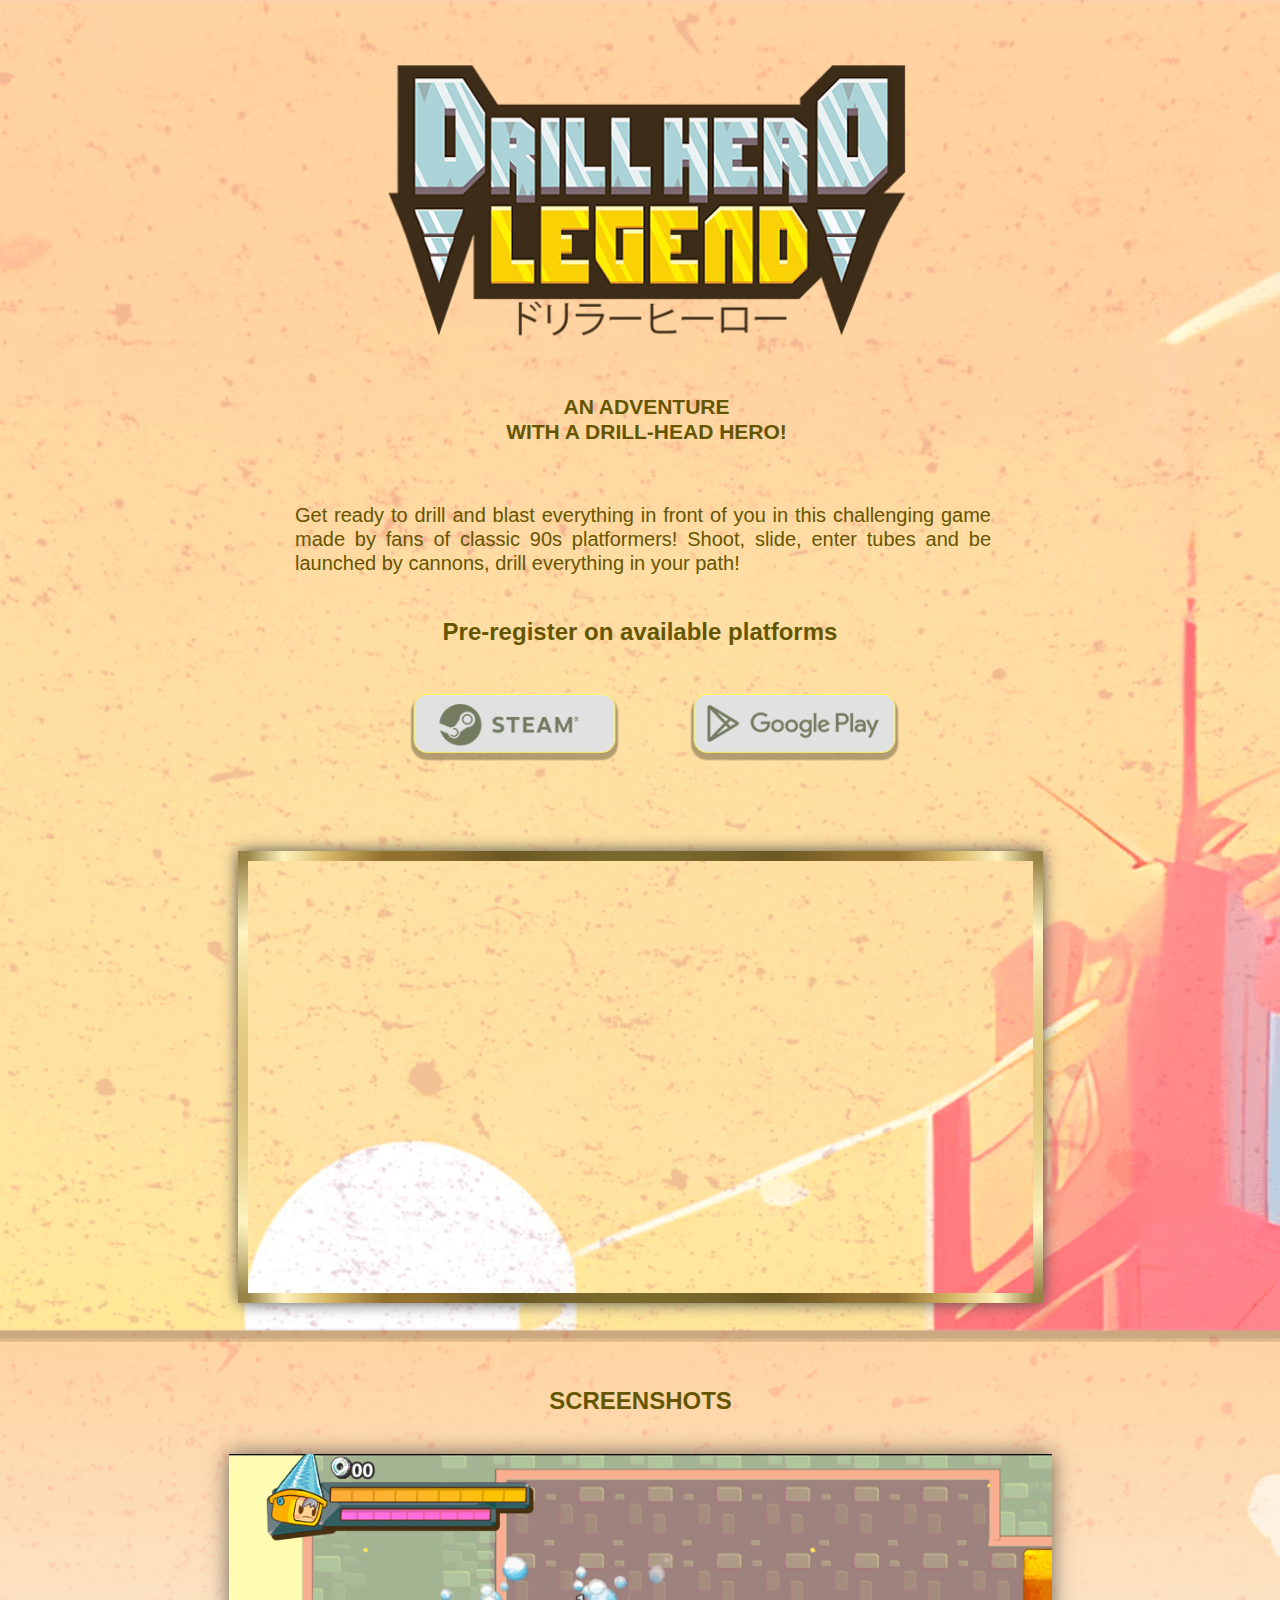
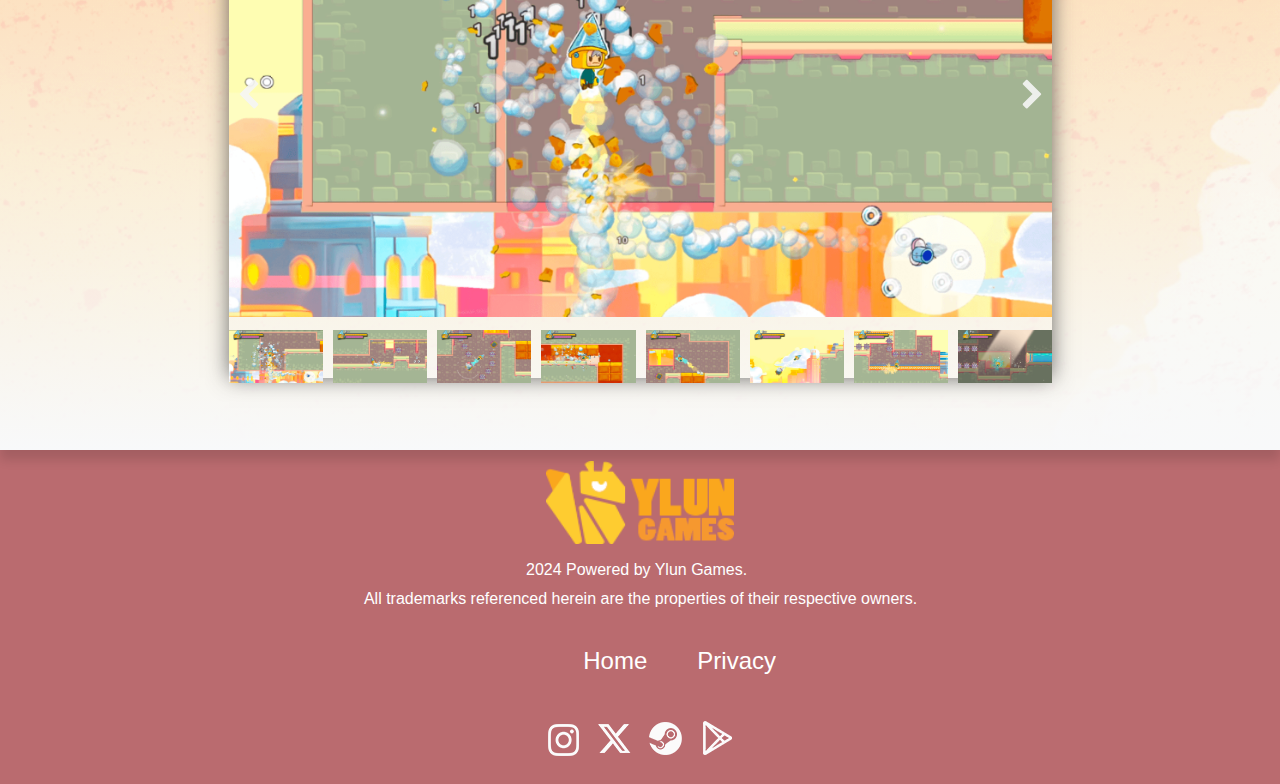
<file: drillherolegend.html>
<!doctype html>
<html lang="en">
<head>
<meta charset="utf-8">
<title>Drill Hero Legend</title>
<meta name="description" content="Get ready to drill and blast everything in front of you in this challenging game made by fans of classic 90s platformers! Shoot, slide, enter tubes and be launched by cannons, drill everything in your path!">
<meta name="keywords" content="Drill Hero Legend, platformer game, game 2d platformer, drill, hero, legend">
<meta name="author" content="Ylun Games">
<meta name="categories" content="Games">
<meta name="generator" content="Ylun Games">
<meta name="viewport" content="width=device-width, initial-scale=1.0">
<link href="dhl_icon_32.png" rel="icon" sizes="32x32" type="image/png">
<link href="dhl_icon_64.png" rel="icon" sizes="64x64" type="image/png">
<style>
div#container
{
   width: 2700px;
   position: relative;
   margin: 0 auto 0 auto;
   text-align: left;
}
body
{
   background-color: #DCDCDC;
   color: #000000;
   font-family: Arial;
   font-weight: normal;
   font-size: 13px;
   line-height: 1.1875;
   margin: 0;
   text-align: center;
}
.visibility-hidden
{
   visibility: hidden;
}
</style>
<link href="lightslider.min.css" rel="stylesheet">
<style>
@keyframes animate-fade-in-down
{
   0% { transform: translate(0px,-100px) rotate(0deg) ; opacity: 0;  }
   100% { transform: translate(0px,0px) rotate(0deg) ; opacity: 1;  }
}
@keyframes animate-fade-in-left
{
   0% { transform: translate(-100px,0px) rotate(0deg) ; opacity: 0;  }
   100% { transform: translate(0px,0px) rotate(0deg) ; opacity: 1;  }
}
@media only screen and (min-width: 1320px) and (max-width: 2699px)
{
}
@media only screen and (min-width: 1022px) and (max-width: 1319px)
{
}
@media only screen and (min-width: 768px) and (max-width: 1021px)
{
}
@media only screen and (max-width: 767px)
{
}
#Media
{
   background-color: transparent;
   background-image: url('images/dhl_back_2.png');
   background-repeat: no-repeat;
   background-position: center center;
   background-attachment: scroll;
   background-size: cover;
   border-radius: 0px;
   box-shadow: 0px 10px 10px rgba(0,0,0,0.12);
}
#Media-overlay
{
   position: absolute;
   top: 0;
   right: 0;
   bottom: 0;
   left: 0;
   background-image: linear-gradient(to top, #F8F9FA 0%, rgba(248,249,250,0.00) 100%);
}
#lg_rodape
{
   background-color: #BA6B6F;
   background-image: none;
   border-radius: 0px;
}
#title
{
   background-color: transparent;
   background-image: url('images/dhl_back_1.png');
   background-repeat: no-repeat;
   background-position: center top;
   background-attachment: scroll;
   background-size: cover;
   border-radius: 0px;
}
#RollOver10
{
   border: 0px solid #DDDDDD;
   border-radius: 0px;
   margin: 0;
}
#RollOver10 a
{
   display: block;
   position: relative;
   height: 100%;
   width: 100%;
}
#RollOver10 a img
{
   position: absolute;
   z-index: 1;
   border-width: 0;
}
#RollOver10 span
{
   display: block;
   height: 100%;
   width: 100%;
   position: absolute;
   z-index: 2;
}
#RollOver10 .hover
{
   visibility: hidden;
}
#RollOver10:hover .hover
{
   visibility: visible;
}
#RollOver10:hover span
{
   visibility: hidden;
}
#RollOver10 img
{
   border-width: 0;
   position: absolute;
   left: 0;
   top: 0;
   width: 100%;
   height: 100%;
}
#wb_Image2
{
   vertical-align: top;
}
#Image2
{
   border: 0px solid #000000;
   border-radius: 0px;
   padding: 0;
   animation: animate-fade-in-down 1000ms linear 0ms 1 normal both;
   margin: 0;
   left: 0;
   top: 0;
   width: 100%;
   height: 100%;
}
#wb_title_texto 
{
   background-color: transparent;
   background-image: none;
   border: 0px solid #000000;
   border-radius: 0px;
   padding: 0;
   margin: 0;
   text-align: justify;
}
#wb_title_texto
{
   color: #645600;
   font-family: Arial;
   font-weight: normal;
   font-size: 20px;
}
#wb_title_texto div
{
   text-align: justify;
}
#wb_dhl_title 
{
   background-color: transparent;
   background-image: none;
   border: 0px solid #000000;
   border-radius: 0px;
   padding: 0;
   margin: 0;
   text-align: center;
}
#wb_dhl_title div
{
   text-align: center;
}
#wb_Text2 
{
   background-color: transparent;
   background-image: none;
   border: 0px solid #000000;
   border-radius: 0px;
   padding: 0;
   margin: 0;
   text-align: center;
}
#wb_Text2 div
{
   text-align: center;
}
#wb_Text5 
{
   background-color: transparent;
   background-image: none;
   border: 0px solid #000000;
   border-radius: 0px;
   padding: 0;
   margin: 0;
   text-align: left;
}
#wb_Text5 div
{
   text-align: left;
}
#wb_Image5
{
   vertical-align: top;
}
#Image5
{
   border: 0px solid #000000;
   border-radius: 0px;
   padding: 0;
   margin: 0;
   left: 0;
   top: 0;
   width: 100%;
   height: 100%;
}
#RollOver5
{
   border: 0px solid #000000;
   border-radius: 0px;
   margin: 0;
}
#RollOver5 a
{
   display: block;
   position: relative;
   height: 100%;
   width: 100%;
}
#RollOver5 a img
{
   position: absolute;
   z-index: 1;
   border-width: 0;
}
#RollOver5 span
{
   display: block;
   height: 100%;
   width: 100%;
   position: absolute;
   z-index: 2;
}
#RollOver5 .hover
{
   visibility: hidden;
}
#RollOver5:hover .hover
{
   visibility: visible;
}
#RollOver5:hover span
{
   visibility: hidden;
}
#RollOver5 img
{
   border-width: 0;
   position: absolute;
   left: 0;
   top: 0;
   width: 100%;
   height: 100%;
}
#RollOver6
{
   border: 0px solid #000000;
   border-radius: 0px;
   margin: 0;
}
#RollOver6 a
{
   display: block;
   position: relative;
   height: 100%;
   width: 100%;
}
#RollOver6 a img
{
   position: absolute;
   z-index: 1;
   border-width: 0;
}
#RollOver6 span
{
   display: block;
   height: 100%;
   width: 100%;
   position: absolute;
   z-index: 2;
}
#RollOver6 .hover
{
   visibility: hidden;
}
#RollOver6:hover .hover
{
   visibility: visible;
}
#RollOver6:hover span
{
   visibility: hidden;
}
#RollOver6 img
{
   border-width: 0;
   position: absolute;
   left: 0;
   top: 0;
   width: 100%;
   height: 100%;
}
#RollOver4
{
   border: 0px solid #000000;
   border-radius: 0px;
   margin: 0;
}
#RollOver4 a
{
   display: block;
   position: relative;
   height: 100%;
   width: 100%;
}
#RollOver4 a img
{
   position: absolute;
   z-index: 1;
   border-width: 0;
}
#RollOver4 span
{
   display: block;
   height: 100%;
   width: 100%;
   position: absolute;
   z-index: 2;
}
#RollOver4 .hover
{
   visibility: hidden;
}
#RollOver4:hover .hover
{
   visibility: visible;
}
#RollOver4:hover span
{
   visibility: hidden;
}
#RollOver4 img
{
   border-width: 0;
   position: absolute;
   left: 0;
   top: 0;
   width: 100%;
   height: 100%;
}
#wb_Text1 
{
   background-color: transparent;
   background-image: none;
   border: 0px solid #000000;
   border-radius: 0px;
   padding: 0;
   margin: 0;
   text-align: center;
}
#wb_Text1 div
{
   text-align: center;
}
#RollOver8
{
   border: 0px solid #000000;
   border-radius: 0px;
   margin: 0;
}
#RollOver8 a
{
   display: block;
   position: relative;
   height: 100%;
   width: 100%;
}
#RollOver8 a img
{
   position: absolute;
   z-index: 1;
   border-width: 0;
}
#RollOver8 span
{
   display: block;
   height: 100%;
   width: 100%;
   position: absolute;
   z-index: 2;
}
#RollOver8 .hover
{
   visibility: hidden;
}
#RollOver8:hover .hover
{
   visibility: visible;
}
#RollOver8:hover span
{
   visibility: hidden;
}
#RollOver8 img
{
   border-width: 0;
   position: absolute;
   left: 0;
   top: 0;
   width: 100%;
   height: 100%;
}
#wb_TextMenu1
{
   background-color: transparent;
   background-image: none;
   color: #FFFFFF;
   font-family: Arial;
   font-weight: normal;
   font-style: normal;
   text-decoration: none;
   text-transform: none;
   font-size: 24px;
   margin: 0;
   text-align: right;
   overflow: hidden;
}
#wb_TextMenu1 span
{
   margin: 0 0px 0 50px;
}
#wb_TextMenu1 a
{
   color: inherit;
   text-decoration: inherit;
}
#wb_Text3 
{
   background-color: transparent;
   background-image: none;
   border: 0px solid #000000;
   border-radius: 0px;
   padding: 0;
   margin: 0;
   text-align: center;
}
#wb_Text3 div
{
   text-align: center;
}
#SlideShow2
{
   margin: 0;
   box-shadow: 0px 0px 20px rgba(51,51,51,0.71);
   margin-left: auto !important;
   margin-right: auto !important;
   max-width: 1920px;
}
#SlideShow2 .lSSlideWrapper
{
   border-radius: 0px;
}
.lSSlideOuter .lSPager.lSGallery li, .lSSlideOuter .lSPager.lSGallery li.active, .lSSlideOuter .lSPager.lSGallery li:hover
{
   border-radius: 0px;
}
#SlideShow2 img
{
   object-fit: cover;
   width: 100%;
}
#SlideShow2 .lSGallery
{
   display: inline-flex;
}
#SlideShow2 .carousel-control-next, #SlideShow2 .carousel-control-prev
{
   cursor: pointer;
   position: absolute;
   text-align: center;
   top: 0;
   left: 0;
   opacity: 0.9;
}
#SlideShow2 .carousel-control-next-icon, #SlideShow2 .carousel-control-prev-icon
{
   display: inline-block;
   width: 32px;
   height: 32px;
   background: transparent no-repeat center center;
   background-size: 100% 100%;
}
#SlideShow2 .carousel-control-next:hover, #SlideShow2 .carousel-control-prev:hover
{
   text-decoration: none;
   outline: 0;
   opacity: 1;
}
#SlideShow2 .carousel-control-prev-icon
{
   background: url('data:image/svg+xml,%3csvg%20style%3d%22fill:%23F5F5F5%22%20viewBox%3d%220%200%20128%20128%22%20version%3d%221.1%22%20xmlns%3d%22http://www.w3.org/2000/svg%22%3e%0d%0a%20%20%20%3cpath%20d%3d%22M100%2026%20L62%2064%20L100%20102%20C101%20103%2c%20101%20104%2c%20101%20106%20C101%20107%2c%20101%20108%2c%20100%20109%20L88%20121%20C87%20122%2c%2086%20122%2c%2085%20122%20C84%20122%2c%2083%20122%2c%2082%20121%20L29%2068%20C28%2067%2c%2027%2066%2c%2027%2064%20C27%2063%2c%2028%2062%2c%2029%2061%20L82%208%20C83%207%2c%2084%207%2c%2085%207%20C86%207%2c%2087%207%2c%2088%208%20L100%2020%20C101%2021%2c%20101%2022%2c%20101%2023%20C101%2024%2c%20101%2026%2c%20100%2026%22/%3e%0d%0a%3c/svg%3e%0d%0a') no-repeat center center;
}
#SlideShow2 .carousel-control-prev:hover .carousel-control-prev-icon
{
   background: url('data:image/svg+xml,%3csvg%20style%3d%22fill:%23F0E68C%22%20viewBox%3d%220%200%20128%20128%22%20version%3d%221.1%22%20xmlns%3d%22http://www.w3.org/2000/svg%22%3e%0d%0a%20%20%20%3cpath%20d%3d%22M100%2026%20L62%2064%20L100%20102%20C101%20103%2c%20101%20104%2c%20101%20106%20C101%20107%2c%20101%20108%2c%20100%20109%20L88%20121%20C87%20122%2c%2086%20122%2c%2085%20122%20C84%20122%2c%2083%20122%2c%2082%20121%20L29%2068%20C28%2067%2c%2027%2066%2c%2027%2064%20C27%2063%2c%2028%2062%2c%2029%2061%20L82%208%20C83%207%2c%2084%207%2c%2085%207%20C86%207%2c%2087%207%2c%2088%208%20L100%2020%20C101%2021%2c%20101%2022%2c%20101%2023%20C101%2024%2c%20101%2026%2c%20100%2026%22/%3e%0d%0a%3c/svg%3e%0d%0a') no-repeat center center;
}
#SlideShow2 .carousel-control-next-icon
{
   background: url('data:image/svg+xml,%3csvg%20style%3d%22fill:%23F5F5F5%22%20viewBox%3d%220%200%20128%20128%22%20version%3d%221.1%22%20xmlns%3d%22http://www.w3.org/2000/svg%22%3e%0d%0a%20%20%20%3cpath%20d%3d%22M99%2068%20L46%20121%20C45%20122%2c%2044%20122%2c%2043%20122%20C42%20122%2c%2041%20122%2c%2040%20121%20L28%20109%20C27%20108%2c%2027%20107%2c%2027%20106%20C27%20104%2c%2027%20103%2c%2028%20102%20L66%2064%20L28%2026%20C27%2026%2c%2027%2024%2c%2027%2023%20C27%2022%2c%2027%2021%2c%2028%2020%20L40%208%20C41%207%2c%2042%207%2c%2043%207%20C44%207%2c%2045%207%2c%2046%208%20L99%2061%20C100%2062%2c%20101%2063%2c%20101%2064%20C101%2066%2c%20100%2067%2c%2099%2068%22/%3e%0d%0a%3c/svg%3e%0d%0a') no-repeat center center;
}
#SlideShow2 .carousel-control-next:hover .carousel-control-next-icon
{
   background: url('data:image/svg+xml,%3csvg%20style%3d%22fill:%23F0E68C%22%20viewBox%3d%220%200%20128%20128%22%20version%3d%221.1%22%20xmlns%3d%22http://www.w3.org/2000/svg%22%3e%0d%0a%20%20%20%3cpath%20d%3d%22M99%2068%20L46%20121%20C45%20122%2c%2044%20122%2c%2043%20122%20C42%20122%2c%2041%20122%2c%2040%20121%20L28%20109%20C27%20108%2c%2027%20107%2c%2027%20106%20C27%20104%2c%2027%20103%2c%2028%20102%20L66%2064%20L28%2026%20C27%2026%2c%2027%2024%2c%2027%2023%20C27%2022%2c%2027%2021%2c%2028%2020%20L40%208%20C41%207%2c%2042%207%2c%2043%207%20C44%207%2c%2045%207%2c%2046%208%20L99%2061%20C100%2062%2c%20101%2063%2c%20101%2064%20C101%2066%2c%20100%2067%2c%2099%2068%22/%3e%0d%0a%3c/svg%3e%0d%0a') no-repeat center center;
}
#SlideShow2
{
   border-top-width: 0px;
   border-right-width: 0px;
   border-bottom-width: 0px;
   border-left-width: 0px;
   border-top-style: solid;
   border-right-style: solid;
   border-bottom-style: solid;
   border-left-style: solid;
   border-top-color: #000000;
   border-right-color: #000000;
   border-bottom-color: #000000;
   border-left-color: #000000;
   border-radius: 0px;
}
#YouTube1
{
   box-sizing: border-box;
   left: 0;
   top: 0;
   width: 100%;
   height: 100%;
   border: 10px solid #FF8C00;
   border-image-slice: 1;
   border-image-width: 10px;
   border-image-repeat: stretch;
   border-image-source: radial-gradient(circle, #755927 0%, #78541A 3%, #886930 7%, #705526 14%, #978344 20%, #FFFFC2 28%, #A08D52 39%, #7E6E30 47%, #6B5722 57%, #927030 68%, #927030 75%, #D8B967 85%, #FFF3BF 93%, #958143 100%);
   box-shadow: 0px 0px 15px #4F4F4F;
}
#RollOver9
{
   border: 0px solid #DDDDDD;
   border-radius: 0px;
   margin: 0;
}
#RollOver9 a
{
   display: block;
   position: relative;
   height: 100%;
   width: 100%;
}
#RollOver9 a img
{
   position: absolute;
   z-index: 1;
   border-width: 0;
}
#RollOver9 span
{
   display: block;
   height: 100%;
   width: 100%;
   position: absolute;
   z-index: 2;
}
#RollOver9 .hover
{
   visibility: hidden;
}
#RollOver9:hover .hover
{
   visibility: visible;
}
#RollOver9:hover span
{
   visibility: hidden;
}
#RollOver9 img
{
   border-width: 0;
   position: absolute;
   left: 0;
   top: 0;
   width: 100%;
   height: 100%;
}
#wb_title_texto
{
   position: absolute;
   left: 380px;
   top: 647px;
   width: 696px;
   height: 69px;
   text-align: justify;
   z-index: 11;
}
#RollOver6
{
   position: absolute;
   left: 1566px;
   top: 129px;
   width: 33px;
   height: 34px;
   overflow: hidden;
   z-index: 5;
}
#lg_rodape_Container
{
   width: 2700px;
   position: relative;
   margin-left: auto;
   margin-right: auto;
   text-align: left;
}
#RollOver4
{
   position: absolute;
   left: 1668px;
   top: 129px;
   width: 33px;
   height: 34px;
   overflow: hidden;
   z-index: 9;
}
#wb_Image2
{
   position: absolute;
   left: 353px;
   top: 16px;
   width: 762px;
   height: 485px;
   z-index: 10;
}
#RollOver5
{
   position: absolute;
   left: 1515px;
   top: 131px;
   width: 33px;
   height: 34px;
   overflow: hidden;
   z-index: 4;
}
#wb_Text5
{
   position: absolute;
   left: 381px;
   top: 123px;
   width: 415px;
   height: 18px;
   z-index: 2;
}
#lg_rodape
{
   position: absolute;
   text-align: center;
   left: 0px;
   top: 1880px;
   width: 100%;
   height: 195px;
   z-index: 17;
}
#SlideShow2
{
   position: absolute;
   left: 683px;
   top: 168px;
   width: 1309px;
   height: 833px;
   z-index: 1;
}
#wb_TextMenu1
{
   position: absolute;
   left: 1345px;
   top: 32px;
   width: 356px;
   height: 28px;
   z-index: 8;
}
#wb_dhl_title
{
   position: absolute;
   left: 380px;
   top: 520px;
   width: 681px;
   height: 48px;
   text-align: center;
   z-index: 12;
}
#title
{
   position: absolute;
   text-align: center;
   left: 0px;
   top: 0px;
   width: 100%;
   height: 803px;
   z-index: 19;
}
#SlideShow2_back
{
   position: absolute;
   left: 4px;
   top: 48%;
   width: 32px;
   height: 32px;
   z-index: 999;
}
#wb_Image5
{
   position: absolute;
   left: 381px;
   top: 22px;
   width: 188px;
   height: 83px;
   z-index: 3;
}
#Media
{
   position: absolute;
   text-align: center;
   left: 0px;
   top: 787px;
   width: 100%;
   height: 1093px;
   z-index: 18;
}
#RollOver8
{
   position: absolute;
   left: 1617px;
   top: 129px;
   width: 33px;
   height: 34px;
   overflow: hidden;
   z-index: 7;
}
#wb_Text1
{
   position: absolute;
   left: 380px;
   top: 150px;
   width: 557px;
   height: 18px;
   text-align: center;
   z-index: 6;
}
#SlideShow2_next
{
   position: absolute;
   right: 4px;
   top: 48%;
   width: 32px;
   height: 32px;
   z-index: 999;
}
#RollOver9
{
   position: absolute;
   left: 1427px;
   top: 245px;
   width: 209px;
   height: 67px;
   overflow: hidden;
   z-index: 16;
}
#wb_Text2
{
   position: absolute;
   left: 1454px;
   top: 155px;
   width: 432px;
   height: 27px;
   text-align: center;
   z-index: 13;
}
#wb_Text3
{
   position: absolute;
   left: 1241px;
   top: 88px;
   width: 218px;
   height: 27px;
   text-align: center;
   z-index: 0;
}
#RollOver10
{
   position: absolute;
   left: 1680px;
   top: 245px;
   width: 209px;
   height: 67px;
   overflow: hidden;
   z-index: 14;
}
#title_Container
{
   width: 2700px;
   position: relative;
   margin-left: auto;
   margin-right: auto;
   text-align: left;
}
#Media_Container
{
   width: 2700px;
   position: relative;
   margin-left: auto;
   margin-right: auto;
   text-align: left;
}
#wb_YouTube1
{
   position: absolute;
   left: 1348px;
   top: 377px;
   width: 644px;
   height: 362px;
   z-index: 15;
}
@media only screen and (min-width: 1320px) and (max-width: 2699px)
{
div#container
{
   width: 1320px;
}
body
{
   background-color: #DCDCDC;
   background-image: none;
}
#Media
{
   left: 0px;
   top: 621px;
   height: 679px;
   visibility: visible;
   display: block;
   box-shadow: 0px 10px 10px rgba(0,0,0,0.12);
}
#Media
{
   width: 100%;
}
#Media_Container
{
   width: 1320px;
}
#lg_rodape
{
   left: 0px;
   top: 1292px;
   height: 195px;
   visibility: visible;
   display: block;
}
#lg_rodape
{
   width: 100%;
}
#lg_rodape_Container
{
   width: 1320px;
}
#title
{
   left: 0px;
   top: 0px;
   height: 638px;
   visibility: visible;
   display: block;
}
#title
{
   width: 100%;
}
#title_Container
{
   width: 1320px;
}
#RollOver10
{
   left: 979px;
   top: 146px;
   width: 209px;
   height: 67px;
   visibility: visible;
   display: inline;
}
#wb_Image2
{
   left: 76px;
   top: 30px;
   width: 471px;
   height: 299px;
   visibility: visible;
   display: inline;
   margin: 0;
   padding: 0;
}
#wb_title_texto
{
   left: 52px;
   top: 475px;
   width: 581px;
   height: 92px;
   visibility: visible;
   display: inline;
}
#wb_title_texto
{
   font-size: 20px;
   margin: 0;
   padding: 0;
   text-align: justify;
}
#wb_dhl_title
{
   left: 44px;
   top: 361px;
   width: 581px;
   height: 54px;
   visibility: visible;
   display: inline;
}
#wb_dhl_title
{
   margin: 0;
   padding: 0;
}
#wb_Text2
{
   left: 714px;
   top: 69px;
   width: 484px;
   height: 95px;
   visibility: visible;
   display: inline;
}
#wb_Text2
{
   margin: 0;
   padding: 0;
}
#wb_Text5
{
   left: 52px;
   top: 123px;
   width: 415px;
   height: 18px;
   visibility: visible;
   display: inline;
}
#wb_Text5
{
   margin: 0;
   padding: 0;
}
#wb_Image5
{
   left: 52px;
   top: 22px;
   width: 188px;
   height: 83px;
   visibility: visible;
   display: inline;
   margin: 0;
   padding: 0;
}
#RollOver5
{
   left: 1045px;
   top: 131px;
   width: 33px;
   height: 34px;
   visibility: visible;
   display: inline;
}
#RollOver6
{
   left: 1096px;
   top: 129px;
   width: 33px;
   height: 34px;
   visibility: visible;
   display: inline;
}
#RollOver4
{
   left: 1198px;
   top: 129px;
   width: 33px;
   height: 34px;
   visibility: visible;
   display: inline;
}
#wb_Text1
{
   left: 51px;
   top: 150px;
   width: 557px;
   height: 18px;
   visibility: visible;
   display: inline;
}
#wb_Text1
{
   margin: 0;
   padding: 0;
}
#RollOver8
{
   left: 1147px;
   top: 129px;
   width: 33px;
   height: 34px;
   visibility: visible;
   display: inline;
}
#wb_TextMenu1
{
   left: 875px;
   top: 32px;
   width: 356px;
   height: 28px;
   visibility: visible;
   display: inline;
   margin: 0;
   text-align: right;
}
#wb_TextMenu1 span
{
   margin: 0 0px 0 50px;
}
#wb_Text3
{
   left: 562px;
   top: 47px;
   width: 197px;
   height: 27px;
   visibility: visible;
   display: inline;
}
#wb_Text3
{
   margin: 0;
   padding: 0;
}
#SlideShow2
{
   left: 240px;
   top: 102px;
   width: 823px;
   height: 510px;
   visibility: visible;
   display: inline-block;
}
#SlideShow2_back
{
   left: 4px;
}
#SlideShow2_next
{
}
#wb_YouTube1
{
   left: 671px;
   top: 272px;
   width: 568px;
   height: 319px;
   visibility: visible;
   display: inline;
   margin: 0;
}
#RollOver9
{
   left: 731px;
   top: 146px;
   width: 209px;
   height: 67px;
   visibility: visible;
   display: inline;
}
}
@media only screen and (min-width: 1022px) and (max-width: 1319px)
{
div#container
{
   width: 1022px;
}
body
{
   background-color: #DCDCDC;
   background-image: none;
}
#Media
{
   left: 0px;
   top: 1329px;
   height: 721px;
   visibility: visible;
   display: block;
   box-shadow: 0px 10px 10px rgba(0,0,0,0.12);
}
#Media
{
   width: 100%;
}
#Media_Container
{
   width: 1022px;
}
#lg_rodape
{
   left: 0px;
   top: 2039px;
   height: 345px;
   visibility: visible;
   display: block;
}
#lg_rodape
{
   width: 100%;
}
#lg_rodape_Container
{
   width: 1022px;
}
#title
{
   left: 0px;
   top: 0px;
   height: 1342px;
   visibility: visible;
   display: block;
}
#title
{
   width: 100%;
}
#title_Container
{
   width: 1022px;
}
#RollOver10
{
   left: 561px;
   top: 694px;
   width: 209px;
   height: 67px;
   visibility: visible;
   display: inline;
}
#wb_Image2
{
   left: 240px;
   top: 18px;
   width: 542px;
   height: 345px;
   visibility: visible;
   display: inline;
   margin: 0;
   padding: 0;
}
#wb_title_texto
{
   left: 166px;
   top: 504px;
   width: 696px;
   height: 69px;
   visibility: visible;
   display: inline;
}
#wb_title_texto
{
   font-size: 20px;
   margin: 0;
   padding: 0;
   text-align: justify;
}
#wb_dhl_title
{
   left: 313px;
   top: 395px;
   width: 409px;
   height: 66px;
   visibility: visible;
   display: inline;
}
#wb_dhl_title
{
   margin: 0;
   padding: 0;
}
#wb_Text2
{
   left: 216px;
   top: 618px;
   width: 590px;
   height: 33px;
   visibility: visible;
   display: inline;
}
#wb_Text2
{
   margin: 0;
   padding: 0;
}
#wb_Text5
{
   left: 397px;
   top: 121px;
   width: 228px;
   height: 18px;
   visibility: visible;
   display: inline;
}
#wb_Text5
{
   margin: 0;
   padding: 0;
}
#wb_Image5
{
   left: 417px;
   top: 22px;
   width: 188px;
   height: 83px;
   visibility: visible;
   display: inline;
   margin: 0;
   padding: 0;
}
#RollOver5
{
   left: 418px;
   top: 284px;
   width: 33px;
   height: 34px;
   visibility: visible;
   display: inline;
}
#RollOver6
{
   left: 469px;
   top: 282px;
   width: 33px;
   height: 34px;
   visibility: visible;
   display: inline;
}
#RollOver4
{
   left: 571px;
   top: 282px;
   width: 33px;
   height: 34px;
   visibility: visible;
   display: inline;
}
#wb_Text1
{
   left: 233px;
   top: 150px;
   width: 557px;
   height: 18px;
   visibility: visible;
   display: inline;
}
#wb_Text1
{
   margin: 0;
   padding: 0;
}
#RollOver8
{
   left: 520px;
   top: 282px;
   width: 33px;
   height: 34px;
   visibility: visible;
   display: inline;
}
#wb_TextMenu1
{
   left: 375px;
   top: 208px;
   width: 272px;
   height: 28px;
   visibility: visible;
   display: inline;
   margin: 0;
   text-align: right;
}
#wb_TextMenu1 span
{
   margin: 0 0px 0 50px;
}
#wb_Text3
{
   left: 410px;
   top: 58px;
   width: 203px;
   height: 27px;
   visibility: visible;
   display: inline;
}
#wb_Text3
{
   margin: 0;
   padding: 0;
}
#SlideShow2
{
   left: 100px;
   top: 125px;
   width: 823px;
   height: 524px;
   visibility: visible;
   display: inline-block;
}
#SlideShow2_back
{
   left: 4px;
}
#SlideShow2_next
{
}
#wb_YouTube1
{
   left: 109px;
   top: 851px;
   width: 805px;
   height: 452px;
   visibility: visible;
   display: inline;
   margin: 0;
}
#RollOver9
{
   left: 281px;
   top: 694px;
   width: 209px;
   height: 67px;
   visibility: visible;
   display: inline;
}
}
@media only screen and (min-width: 768px) and (max-width: 1021px)
{
div#container
{
   width: 768px;
}
body
{
   background-color: #DCDCDC;
   background-image: none;
}
#Media
{
   left: 0px;
   top: 1307px;
   height: 575px;
   visibility: visible;
   display: block;
   box-shadow: 0px 10px 10px rgba(0,0,0,0.12);
}
#Media
{
   width: 100%;
}
#Media_Container
{
   width: 768px;
}
#lg_rodape
{
   left: 0px;
   top: 1879px;
   height: 355px;
   visibility: visible;
   display: block;
}
#lg_rodape
{
   width: 100%;
}
#lg_rodape_Container
{
   width: 768px;
}
#title
{
   left: 0px;
   top: 0px;
   height: 1323px;
   visibility: visible;
   display: block;
}
#title
{
   width: 100%;
}
#title_Container
{
   width: 768px;
}
#RollOver10
{
   left: 291px;
   top: 798px;
   width: 190px;
   height: 61px;
   visibility: visible;
   display: inline;
}
#wb_Image2
{
   left: 113px;
   top: 21px;
   width: 542px;
   height: 345px;
   visibility: visible;
   display: inline;
   margin: 0;
   padding: 0;
}
#wb_title_texto
{
   left: 89px;
   top: 508px;
   width: 590px;
   height: 96px;
   visibility: visible;
   display: inline;
}
#wb_title_texto
{
   font-size: 21px;
   margin: 0;
   padding: 0;
   text-align: justify;
}
#wb_dhl_title
{
   left: 103px;
   top: 395px;
   width: 576px;
   height: 66px;
   visibility: visible;
   display: inline;
}
#wb_dhl_title
{
   margin: 0;
   padding: 0;
}
#wb_Text2
{
   left: 91px;
   top: 655px;
   width: 576px;
   height: 27px;
   visibility: visible;
   display: inline;
}
#wb_Text2
{
   margin: 0;
   padding: 0;
}
#wb_Text5
{
   left: 234px;
   top: 294px;
   width: 224px;
   height: 18px;
   visibility: visible;
   display: inline;
}
#wb_Text5
{
   margin: 0;
   padding: 0;
}
#wb_Image5
{
   left: 290px;
   top: 21px;
   width: 188px;
   height: 83px;
   visibility: visible;
   display: inline;
   margin: 0;
   padding: 0;
}
#RollOver5
{
   left: 278px;
   top: 209px;
   width: 33px;
   height: 34px;
   visibility: visible;
   display: inline;
}
#RollOver6
{
   left: 338px;
   top: 209px;
   width: 33px;
   height: 34px;
   visibility: visible;
   display: inline;
}
#RollOver4
{
   left: 458px;
   top: 209px;
   width: 33px;
   height: 34px;
   visibility: visible;
   display: inline;
}
#wb_Text1
{
   left: 105px;
   top: 312px;
   width: 558px;
   height: 18px;
   visibility: visible;
   display: inline;
}
#wb_Text1
{
   margin: 0;
   padding: 0;
}
#RollOver8
{
   left: 398px;
   top: 209px;
   width: 33px;
   height: 34px;
   visibility: visible;
   display: inline;
}
#wb_TextMenu1
{
   left: 240px;
   top: 128px;
   width: 289px;
   height: 28px;
   visibility: visible;
   display: inline;
   margin: 0;
   text-align: right;
}
#wb_TextMenu1 span
{
   margin: 0 0px 0 50px;
}
#wb_Text3
{
   left: 277px;
   top: 40px;
   width: 215px;
   height: 27px;
   visibility: visible;
   display: inline;
}
#wb_Text3
{
   margin: 0;
   padding: 0;
}
#SlideShow2
{
   left: 92px;
   top: 114px;
   width: 585px;
   height: 375px;
   visibility: visible;
   display: inline-block;
}
#SlideShow2_back
{
   left: 4px;
}
#SlideShow2_next
{
}
#wb_YouTube1
{
   left: 71px;
   top: 926px;
   width: 627px;
   height: 352px;
   visibility: visible;
   display: inline;
   margin: 0;
}
#RollOver9
{
   left: 291px;
   top: 714px;
   width: 190px;
   height: 61px;
   visibility: visible;
   display: inline;
}
}
@media only screen and (max-width: 767px)
{
div#container
{
   width: 375px;
}
body
{
   background-color: #DCDCDC;
   background-image: none;
}
#Media
{
   left: 0px;
   top: 901px;
   height: 333px;
   visibility: visible;
   display: block;
   box-shadow: 0px 10px 10px rgba(0,0,0,0.12);
}
#Media
{
   width: 100%;
}
#Media_Container
{
   width: 375px;
}
#lg_rodape
{
   left: 0px;
   top: 1228px;
   height: 394px;
   visibility: visible;
   display: block;
}
#lg_rodape
{
   width: 100%;
}
#lg_rodape_Container
{
   width: 375px;
}
#title
{
   left: 0px;
   top: 0px;
   height: 915px;
   visibility: visible;
   display: block;
}
#title
{
   width: 100%;
}
#title_Container
{
   width: 375px;
}
#RollOver10
{
   left: 115px;
   top: 600px;
   width: 149px;
   height: 48px;
   visibility: visible;
   display: inline;
}
#wb_Image2
{
   left: 0px;
   top: 0px;
   width: 359px;
   height: 229px;
   visibility: visible;
   display: inline;
   margin: 0;
   padding: 0;
}
#wb_title_texto
{
   left: 20px;
   top: 317px;
   width: 341px;
   height: 95px;
   visibility: visible;
   display: inline;
}
#wb_title_texto
{
   font-size: 17px;
   margin: 0;
   padding: 0;
   text-align: justify;
}
#wb_dhl_title
{
   left: 27px;
   top: 241px;
   width: 320px;
   height: 48px;
   visibility: visible;
   display: inline;
}
#wb_dhl_title
{
   margin: 0;
   padding: 0;
}
#wb_Text2
{
   left: 17px;
   top: 438px;
   width: 344px;
   height: 54px;
   visibility: visible;
   display: inline;
}
#wb_Text2
{
   margin: 0;
   padding: 0;
}
#wb_Text5
{
   left: 75px;
   top: 277px;
   width: 224px;
   height: 18px;
   visibility: visible;
   display: inline;
}
#wb_Text5
{
   margin: 0;
   padding: 0;
}
#wb_Image5
{
   left: 93px;
   top: 37px;
   width: 188px;
   height: 83px;
   visibility: visible;
   display: inline;
   margin: 0;
   padding: 0;
}
#RollOver5
{
   left: 81px;
   top: 202px;
   width: 33px;
   height: 34px;
   visibility: visible;
   display: inline;
}
#RollOver6
{
   left: 141px;
   top: 202px;
   width: 33px;
   height: 34px;
   visibility: visible;
   display: inline;
}
#RollOver4
{
   left: 261px;
   top: 202px;
   width: 33px;
   height: 34px;
   visibility: visible;
   display: inline;
}
#wb_Text1
{
   left: 37px;
   top: 304px;
   width: 301px;
   height: 36px;
   visibility: visible;
   display: inline;
}
#wb_Text1
{
   margin: 0;
   padding: 0;
}
#RollOver8
{
   left: 201px;
   top: 202px;
   width: 33px;
   height: 34px;
   visibility: visible;
   display: inline;
}
#wb_TextMenu1
{
   left: 54px;
   top: 142px;
   width: 278px;
   height: 28px;
   visibility: visible;
   display: inline;
   margin: 0;
   text-align: right;
}
#wb_TextMenu1 span
{
   margin: 0 0px 0 50px;
}
#wb_Text3
{
   left: 95px;
   top: 40px;
   width: 190px;
   height: 27px;
   visibility: visible;
   display: inline;
}
#wb_Text3
{
   margin: 0;
   padding: 0;
}
#SlideShow2
{
   left: 15px;
   top: 81px;
   width: 344px;
   height: 222px;
   visibility: visible;
   display: inline-block;
}
#SlideShow2_back
{
   left: 4px;
}
#SlideShow2_next
{
}
#wb_YouTube1
{
   left: 13px;
   top: 684px;
   width: 348px;
   height: 195px;
   visibility: visible;
   display: inline;
   margin: 0;
}
#RollOver9
{
   left: 115px;
   top: 522px;
   width: 149px;
   height: 48px;
   visibility: visible;
   display: inline;
}
}
</style>
<script src="jquery-3.7.1.min.js"></script>
<script src="lightslider.min.js"></script>
<script src="wwb19.min.js"></script>
<script>
$(document).ready(function()
{
   $('#wb_title_texto').addClass('visibility-hidden');
   $('#wb_dhl_title').addClass('visibility-hidden');
   function onScrolltitle_texto()
   {
      var $obj = $("#wb_title_texto");
      if (!$obj.hasClass("in-viewport") && $obj.inViewPort(false))
      {
         $obj.addClass("in-viewport");
         AnimateCss('wb_title_texto', 'animate-fade-in-left', 150, 500);
      }
   }
   onScrolltitle_texto();
   $(window).scroll(function(event)
   {
      onScrolltitle_texto();
   });
   function onScrolldhl_title()
   {
      var $obj = $("#wb_dhl_title");
      if (!$obj.hasClass("in-viewport") && $obj.inViewPort(false))
      {
         $obj.addClass("in-viewport");
         AnimateCss('wb_dhl_title', 'animate-fade-in-left', 100, 500);
      }
   }
   onScrolldhl_title();
   $(window).scroll(function(event)
   {
      onScrolldhl_title();
   });
   var sliderSlideShow2 = $('#SlideShow2-gallery').lightSlider(
   {
      controls: false,
      gallery: true,
      item: 1,
      loop: true,
      thumbItem: 8,
      thumbMargin: 10,
      galleryMargin: 10,
      pause: 3000,
      auto: true,
      onSliderLoad: function ($el)
                {
                   $('#SlideShow2_back').appendTo($el.parent());
                   $('#SlideShow2_next').appendTo($el.parent());
                }

});
   $("#SlideShow2_back a").click(function()
   {
      sliderSlideShow2.goToPrevSlide();
   });
   $("#SlideShow2_next a").click(function()
   {
      sliderSlideShow2.goToNextSlide();
   });
});
</script>
</head>
<body>
<footer id="lg_rodape">
<div id="lg_rodape_Container">
<div id="wb_Text5">
<span style="color:#FFFFFF;font-family:Arial;font-size:16px;">2024 Powered by Ylun Games.</span></div>
<div id="wb_Image5">
<a href="./"><img src="images/rodape_logo.png" id="Image5" alt="" width="188" height="84"></a></div>
<div id="RollOver5">
<a href="https://www.instagram.com/ylungames" target="_blank">
<img class="hover" alt="" src="images/insta_icon2.png" width="33" height="34">
<span><img alt="" src="images/insta_icon.png" width="33" height="34"></span>
</a>
</div>
<div id="RollOver6">
<a href="https://www.twitter.com/ylungames" target="_blank">
<img class="hover" alt="" src="images/tw_icon2.png" width="33" height="34">
<span><img alt="" src="images/tw_icon.png" width="33" height="34"></span>
</a>
</div>
<div id="wb_Text1">
<span style="color:#FFFFFF;font-family:Arial;font-size:16px;">All trademarks referenced herein are the properties of their respective owners.</span></div>
<div id="RollOver8">
<a href="https://store.steampowered.com/developer/ylun" target="_blank">
<img class="hover" alt="" src="images/steam_icon2.png" width="33" height="34">
<span><img alt="" src="images/steam_icon.png" width="33" height="34"></span>
</a>
</div>
<div id="wb_TextMenu1">
<span><a href="./">Home</a></span><span><a href="privacypolicy.html" title="Privacy Policy">Privacy Policy</a></span></div>
<div id="RollOver4">
<a href="https://play.google.com/store/apps/dev?id=8237892545547280535&hl" target="_blank">
<img class="hover" alt="" src="images/googleplay_icon2.png" width="33" height="34">
<span><img alt="" src="images/googleplay_icon.png" width="33" height="34"></span>
</a>
</div>
</div>
</footer>
<div id="container">
</div>
<div id="Media">
<div id="Media-overlay"></div>
<div id="Media_Container">
<div id="wb_Text3">
<span style="color:#645600;font-family:Arial;font-size:24px;"><strong>SCREENSHOTS</strong></span></div>
<div id="SlideShow2">
<ul id="SlideShow2-gallery">
<li data-thumb="images/dhl_s9.png" data-src="images/dhl_s9.png"><img class="image" loading="lazy" src="images/dhl_s9.png" alt="" title=""></li>
<li data-thumb="images/dhl_s8.png" data-src="images/dhl_s8.png"><img class="image" loading="lazy" src="images/dhl_s8.png" alt="" title=""></li>
<li data-thumb="images/dhl_s7.png" data-src="images/dhl_s7.png"><img class="image" loading="lazy" src="images/dhl_s7.png" alt="" title=""></li>
<li data-thumb="images/dhl_s6.png" data-src="images/dhl_s6.png"><img class="image" loading="lazy" src="images/dhl_s6.png" alt="" title=""></li>
<li data-thumb="images/dhl_s5.png" data-src="images/dhl_s5.png"><img class="image" loading="lazy" src="images/dhl_s5.png" alt="" title=""></li>
<li data-thumb="images/dhl_s4.png" data-src="images/dhl_s4.png"><img class="image" loading="lazy" src="images/dhl_s4.png" alt="" title=""></li>
<li data-thumb="images/dhl_s3.png" data-src="images/dhl_s3.png"><img class="image" loading="lazy" src="images/dhl_s3.png" alt="" title=""></li>
<li data-thumb="images/dhl_s2.png" data-src="images/dhl_s2.png"><img class="image" loading="lazy" src="images/dhl_s2.png" alt="" title=""></li>
<li data-thumb="images/dhl_s1.png" data-src="images/dhl_s1.png"><img class="image" loading="lazy" src="images/dhl_s1.png" alt="" title=""></li>
</ul>
<div id="SlideShow2_back"><a class="carousel-control-prev" role="button"><span class="carousel-control-prev-icon" aria-hidden="true"></span></a></div>
<div id="SlideShow2_next"><a class="carousel-control-next" role="button"><span class="carousel-control-next-icon" aria-hidden="true"></span></a></div>
</div>
</div>
</div>
<div id="title">
<div id="title_Container">
<div id="wb_Image2">
<img src="images/dhl_logo.png" id="Image2" alt="" width="762" height="485"></div>
<div id="wb_title_texto">
<span style="color:#645600;">Get ready to drill and blast everything in front of you in this challenging game made by fans of classic 90s platformers! Shoot, slide, enter tubes and be launched by cannons, drill everything in your path!</span></div>
<div id="wb_dhl_title">
<span style="color:#645600;font-family:Arial;font-size:21px;"><strong>AN ADVENTURE <br>WITH A DRILL-HEAD HERO!</strong></span></div>
<div id="wb_Text2">
<span style="color:#645600;font-family:Arial;font-size:24px;"><strong>Pre-register on available platforms</strong></span></div>
<div id="RollOver10">
<a href="https://play.google.com/store/apps/details?id=com.ylungamestudio.drillherolegend">
<img class="hover" alt="" src="images/googleplay_botao2.png" width="209" height="67">
<span><img alt="" src="images/googleplay_botao.png" width="209" height="67"></span>
</a>
</div>
<div id="wb_YouTube1">
<iframe id="YouTube1" src="https://www.youtube.com/embed/Bi8qd-KzCSM?si=tBVRJjAjdsSapCsE?rel=0&amp;modestbranding=1&amp;autohide=0&amp;fs=1" allowfullscreen></iframe>
</div>
<div id="RollOver9">
<a href="https://store.steampowered.com/app/2754280/Drill_Hero_Legend">
<img class="hover" alt="" src="images/steam_botao2.png" width="209" height="67">
<span><img alt="" src="images/steam_botao.png" width="209" height="67"></span>
</a>
</div>
</div>
</div>
</body>
</html>
</file>
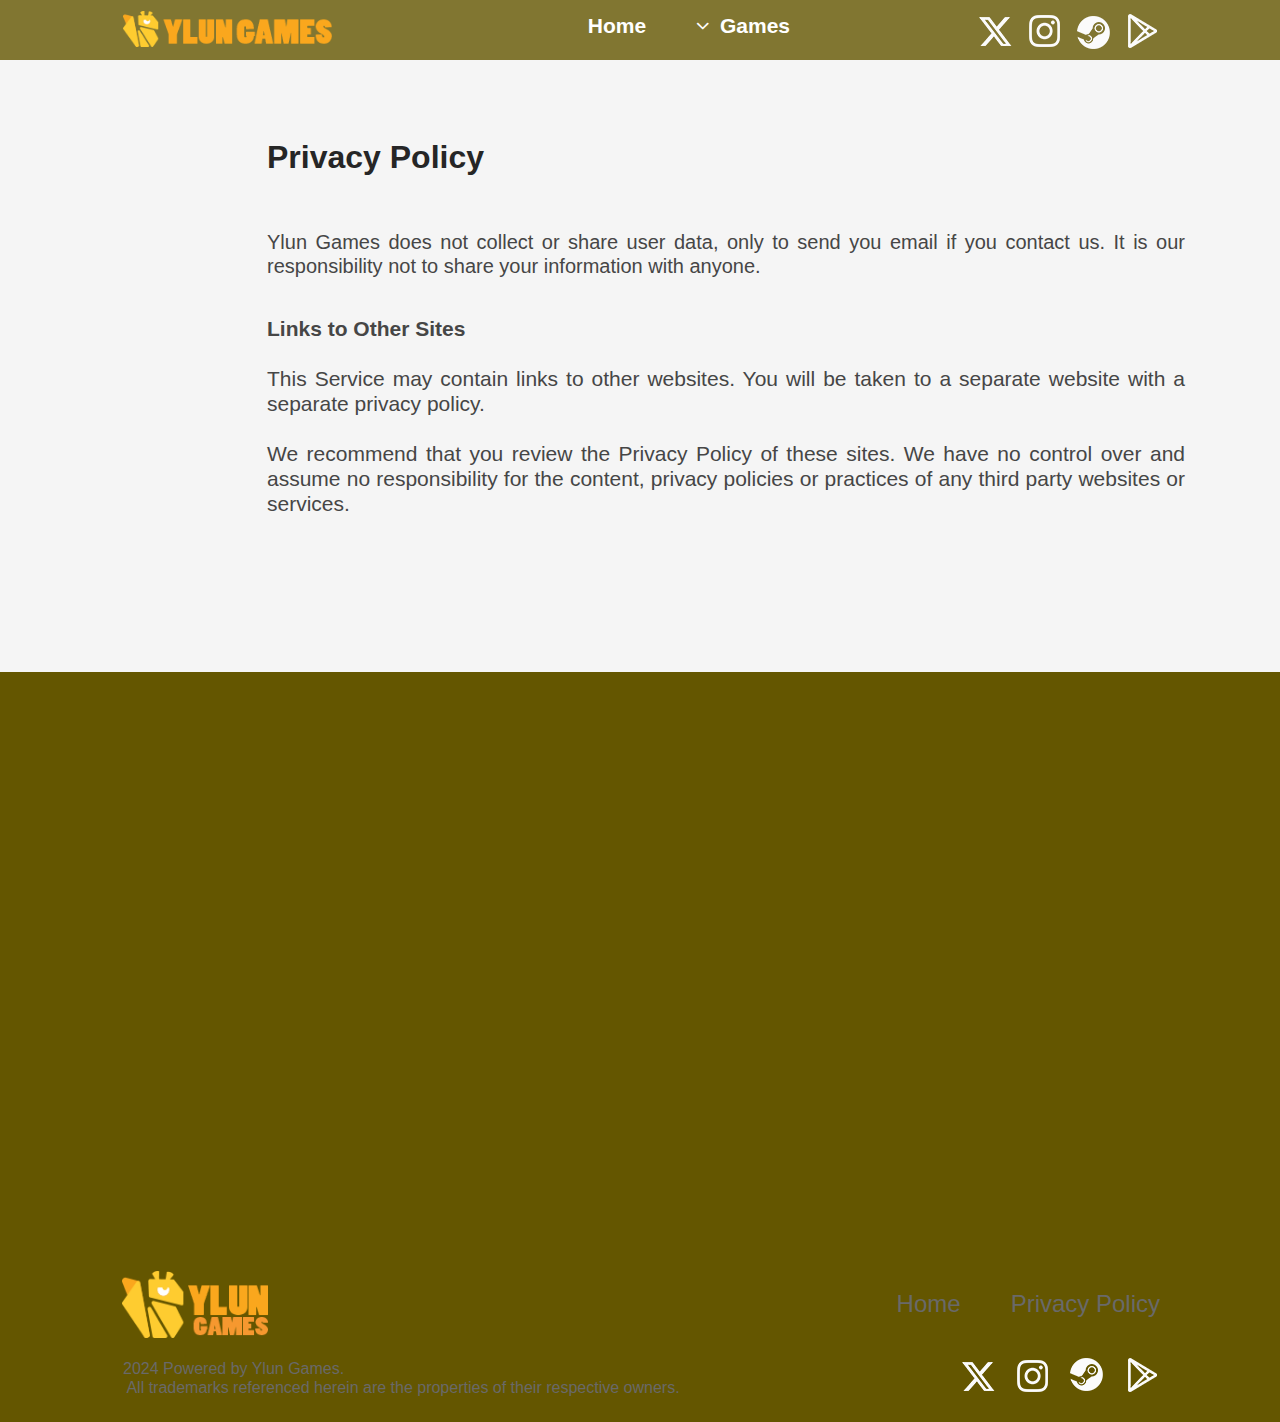
<file: privacypolicy.html>
<!doctype html>
<html lang="en">
<head>
<meta charset="utf-8">
<title>Ylun Games | Indie Game Studio</title>
<meta name="description" content="Ylun Games is a small Brazilian indie game studio developing delicius handmade games!Ylun Games is a small Brazilian indie game studio developing delicius handmade games!">
<meta name="keywords" content="ylun,ylun games,Breaking Gatesylun,ylun games,Breaking Gates">
<meta name="author" content="Adriano Ppaula">
<meta name="viewport" content="width=device-width, initial-scale=1.0">
<link href="fav_icon%2d02%2d02.png" rel="icon" sizes="17x17" type="image/png">
<link href="fav_icon%2d32x32%2d02.png" rel="icon" sizes="32x32" type="image/png">
<link href="fav_icon%2d64x64%2d02.png" rel="icon" sizes="65x65" type="image/png">
<style>
body
{
   background-color: #645600;
   color: #000000;
   font-family: Arial;
   font-weight: normal;
   font-size: 13px;
   line-height: 1.1875;
   margin: 0;
   padding: 0;
}
a
{
   color: #FFFFFF;
   text-decoration: underline;
}
a:hover
{
   color: #FFFFFF;
   text-decoration: underline;
}
</style>
<link href="font-awesome.min.css" rel="stylesheet">
<style>
@media only screen and (min-width: 1280px) and (max-width: 1879px)
{
}
@media only screen and (min-width: 1024px) and (max-width: 1279px)
{
}
@media only screen and (min-width: 768px) and (max-width: 1023px)
{
}
@media only screen and (min-width: 688px) and (max-width: 767px)
{
}
@media only screen and (max-width: 687px)
{
}
#Layer1
{
   background-color: #F5F5F5;
   background-image: none;
   border-radius: 0px;
}
#wb_Text4 
{
   background-color: transparent;
   background-image: none;
   border: 0px solid #000000;
   border-radius: 0px;
   padding: 0;
   margin: 0;
   text-align: left;
}
#wb_Text4
{
   color: #262626;
   font-family: Arial;
   font-weight: normal;
   font-size: 32px;
}
#wb_Text4 div
{
   text-align: left;
}
#wb_Text2 
{
   background-color: transparent;
   background-image: none;
   border: 0px solid #000000;
   border-radius: 0px;
   padding: 0;
   margin: 0;
   text-align: justify;
}
#wb_Text2
{
   color: #464646;
   font-family: Arial;
   font-weight: normal;
   font-size: 20px;
}
#wb_Text2 div
{
   text-align: justify;
}
#wb_Text3 
{
   background-color: transparent;
   background-image: none;
   border: 0px solid #000000;
   border-radius: 0px;
   padding: 0;
   margin: 0;
   text-align: justify;
}
#wb_Text3
{
   color: #464646;
   font-family: Arial;
   font-weight: normal;
   font-size: 20px;
}
#wb_Text3 div
{
   text-align: justify;
}
#wb_CssMenu1
{
   border: 0px solid #C0C0C0;
   border-radius: 0px;
   background-color: transparent;
   margin: 0;
   text-align: center;
}
#wb_CssMenu1 ul
{
   list-style-type: none;
   margin: 0;
   padding: 0;
   position: relative;
   display: inline-block;
}
#wb_CssMenu1 li
{
   float: left;
   margin: 0;
   padding: 0px 4px 0px 0px;
   width: 120px;
}
#wb_CssMenu1 a
{
   display: block;
   float: left;
   color: #FFFFFF;
   border: 0px solid #CCCCCC;
   border-radius: 0px;
   background-color: rgba(255,255,255,0.00);
   background-image: none;
   font-family: Arial;
   font-weight: bold;
   font-size: 21px;
   font-style: normal;
   text-decoration: none;
   text-transform: none;
   text-align: center;
   vertical-align: middle;
}
#wb_CssMenu1 > ul > li > a
{
   width: 110px;
   height: 28px;
   padding: 0 5px 0px 5px;
   line-height: 28px;
}
#wb_CssMenu1 li:hover a, #wb_CssMenu1 a:hover, #wb_CssMenu1 .active
{
   color: #FECC30;
   border: 0px solid #000000;
   background-color: rgba(153,67,30,0.00);
   background-image: none;
}
#wb_CssMenu1 li.firstmain
{
   padding-left: 0px;
}
#wb_CssMenu1 li.lastmain
{
   padding-right: 0px;
}
#wb_CssMenu1 li:hover, #wb_CssMenu1 li a:hover
{
   position: relative;
}
#wb_CssMenu1 a.withsubmenu
{
   padding: 0 5px 0 5px;
   background-image: none;
}
#wb_CssMenu1 li:hover a.withsubmenu, #wb_CssMenu1 a.withsubmenu:hover
{
   background-image: none;
}
#wb_CssMenu1 ul ul
{
   position: absolute;
   left: 0;
   top: 0;
   visibility: hidden;
   width: 540px;
   height: auto;
   border: none;
   background-color: transparent;
}
#wb_CssMenu1 ul :hover ul
{
   left: -20px;
   top: 28px;
   padding-top: 0px;
   visibility: visible;
}
#wb_CssMenu1 .firstmain:hover ul
{
   left: -20px;
}
#wb_CssMenu1 li li
{
   width: 500px;
   padding: 0 20px 0px 20px;
   border: 0px solid #C0C0C0;
   border-width: 0 0px;
}
#wb_CssMenu1 li li.firstitem
{
   border-top: 0px #C0C0C0 solid;
}
#wb_CssMenu1 li li.lastitem
{
   border-bottom: 0px #C0C0C0 solid;
}
#wb_CssMenu1 li li.lastitem
{
   padding-bottom: 20px;
}
#wb_CssMenu1 ul ul a, #wb_CssMenu1 ul :hover ul a
{
   float: none;
   margin: 0;
   width: 490px;
   height: auto;
   white-space: normal;
   padding: 10px 5px 9px 5px;
   background-color: rgba(100,86,0,0.80);
   background-image: none;
   border: 0px solid #CCCCCC;
   color: #FFFFFF;
   font-family: Arial;
   font-weight: normal;
   font-size: 21px;
   font-style: italic;
   line-height: 21px;
   text-align: center;
   text-decoration: none;
   text-transform: none;
}
#wb_CssMenu1 ul :hover ul .firstitem a
{
   margin-top: 20px;
}
#wb_CssMenu1 ul ul :hover a, #wb_CssMenu1 ul ul a:hover, #wb_CssMenu1 ul ul a.active, #wb_CssMenu1 ul ul a.active, #wb_CssMenu1 ul ul :hover ul :hover a, #wb_CssMenu1 ul ul :hover ul a:hover, #wb_CssMenu1 ul ul a.active, #wb_CssMenu1 ul ul :hover ul a.active
{
   background-color: #75663A;
   background-image: none;
   border: 0px solid #645600;
   color: #FECB31;
}
#wb_CssMenu1 br
{
   clear: both;
   font-size: 1px;
   height: 0;
   line-height: 0;
}
#CssMenu1 li i
{
   font-size: 21px;
   margin-right: 5px;
   width: 23px;
}
@media all and (max-width:320px) 
{
#wb_CssMenu1 ul
{
   width: 100%;
}
#wb_CssMenu1 li
{
   padding: 0 0px 4px 0px !important;
   width: 100% !important;
}
#wb_CssMenu1 a
{
   box-sizing: border-box;
   float: none !important;
   width: 100% !important;
}
#wb_CssMenu1 a.withsubmenu
{
   width: 100% !important;
}

}
#lg_rodape
{
   background-color: transparent;
   background-image: none;
   border-radius: 0px;
}
#wb_Text5 
{
   background-color: transparent;
   background-image: none;
   border: 0px solid #000000;
   border-radius: 0px;
   padding: 0;
   margin: 0;
   text-align: left;
}
#wb_Text5 div
{
   text-align: left;
}
#wb_Image5
{
   vertical-align: top;
}
#Image5
{
   border: 0px solid #000000;
   border-radius: 0px;
   padding: 0;
   margin: 0;
   left: 0;
   top: 0;
   width: 100%;
   height: 100%;
}
#wb_Image1
{
   vertical-align: top;
}
#Image1
{
   border: 0px solid #000000;
   border-radius: 0px;
   padding: 0;
   margin: 0;
   left: 0;
   top: 0;
   width: 100%;
   height: 100%;
}
#wb_OverlayMenu1
{
   margin: 0;
}
#OverlayMenu1
{
   background-color: #424242;
   background-image: none;
   border: 0px solid #424242;
   border-radius: 0px;
}
#OverlayMenu1:hover
{
   background-color: #CCCCCC;
   background-image: none;
   border-color: #424242;
}
#OverlayMenu1
{
   display: block;
   width: 56px;
   height: 49px;
   position: absolute;
   overflow: hidden;
}
#OverlayMenu1 .line
{
   width: 32px;
   height: 6px;
   background: #FFFFFF;
   display: block;
   margin: 6px auto;
   transition: all 0.3s ease-in-out;
}
#OverlayMenu1:hover .line
{
   background: #424242;
}
#OverlayMenu1 .line:first-child
{
   margin-top: 8px;
}
#OverlayMenu1-close
{
   background: transparent;
   font-size: 10px;
   height: 2.8em; 
   outline: none;
   position: absolute;
   right: 10px;
   text-align: left;
   top: 10px;
   width: 3em; 
}
#OverlayMenu1-close:before, #OverlayMenu1-close:after
{
   background: #FFFFFF;
   content: "";
   display: block;
   height: 0.6em;
   left: 0;
   opacity: 1;
   position: absolute;
   top: 0;
   width: 100%;
}
#OverlayMenu1-close span
{
   background: #FFFFFF;
   height: 0.6em;
   margin-top: -0.3em;
   position: absolute;
   top: 50%;
   transform-origin: 50% 50%;
   width: 100%;
}
#OverlayMenu1-close span::after
{
   background: #FFFFFF;
   content: "";
   display: block;
   height: 0.6em;
   position: absolute;
   transform-origin: 50% 50%;
   width: 100%;
}
#OverlayMenu1-close:before
{
   margin-top: -0.3em;
   opacity: 0;
   top: 50%;
}
#OverlayMenu1-close:after
{
   bottom: 50%;
   opacity: 0;
}
#OverlayMenu1-close span
{
   background: #FFFFFF;
   transform: rotate(-45deg);
}
#OverlayMenu1-close span:after
{
   background: #FFFFFF;
   transform: rotate(-90deg);
}
#OverlayMenu1-overlay
{
   display: flex;
   align-items: center;
   justify-content: center;
   height: 100%;
   left: 0;
   overflow-y: auto;
   position: fixed;
   top: 0;
   width: 100%;
   z-index: -1;
   background-color: rgba(122,122,122,0.87);
}
#OverlayMenu1-overlay ul
{
   font-family: Arial;
   font-weight: normal;
   font-style: normal;
   font-size: 19px;
   text-decoration: none;
   text-transform: none;
   list-style: none;
   margin: 0;
   padding: 0;
}
.OverlayMenu1
{
   display: flex;
   justify-content: center;
   align-items: center;
   flex-direction: row;
   width: 100%;
   max-width: 970px;
}
.OverlayMenu1 a
{
   text-decoration: none;
}
.OverlayMenu1 ul
{
   list-style: none;
   padding: 0;
   text-align: center;
}
.OverlayMenu1 li
{
   position: relative;
}
.OverlayMenu1 li a
{
   display: block;
   position: relative;
   padding: 10px 15px 10px 15px;
   color: #FFFFFF;
   outline: none;
}
.OverlayMenu1 li a:hover
{
   color: #424242;
   background-color: #CCCCCC;
}
#OverlayMenu1-overlay
{
   opacity: 0;
   visibility: hidden;
   transition: opacity 400ms, visibility 0s 400ms;
}
#OverlayMenu1-overlay.show
{
   opacity: 1;
   visibility: visible;
   transition: opacity 400ms;
}
#OverlayMenu1-overlay ul li a
{
   opacity: 0;
   transform: translateX(100px) translateZ(-1000px);
   transition: transform 400ms, opacity 400ms;
}
#OverlayMenu1-overlay.show ul li a
{
   opacity: 1;
   transform: translateX(0) translateZ(0);
}
#OverlayMenu1-overlay.show ul li:nth-child(2) a
{
   transition-delay: 50ms;
}
.OverlayMenu1 li.drilldown-back > a 
{
   padding-left: 40px;
   background: rgba(0,0,0,0.1);
}
.OverlayMenu1 li.drilldown-back > a:hover
{
   background-color: #CCCCCC;
}
.OverlayMenu1 li.drilldown-back a:after,
.OverlayMenu1 li > a:not(:only-child):after
{
   position: absolute;
   top: 50%;
   transform: translateY(-50%);
   display: inline-block;
   width: 0;
   height: 0;
   margin-left: 9px;
   border-left: 9px solid #FFFFFF;
   border-top: 7px solid transparent;
   border-bottom: 7px solid transparent;
   border-right: 0 dotted;
   content: " ";
}
.OverlayMenu1 li.drilldown-back a:after
{
   left: 9px;
   color: #FFFFFF;
   transform: translateY(-50%) rotate(180deg);
}
.OverlayMenu1 li.drilldown-back a:hover:after,
.OverlayMenu1 li > a:not(:only-child):hover:after
{
   border-left-color: #424242;
}
.OverlayMenu1 li > a:after
{
   color: rgba(0,0,0,0.15);
   right: 10px;
}
.OverlayMenu1 .drilldown-menu 
{
   margin: 0;
   width: 100%;
}
.OverlayMenu1 li .drilldown-submenu 
{
   display: none;
}
.drilldown-menu.drilldown-subview li,
.drilldown-menu.drilldown-subview li.drilldown-subviewopen > a,
.drilldown-menu.drilldown-subview li.drilldown-subview > a 
{
   display: none;
}
.drilldown-menu.drilldown-subview li.drilldown-subview,
.drilldown-menu.drilldown-subview li.drilldown-subview .drilldown-submenu,
.drilldown-menu.drilldown-subview li.drilldown-subviewopen,
.drilldown-menu.drilldown-subview li.drilldown-subviewopen > .drilldown-submenu,
.drilldown-menu.drilldown-subview li.drilldown-subviewopen > .drilldown-submenu > li 
{
   display: block;
}
.OverlayMenu1 > .drilldown-submenu
{
   left: 0;
   margin: 0;
   position: absolute;
   top: 50px;
   width: 100%;
}
#OverlayMenu1-overlay .overlay-icon
{
   margin: 0 10px 0 0 ;
}
#OverlayMenu1-social
{
   padding: 40px 0 0 0;
}
#OverlayMenu1-social .social-icon 
{
   border-radius: 50%;
   background-color: #FFFFFF;
   color: #7A7A7A;
   display: inline-block;
   font-size: 19px;
   margin: 0 .5em;
   padding: 7px;
   transition: all .2s linear 0s;
   width: 19px;
}
#OverlayMenu1-social .social-icon:hover 
{
   background-color: #424242;
   color: #CCCCCC;
}
.OverlayMenu1-effect
{
   transition: all 500ms linear;
}
#wb_TextMenu1
{
   background-color: transparent;
   background-image: none;
   color: #696969;
   font-family: Arial;
   font-weight: normal;
   font-style: normal;
   text-decoration: none;
   text-transform: none;
   font-size: 24px;
   margin: 0;
   text-align: right;
   overflow: hidden;
}
#wb_TextMenu1 span
{
   margin: 0 0px 0 50px;
}
#wb_TextMenu1 a
{
   color: inherit;
   text-decoration: inherit;
}
#wb_Text1 
{
   background-color: transparent;
   background-image: none;
   border: 0px solid #000000;
   border-radius: 0px;
   padding: 0;
   margin: 0;
   text-align: center;
}
#wb_Text1 div
{
   text-align: center;
}
#RollOver1
{
   border: 0px solid #000000;
   border-radius: 0px;
   margin: 0;
}
#RollOver1 a
{
   display: block;
   position: relative;
   height: 100%;
   width: 100%;
}
#RollOver1 a img
{
   position: absolute;
   z-index: 1;
   border-width: 0;
}
#RollOver1 span
{
   display: block;
   height: 100%;
   width: 100%;
   position: absolute;
   z-index: 2;
}
#RollOver1 .hover
{
   visibility: hidden;
}
#RollOver1:hover .hover
{
   visibility: visible;
}
#RollOver1:hover span
{
   visibility: hidden;
}
#RollOver1 img
{
   border-width: 0;
   position: absolute;
   left: 0;
   top: 0;
   width: 100%;
   height: 100%;
}
#RollOver2
{
   border: 0px solid #000000;
   border-radius: 0px;
   margin: 0;
}
#RollOver2 a
{
   display: block;
   position: relative;
   height: 100%;
   width: 100%;
}
#RollOver2 a img
{
   position: absolute;
   z-index: 1;
   border-width: 0;
}
#RollOver2 span
{
   display: block;
   height: 100%;
   width: 100%;
   position: absolute;
   z-index: 2;
}
#RollOver2 .hover
{
   visibility: hidden;
}
#RollOver2:hover .hover
{
   visibility: visible;
}
#RollOver2:hover span
{
   visibility: hidden;
}
#RollOver2 img
{
   border-width: 0;
   position: absolute;
   left: 0;
   top: 0;
   width: 100%;
   height: 100%;
}
#lg_navbar
{
   background-color: rgba(100,86,0,0.80);
   background-image: none;
   border-radius: 0px;
}
#RollOver3
{
   border: 0px solid #000000;
   border-radius: 0px;
   margin: 0;
}
#RollOver3 a
{
   display: block;
   position: relative;
   height: 100%;
   width: 100%;
}
#RollOver3 a img
{
   position: absolute;
   z-index: 1;
   border-width: 0;
}
#RollOver3 span
{
   display: block;
   height: 100%;
   width: 100%;
   position: absolute;
   z-index: 2;
}
#RollOver3 .hover
{
   visibility: hidden;
}
#RollOver3:hover .hover
{
   visibility: visible;
}
#RollOver3:hover span
{
   visibility: hidden;
}
#RollOver3 img
{
   border-width: 0;
   position: absolute;
   left: 0;
   top: 0;
   width: 100%;
   height: 100%;
}
#RollOver4
{
   border: 0px solid #000000;
   border-radius: 0px;
   margin: 0;
}
#RollOver4 a
{
   display: block;
   position: relative;
   height: 100%;
   width: 100%;
}
#RollOver4 a img
{
   position: absolute;
   z-index: 1;
   border-width: 0;
}
#RollOver4 span
{
   display: block;
   height: 100%;
   width: 100%;
   position: absolute;
   z-index: 2;
}
#RollOver4 .hover
{
   visibility: hidden;
}
#RollOver4:hover .hover
{
   visibility: visible;
}
#RollOver4:hover span
{
   visibility: hidden;
}
#RollOver4 img
{
   border-width: 0;
   position: absolute;
   left: 0;
   top: 0;
   width: 100%;
   height: 100%;
}
#RollOver5
{
   border: 0px solid #000000;
   border-radius: 0px;
   margin: 0;
}
#RollOver5 a
{
   display: block;
   position: relative;
   height: 100%;
   width: 100%;
}
#RollOver5 a img
{
   position: absolute;
   z-index: 1;
   border-width: 0;
}
#RollOver5 span
{
   display: block;
   height: 100%;
   width: 100%;
   position: absolute;
   z-index: 2;
}
#RollOver5 .hover
{
   visibility: hidden;
}
#RollOver5:hover .hover
{
   visibility: visible;
}
#RollOver5:hover span
{
   visibility: hidden;
}
#RollOver5 img
{
   border-width: 0;
   position: absolute;
   left: 0;
   top: 0;
   width: 100%;
   height: 100%;
}
#RollOver6
{
   border: 0px solid #000000;
   border-radius: 0px;
   margin: 0;
}
#RollOver6 a
{
   display: block;
   position: relative;
   height: 100%;
   width: 100%;
}
#RollOver6 a img
{
   position: absolute;
   z-index: 1;
   border-width: 0;
}
#RollOver6 span
{
   display: block;
   height: 100%;
   width: 100%;
   position: absolute;
   z-index: 2;
}
#RollOver6 .hover
{
   visibility: hidden;
}
#RollOver6:hover .hover
{
   visibility: visible;
}
#RollOver6:hover span
{
   visibility: hidden;
}
#RollOver6 img
{
   border-width: 0;
   position: absolute;
   left: 0;
   top: 0;
   width: 100%;
   height: 100%;
}
#RollOver7
{
   border: 0px solid #000000;
   border-radius: 0px;
   margin: 0;
}
#RollOver7 a
{
   display: block;
   position: relative;
   height: 100%;
   width: 100%;
}
#RollOver7 a img
{
   position: absolute;
   z-index: 1;
   border-width: 0;
}
#RollOver7 span
{
   display: block;
   height: 100%;
   width: 100%;
   position: absolute;
   z-index: 2;
}
#RollOver7 .hover
{
   visibility: hidden;
}
#RollOver7:hover .hover
{
   visibility: visible;
}
#RollOver7:hover span
{
   visibility: hidden;
}
#RollOver7 img
{
   border-width: 0;
   position: absolute;
   left: 0;
   top: 0;
   width: 100%;
   height: 100%;
}
#RollOver8
{
   border: 0px solid #000000;
   border-radius: 0px;
   margin: 0;
}
#RollOver8 a
{
   display: block;
   position: relative;
   height: 100%;
   width: 100%;
}
#RollOver8 a img
{
   position: absolute;
   z-index: 1;
   border-width: 0;
}
#RollOver8 span
{
   display: block;
   height: 100%;
   width: 100%;
   position: absolute;
   z-index: 2;
}
#RollOver8 .hover
{
   visibility: hidden;
}
#RollOver8:hover .hover
{
   visibility: visible;
}
#RollOver8:hover span
{
   visibility: hidden;
}
#RollOver8 img
{
   border-width: 0;
   position: absolute;
   left: 0;
   top: 0;
   width: 100%;
   height: 100%;
}
#RollOver1
{
   position: absolute;
   left: 1528px;
   top: 13px;
   width: 33px;
   height: 34px;
   overflow: hidden;
   z-index: 14;
}
#wb_CssMenu1
{
   position: absolute;
   left: 540px;
   top: 15px;
   width: 620px;
   height: 39px;
   z-index: 12;
}
#RollOver6
{
   position: absolute;
   left: 1566px;
   top: 129px;
   width: 33px;
   height: 34px;
   overflow: hidden;
   z-index: 6;
}
#lg_rodape_Container
{
   width: 1880px;
   position: relative;
   margin-left: auto;
   margin-right: auto;
   text-align: left;
}
#RollOver7
{
   position: absolute;
   left: 1620px;
   top: 13px;
   width: 33px;
   height: 34px;
   overflow: hidden;
   z-index: 17;
}
#wb_OverlayMenu1
{
   position: absolute;
   left: 500px;
   top: 6px;
   width: 56px;
   height: 49px;
   visibility: hidden;
   z-index: 13;
}
#wb_Image1
{
   position: absolute;
   left: 221px;
   top: 10px;
   width: 209px;
   height: 36px;
   z-index: 11;
}
#RollOver4
{
   position: absolute;
   left: 1668px;
   top: 129px;
   width: 33px;
   height: 34px;
   overflow: hidden;
   z-index: 7;
}
#wb_Text4
{
   position: absolute;
   left: 316px;
   top: 148px;
   width: 714px;
   height: 37px;
   z-index: 0;
}
#RollOver5
{
   position: absolute;
   left: 1515px;
   top: 131px;
   width: 33px;
   height: 34px;
   overflow: hidden;
   z-index: 5;
}
#wb_Text5
{
   position: absolute;
   left: 221px;
   top: 123px;
   width: 261px;
   height: 18px;
   z-index: 3;
}
#lg_rodape
{
   position: absolute;
   text-align: center;
   left: 0px;
   top: 1212px;
   width: 100%;
   height: 195px;
   z-index: 19;
}
#wb_TextMenu1
{
   position: absolute;
   left: 1345px;
   top: 32px;
   width: 356px;
   height: 28px;
   z-index: 10;
}
#wb_Image5
{
   position: absolute;
   left: 221px;
   top: 22px;
   width: 188px;
   height: 83px;
   z-index: 4;
}
#lg_navbar_Container
{
   width: 1880px;
   position: relative;
   margin-left: auto;
   margin-right: auto;
   text-align: left;
}
#RollOver8
{
   position: absolute;
   left: 1617px;
   top: 129px;
   width: 33px;
   height: 34px;
   overflow: hidden;
   z-index: 9;
}
#wb_Text1
{
   position: absolute;
   left: 220px;
   top: 150px;
   width: 557px;
   height: 18px;
   text-align: center;
   z-index: 8;
}
#wb_Text2
{
   position: absolute;
   left: 316px;
   top: 241px;
   width: 918px;
   height: 46px;
   text-align: justify;
   z-index: 1;
}
#lg_navbar
{
   position: absolute;
   text-align: center;
   left: 0px;
   top: 0px;
   width: 100%;
   height: 60px;
   z-index: 20;
}
#wb_Text3
{
   position: absolute;
   left: 316px;
   top: 327px;
   width: 918px;
   height: 161px;
   text-align: justify;
   z-index: 2;
}
#Layer1
{
   position: absolute;
   text-align: center;
   left: 83px;
   top: 0px;
   width: 91.2234%;
   height: 692px;
   z-index: 18;
}
#RollOver2
{
   position: absolute;
   left: 1667px;
   top: 14px;
   width: 33px;
   height: 34px;
   overflow: hidden;
   z-index: 15;
}
#RollOver3
{
   position: absolute;
   left: 1574px;
   top: 12px;
   width: 33px;
   height: 34px;
   overflow: hidden;
   z-index: 16;
}
#Layer1_Container
{
   width: 1715px;
   position: relative;
   margin-left: auto;
   margin-right: auto;
   text-align: left;
}
@media only screen and (min-width: 1280px) and (max-width: 1879px)
{
body
{
   background-color: #645600;
   background-image: none;
}
#Layer1
{
   left: 0px;
   top: 0px;
   height: 672px;
   visibility: visible;
   display: block;
   background-color: #F5F5F5;
   background-image: none;
}
#Layer1
{
   width: 133.9844%;
}
#Layer1_Container
{
   width: 1715px;
}
#wb_Text4
{
   left: 267px;
   top: 138px;
   width: 714px;
   height: 37px;
   visibility: visible;
   display: inline;
}
#wb_Text4
{
   font-size: 32px;
   margin: 0;
   padding: 0;
   text-align: left;
}
#wb_Text2
{
   left: 267px;
   top: 231px;
   width: 918px;
   height: 46px;
   visibility: visible;
   display: inline;
}
#wb_Text2
{
   font-size: 20px;
   margin: 0;
   padding: 0;
   text-align: justify;
}
#wb_Text3
{
   left: 267px;
   top: 317px;
   width: 918px;
   height: 192px;
   visibility: visible;
   display: inline;
}
#wb_Text3
{
   font-size: 21px;
   margin: 0;
   padding: 0;
   text-align: justify;
}
#wb_CssMenu1
{
   left: 352px;
   top: 12px;
   width: 658px;
   height: 39px;
   visibility: visible;
   display: block;
   margin: 0;
   text-align: center;
}
#wb_CssMenu1 li
{
   width: 120px;
}
#wb_CssMenu1 a
{
   color: #FFFFFF;
   border: 0px solid #CCCCCC;
   border-radius: 0px;
   background-color: rgba(255,255,255,0.00);
   background-image: none;
   font-family: Arial;
   font-weight: bold;
   font-size: 21px;
   font-style: normal;
   text-decoration: none;
   text-transform: none;
   text-align: center;
}
#wb_CssMenu1 > ul > li > a
{
   width: 110px;
   height: 28px;
   padding: 0 5px 0px 5px;
   line-height: 28px;
}
#wb_CssMenu1 li:hover a, #wb_CssMenu1 a:hover, #wb_CssMenu1 .active
{
   color: #FECC30;
   border: 0px solid #000000;
   background-color: rgba(153,67,30,0.00);
   background-image: none;
}
#wb_CssMenu1 a.withsubmenu
{
   padding: 0 5px 0 5px;
}
#wb_CssMenu1 ul :hover ul
{
   left: -20px;
   top: 28px;
   padding-top: 0px;
   visibility: visible;
}
#wb_CssMenu1 .firstmain:hover ul
{
   left: -20px;
}
#wb_CssMenu1 li li
{
   width: 500px;
}
#wb_CssMenu1 ul ul a, #wb_CssMenu1 ul :hover ul a
{
   width: 490px;
   padding: 10px 5px 9px 5px;
   background-color: rgba(100,86,0,0.80);
   border: 0px solid #CCCCCC;
   color: #FFFFFF;
   font-family: Arial;
   font-weight: normal;
   font-size: 21px;
   font-style: italic;
   line-height: 21px;
   text-decoration: none;
   text-transform: none;
}
#wb_CssMenu1 ul ul :hover a, #wb_CssMenu1 ul ul a:hover, #wb_CssMenu1 ul ul a.active, #wb_CssMenu1 ul ul a.active, #wb_CssMenu1 ul ul :hover ul :hover a, #wb_CssMenu1 ul ul :hover ul a:hover, #wb_CssMenu1 ul ul a.active, #wb_CssMenu1 ul ul :hover ul a.active
{
   background-color: #75663A;
   border: 0px solid #645600;
   color: #FECB31;
}
#wb_CssMenu1 li
{
   padding: 0px 4px 0px 0px;
}
#lg_rodape
{
   left: 0px;
   top: 1249px;
   height: 173px;
   visibility: visible;
   display: block;
   background-color: transparent;
   background-image: none;
}
#lg_rodape
{
   width: 100%;
}
#lg_rodape_Container
{
   width: 1280px;
}
#wb_Text5
{
   left: 123px;
   top: 110px;
   width: 239px;
   height: 18px;
   visibility: visible;
   display: inline;
}
#wb_Text5
{
   margin: 0;
   padding: 0;
}
#wb_Image5
{
   left: 122px;
   top: 22px;
   width: 146px;
   height: 67px;
   visibility: visible;
   display: inline;
   margin: 0;
   padding: 0;
}
#wb_Image1
{
   left: 123px;
   top: 11px;
   width: 209px;
   height: 36px;
   visibility: visible;
   display: inline;
   margin: 0;
   padding: 0;
}
#wb_OverlayMenu1
{
   left: 500px;
   top: 6px;
   width: 56px;
   height: 49px;
   visibility: hidden;
   display: none;
   margin: 0;
}
#OverlayMenu1
{
   background-color: #424242;
   background-image: none;
   border: 0px solid #424242;
   border-radius: 0px;
   width: 56px;
   height: 49px;
}
#OverlayMenu1:hover
{
   background-color: #CCCCCC;
   background-image: none;
   border-color: #424242;
}
#OverlayMenu1 .line
{
   background: #FFFFFF;
}
#OverlayMenu1:hover .line
{
   background: #424242;
}
#OverlayMenu1 .line
{
   top: 4px;
}
#OverlayMenu1 .line:first-child
{
   margin-top: 8px;
}
#OverlayMenu1-overlay ul
{
   font-size: 19px;
   text-align: center;
}
#wb_TextMenu1
{
   left: 827px;
   top: 41px;
   width: 333px;
   height: 28px;
   visibility: visible;
   display: inline;
   margin: 0;
   text-align: right;
}
#wb_TextMenu1 span
{
   margin: 0 0px 0 50px;
}
#wb_Text1
{
   left: 123px;
   top: 129px;
   width: 560px;
   height: 18px;
   visibility: visible;
   display: inline;
}
#wb_Text1
{
   margin: 0;
   padding: 0;
}
#RollOver1
{
   left: 1028px;
   top: 14px;
   width: 33px;
   height: 34px;
   visibility: visible;
   display: inline;
}
#RollOver2
{
   left: 1125px;
   top: 14px;
   width: 33px;
   height: 34px;
   visibility: visible;
   display: inline;
}
#lg_navbar
{
   left: 0px;
   top: 0px;
   height: 60px;
   visibility: visible;
   display: block;
}
#lg_navbar
{
   width: 100%;
}
#lg_navbar_Container
{
   width: 1280px;
}
#RollOver3
{
   left: 979px;
   top: 14px;
   width: 33px;
   height: 34px;
   visibility: visible;
   display: inline;
}
#RollOver4
{
   left: 1125px;
   top: 109px;
   width: 33px;
   height: 34px;
   visibility: visible;
   display: inline;
}
#RollOver5
{
   left: 1016px;
   top: 110px;
   width: 33px;
   height: 34px;
   visibility: visible;
   display: inline;
}
#RollOver6
{
   left: 962px;
   top: 110px;
   width: 33px;
   height: 34px;
   visibility: visible;
   display: inline;
}
#RollOver7
{
   left: 1077px;
   top: 15px;
   width: 33px;
   height: 34px;
   visibility: visible;
   display: inline;
}
#RollOver8
{
   left: 1070px;
   top: 108px;
   width: 33px;
   height: 34px;
   visibility: visible;
   display: inline;
}
}
@media only screen and (min-width: 1024px) and (max-width: 1279px)
{
body
{
   background-color: #645600;
   background-image: none;
}
#Layer1
{
   left: 0px;
   top: 0px;
   height: 670px;
   visibility: visible;
   display: block;
   background-color: #F5F5F5;
   background-image: none;
}
#Layer1
{
   width: 167.4805%;
}
#Layer1_Container
{
   width: 1715px;
}
#wb_Text4
{
   left: 256px;
   top: 168px;
   width: 714px;
   height: 37px;
   visibility: visible;
   display: inline;
}
#wb_Text4
{
   font-size: 32px;
   margin: 0;
   padding: 0;
   text-align: left;
}
#wb_Text2
{
   left: 256px;
   top: 261px;
   width: 918px;
   height: 46px;
   visibility: visible;
   display: inline;
}
#wb_Text2
{
   font-size: 20px;
   margin: 0;
   padding: 0;
   text-align: justify;
}
#wb_Text3
{
   left: 256px;
   top: 347px;
   width: 918px;
   height: 192px;
   visibility: visible;
   display: inline;
}
#wb_Text3
{
   font-size: 21px;
   margin: 0;
   padding: 0;
   text-align: justify;
}
#wb_CssMenu1
{
   left: 289px;
   top: 15px;
   width: 470px;
   height: 39px;
   visibility: hidden;
   display: none;
   margin: 0;
   text-align: center;
}
#wb_CssMenu1 li
{
   width: 120px;
}
#wb_CssMenu1 a
{
   color: #FFFFFF;
   border: 0px solid #CCCCCC;
   border-radius: 0px;
   background-color: rgba(255,255,255,0.00);
   background-image: none;
   font-family: Arial;
   font-weight: bold;
   font-size: 21px;
   font-style: normal;
   text-decoration: none;
   text-transform: none;
   text-align: center;
}
#wb_CssMenu1 > ul > li > a
{
   width: 110px;
   height: 28px;
   padding: 0 5px 0px 5px;
   line-height: 28px;
}
#wb_CssMenu1 li:hover a, #wb_CssMenu1 a:hover, #wb_CssMenu1 .active
{
   color: #FECC30;
   border: 0px solid #000000;
   background-color: rgba(153,67,30,0.00);
   background-image: none;
}
#wb_CssMenu1 a.withsubmenu
{
   padding: 0 5px 0 5px;
}
#wb_CssMenu1 ul :hover ul
{
   left: -20px;
   top: 28px;
   padding-top: 0px;
   visibility: visible;
}
#wb_CssMenu1 .firstmain:hover ul
{
   left: -20px;
}
#wb_CssMenu1 li li
{
   width: 500px;
}
#wb_CssMenu1 ul ul a, #wb_CssMenu1 ul :hover ul a
{
   width: 490px;
   padding: 10px 5px 9px 5px;
   background-color: rgba(100,86,0,0.80);
   border: 0px solid #CCCCCC;
   color: #FFFFFF;
   font-family: Arial;
   font-weight: normal;
   font-size: 21px;
   font-style: italic;
   line-height: 21px;
   text-decoration: none;
   text-transform: none;
}
#wb_CssMenu1 ul ul :hover a, #wb_CssMenu1 ul ul a:hover, #wb_CssMenu1 ul ul a.active, #wb_CssMenu1 ul ul a.active, #wb_CssMenu1 ul ul :hover ul :hover a, #wb_CssMenu1 ul ul :hover ul a:hover, #wb_CssMenu1 ul ul a.active, #wb_CssMenu1 ul ul :hover ul a.active
{
   background-color: #75663A;
   border: 0px solid #645600;
   color: #FECB31;
}
#wb_CssMenu1 li
{
   padding: 0px 4px 0px 0px;
}
#lg_rodape
{
   left: 0px;
   top: 1208px;
   height: 202px;
   visibility: visible;
   display: block;
   background-color: transparent;
   background-image: none;
}
#lg_rodape
{
   width: 100%;
}
#lg_rodape_Container
{
   width: 1024px;
}
#wb_Text5
{
   left: 50px;
   top: 120px;
   width: 228px;
   height: 18px;
   visibility: visible;
   display: inline;
}
#wb_Text5
{
   margin: 0;
   padding: 0;
}
#wb_Image5
{
   left: 53px;
   top: 22px;
   width: 123px;
   height: 55px;
   visibility: visible;
   display: inline;
   margin: 0;
   padding: 0;
}
#wb_Image1
{
   left: 51px;
   top: 10px;
   width: 209px;
   height: 36px;
   visibility: visible;
   display: inline;
   margin: 0;
   padding: 0;
}
#wb_OverlayMenu1
{
   left: 916px;
   top: 6px;
   width: 56px;
   height: 49px;
   visibility: visible;
   display: inline;
   margin: 0;
}
#OverlayMenu1
{
   background-color: rgba(66,66,66,0.00);
   background-image: none;
   border: 0px solid #424242;
   border-radius: 0px;
   width: 56px;
   height: 49px;
}
#OverlayMenu1:hover
{
   background-color: rgba(254,203,49,0.00);
   background-image: none;
   border-color: #424242;
}
#OverlayMenu1 .line
{
   background: #FFFFFF;
}
#OverlayMenu1:hover .line
{
   background: #424242;
}
#OverlayMenu1 .line
{
   top: 4px;
}
#OverlayMenu1 .line:first-child
{
   margin-top: 8px;
}
#OverlayMenu1-overlay ul
{
   font-size: 19px;
   text-align: center;
}
#wb_TextMenu1
{
   left: 452px;
   top: 35px;
   width: 520px;
   height: 28px;
   visibility: visible;
   display: inline;
   margin: 0;
   text-align: right;
}
#wb_TextMenu1 span
{
   margin: 0 0px 0 50px;
}
#wb_Text1
{
   left: 50px;
   top: 144px;
   width: 562px;
   height: 18px;
   visibility: visible;
   display: inline;
}
#wb_Text1
{
   margin: 0;
   padding: 0;
}
#RollOver1
{
   left: 10px;
   top: 10px;
   width: 33px;
   height: 34px;
   visibility: hidden;
   display: none;
}
#RollOver2
{
   left: 10px;
   top: 10px;
   width: 33px;
   height: 34px;
   visibility: hidden;
   display: none;
}
#lg_navbar
{
   left: 0px;
   top: 0px;
   height: 60px;
   visibility: visible;
   display: block;
}
#lg_navbar
{
   width: 100%;
}
#lg_navbar_Container
{
   width: 1024px;
}
#RollOver3
{
   left: 10px;
   top: 10px;
   width: 33px;
   height: 34px;
   visibility: hidden;
   display: none;
}
#RollOver4
{
   left: 10px;
   top: 10px;
   width: 33px;
   height: 34px;
   visibility: hidden;
   display: none;
}
#RollOver5
{
   left: 10px;
   top: 10px;
   width: 33px;
   height: 34px;
   visibility: hidden;
   display: none;
}
#RollOver6
{
   left: 10px;
   top: 10px;
   width: 33px;
   height: 34px;
   visibility: hidden;
   display: none;
}
#RollOver7
{
   left: 10px;
   top: 10px;
   width: 33px;
   height: 34px;
   visibility: hidden;
   display: none;
}
#RollOver8
{
   left: 10px;
   top: 10px;
   width: 33px;
   height: 34px;
   visibility: hidden;
   display: none;
}
}
@media only screen and (min-width: 768px) and (max-width: 1023px)
{
body
{
   background-color: #645600;
   background-image: none;
}
#Layer1
{
   left: 0px;
   top: 0px;
   height: 750px;
   visibility: visible;
   display: block;
   background-color: #F5F5F5;
   background-image: none;
}
#Layer1
{
   width: 223.3073%;
}
#Layer1_Container
{
   width: 1715px;
}
#wb_Text4
{
   left: 316px;
   top: 168px;
   width: 714px;
   height: 37px;
   visibility: visible;
   display: inline;
}
#wb_Text4
{
   font-size: 32px;
   margin: 0;
   padding: 0;
   text-align: left;
}
#wb_Text2
{
   left: 316px;
   top: 261px;
   width: 918px;
   height: 46px;
   visibility: visible;
   display: inline;
}
#wb_Text2
{
   font-size: 20px;
   margin: 0;
   padding: 0;
   text-align: justify;
}
#wb_Text3
{
   left: 316px;
   top: 347px;
   width: 918px;
   height: 192px;
   visibility: visible;
   display: inline;
}
#wb_Text3
{
   font-size: 21px;
   margin: 0;
   padding: 0;
   text-align: justify;
}
#wb_CssMenu1
{
   left: 0px;
   top: 15px;
   width: 470px;
   height: 39px;
   visibility: hidden;
   display: none;
   margin: 0;
   text-align: center;
}
#wb_CssMenu1 li
{
   width: 120px;
}
#wb_CssMenu1 a
{
   color: #FFFFFF;
   border: 0px solid #CCCCCC;
   border-radius: 0px;
   background-color: rgba(255,255,255,0.00);
   background-image: none;
   font-family: Arial;
   font-weight: bold;
   font-size: 21px;
   font-style: normal;
   text-decoration: none;
   text-transform: none;
   text-align: center;
}
#wb_CssMenu1 > ul > li > a
{
   width: 110px;
   height: 28px;
   padding: 0 5px 0px 5px;
   line-height: 28px;
}
#wb_CssMenu1 li:hover a, #wb_CssMenu1 a:hover, #wb_CssMenu1 .active
{
   color: #FECC30;
   border: 0px solid #000000;
   background-color: rgba(153,67,30,0.00);
   background-image: none;
}
#wb_CssMenu1 a.withsubmenu
{
   padding: 0 5px 0 5px;
}
#wb_CssMenu1 ul :hover ul
{
   left: -20px;
   top: 28px;
   padding-top: 0px;
   visibility: visible;
}
#wb_CssMenu1 .firstmain:hover ul
{
   left: -20px;
}
#wb_CssMenu1 li li
{
   width: 500px;
}
#wb_CssMenu1 ul ul a, #wb_CssMenu1 ul :hover ul a
{
   width: 490px;
   padding: 10px 5px 9px 5px;
   background-color: rgba(100,86,0,0.80);
   border: 0px solid #CCCCCC;
   color: #FFFFFF;
   font-family: Arial;
   font-weight: normal;
   font-size: 21px;
   font-style: italic;
   line-height: 21px;
   text-decoration: none;
   text-transform: none;
}
#wb_CssMenu1 ul ul :hover a, #wb_CssMenu1 ul ul a:hover, #wb_CssMenu1 ul ul a.active, #wb_CssMenu1 ul ul a.active, #wb_CssMenu1 ul ul :hover ul :hover a, #wb_CssMenu1 ul ul :hover ul a:hover, #wb_CssMenu1 ul ul a.active, #wb_CssMenu1 ul ul :hover ul a.active
{
   background-color: #75663A;
   border: 0px solid #645600;
   color: #FECB31;
}
#wb_CssMenu1 li
{
   padding: 0px 4px 0px 0px;
}
#lg_rodape
{
   left: 0px;
   top: 750px;
   height: 266px;
   visibility: visible;
   display: block;
   background-color: transparent;
   background-image: none;
}
#lg_rodape
{
   width: 100%;
}
#lg_rodape_Container
{
   width: 768px;
}
#wb_Text5
{
   left: 262px;
   top: 186px;
   width: 244px;
   height: 18px;
   visibility: visible;
   display: inline;
}
#wb_Text5
{
   margin: 0;
   padding: 0;
}
#wb_Image5
{
   left: 290px;
   top: 21px;
   width: 188px;
   height: 83px;
   visibility: visible;
   display: inline;
   margin: 0;
   padding: 0;
}
#wb_Image1
{
   left: 53px;
   top: 10px;
   width: 209px;
   height: 36px;
   visibility: visible;
   display: inline;
   margin: 0;
   padding: 0;
}
#wb_OverlayMenu1
{
   left: 672px;
   top: 6px;
   width: 56px;
   height: 49px;
   visibility: visible;
   display: inline;
   margin: 0;
}
#OverlayMenu1
{
   background-color: rgba(66,66,66,0.00);
   background-image: none;
   border: 0px solid #424242;
   border-radius: 0px;
   width: 56px;
   height: 49px;
}
#OverlayMenu1:hover
{
   background-color: rgba(254,203,49,0.00);
   background-image: none;
   border-color: #424242;
}
#OverlayMenu1 .line
{
   background: #FFFFFF;
}
#OverlayMenu1:hover .line
{
   background: #424242;
}
#OverlayMenu1 .line
{
   top: 4px;
}
#OverlayMenu1 .line:first-child
{
   margin-top: 8px;
}
#OverlayMenu1-overlay ul
{
   font-size: 19px;
   text-align: center;
}
#wb_TextMenu1
{
   left: 216px;
   top: 128px;
   width: 289px;
   height: 28px;
   visibility: visible;
   display: inline;
   margin: 0;
   text-align: right;
}
#wb_TextMenu1 span
{
   margin: 0 0px 0 50px;
}
#wb_Text1
{
   left: 105px;
   top: 204px;
   width: 558px;
   height: 18px;
   visibility: visible;
   display: inline;
}
#wb_Text1
{
   margin: 0;
   padding: 0;
}
#RollOver1
{
   left: 10px;
   top: 10px;
   width: 33px;
   height: 34px;
   visibility: hidden;
   display: none;
}
#RollOver2
{
   left: 10px;
   top: 10px;
   width: 33px;
   height: 34px;
   visibility: hidden;
   display: none;
}
#lg_navbar
{
   left: 0px;
   top: 0px;
   height: 60px;
   visibility: visible;
   display: block;
}
#lg_navbar
{
   width: 100%;
}
#lg_navbar_Container
{
   width: 768px;
}
#RollOver3
{
   left: 10px;
   top: 10px;
   width: 33px;
   height: 34px;
   visibility: hidden;
   display: none;
}
#RollOver4
{
   left: 10px;
   top: 10px;
   width: 33px;
   height: 34px;
   visibility: hidden;
   display: none;
}
#RollOver5
{
   left: 10px;
   top: 10px;
   width: 33px;
   height: 34px;
   visibility: hidden;
   display: none;
}
#RollOver6
{
   left: 10px;
   top: 10px;
   width: 33px;
   height: 34px;
   visibility: hidden;
   display: none;
}
#RollOver7
{
   left: 10px;
   top: 10px;
   width: 33px;
   height: 34px;
   visibility: hidden;
   display: none;
}
#RollOver8
{
   left: 10px;
   top: 10px;
   width: 33px;
   height: 34px;
   visibility: hidden;
   display: none;
}
}
@media only screen and (min-width: 688px) and (max-width: 767px)
{
body
{
   background-color: #645600;
   background-image: none;
}
#Layer1
{
   left: 0px;
   top: 0px;
   height: 740px;
   visibility: visible;
   display: block;
   background-color: #F5F5F5;
   background-image: none;
}
#Layer1
{
   width: 249.2733%;
}
#Layer1_Container
{
   width: 1715px;
}
#wb_Text4
{
   left: 316px;
   top: 208px;
   width: 714px;
   height: 37px;
   visibility: visible;
   display: inline;
}
#wb_Text4
{
   font-size: 32px;
   margin: 0;
   padding: 0;
   text-align: left;
}
#wb_Text2
{
   left: 316px;
   top: 301px;
   width: 918px;
   height: 46px;
   visibility: visible;
   display: inline;
}
#wb_Text2
{
   font-size: 20px;
   margin: 0;
   padding: 0;
   text-align: justify;
}
#wb_Text3
{
   left: 316px;
   top: 387px;
   width: 918px;
   height: 192px;
   visibility: visible;
   display: inline;
}
#wb_Text3
{
   font-size: 21px;
   margin: 0;
   padding: 0;
   text-align: justify;
}
#wb_CssMenu1
{
   left: 0px;
   top: 14px;
   width: 470px;
   height: 39px;
   visibility: hidden;
   display: none;
   margin: 0;
   text-align: center;
}
#wb_CssMenu1 li
{
   width: 20px;
}
#wb_CssMenu1 a
{
   color: #FFFFFF;
   border: 0px solid #CCCCCC;
   border-radius: 0px;
   background-color: rgba(255,255,255,0.00);
   background-image: none;
   font-family: Arial;
   font-weight: bold;
   font-size: 21px;
   font-style: normal;
   text-decoration: none;
   text-transform: none;
   text-align: center;
}
#wb_CssMenu1 > ul > li > a
{
   width: 10px;
   height: 28px;
   padding: 0 5px 0px 5px;
   line-height: 28px;
}
#wb_CssMenu1 li:hover a, #wb_CssMenu1 a:hover, #wb_CssMenu1 .active
{
   color: #FECC30;
   border: 0px solid #000000;
   background-color: rgba(153,67,30,0.00);
   background-image: none;
}
#wb_CssMenu1 a.withsubmenu
{
   padding: 0 5px 0 5px;
}
#wb_CssMenu1 ul :hover ul
{
   left: -20px;
   top: 28px;
   padding-top: 0px;
   visibility: visible;
}
#wb_CssMenu1 .firstmain:hover ul
{
   left: -20px;
}
#wb_CssMenu1 li li
{
   width: 170px;
}
#wb_CssMenu1 ul ul a, #wb_CssMenu1 ul :hover ul a
{
   width: 160px;
   padding: 100px 5px 99px 5px;
   background-color: rgba(100,86,0,0.80);
   border: 0px solid #CCCCCC;
   color: #FFFFFF;
   font-family: Arial;
   font-weight: normal;
   font-size: 21px;
   font-style: italic;
   line-height: 21px;
   text-decoration: none;
   text-transform: none;
}
#wb_CssMenu1 ul ul :hover a, #wb_CssMenu1 ul ul a:hover, #wb_CssMenu1 ul ul a.active, #wb_CssMenu1 ul ul a.active, #wb_CssMenu1 ul ul :hover ul :hover a, #wb_CssMenu1 ul ul :hover ul a:hover, #wb_CssMenu1 ul ul a.active, #wb_CssMenu1 ul ul :hover ul a.active
{
   background-color: #75663A;
   border: 0px solid #645600;
   color: #FECB31;
}
#wb_CssMenu1 li
{
   padding: 0px 4px 0px 0px;
}
#lg_rodape
{
   left: 0px;
   top: 740px;
   height: 253px;
   visibility: visible;
   display: block;
   background-color: transparent;
   background-image: none;
}
#lg_rodape
{
   width: 100%;
}
#lg_rodape_Container
{
   width: 688px;
}
#wb_Text5
{
   left: 229px;
   top: 183px;
   width: 231px;
   height: 18px;
   visibility: visible;
   display: inline;
}
#wb_Text5
{
   margin: 0;
   padding: 0;
}
#wb_Image5
{
   left: 277px;
   top: 22px;
   width: 134px;
   height: 66px;
   visibility: visible;
   display: inline;
   margin: 0;
   padding: 0;
}
#wb_Image1
{
   left: 51px;
   top: 10px;
   width: 209px;
   height: 36px;
   visibility: visible;
   display: inline;
   margin: 0;
   padding: 0;
}
#wb_OverlayMenu1
{
   left: 592px;
   top: 6px;
   width: 56px;
   height: 49px;
   visibility: visible;
   display: inline;
   margin: 0;
}
#OverlayMenu1
{
   background-color: rgba(66,66,66,0.00);
   background-image: none;
   border: 0px solid #424242;
   border-radius: 0px;
   width: 56px;
   height: 49px;
}
#OverlayMenu1:hover
{
   background-color: rgba(254,203,49,0.00);
   background-image: none;
   border-color: #424242;
}
#OverlayMenu1 .line
{
   background: #FFFFFF;
}
#OverlayMenu1:hover .line
{
   background: #424242;
}
#OverlayMenu1 .line
{
   top: 4px;
}
#OverlayMenu1 .line:first-child
{
   margin-top: 8px;
}
#OverlayMenu1-overlay ul
{
   font-size: 19px;
   text-align: center;
}
#wb_TextMenu1
{
   left: 89px;
   top: 112px;
   width: 388px;
   height: 28px;
   visibility: visible;
   display: inline;
   margin: 0;
   text-align: right;
}
#wb_TextMenu1 span
{
   margin: 0 0px 0 50px;
}
#wb_Text1
{
   left: 66px;
   top: 214px;
   width: 556px;
   height: 18px;
   visibility: visible;
   display: inline;
}
#wb_Text1
{
   margin: 0;
   padding: 0;
}
#RollOver1
{
   left: 10px;
   top: 10px;
   width: 33px;
   height: 34px;
   visibility: hidden;
   display: none;
}
#RollOver2
{
   left: 10px;
   top: 10px;
   width: 33px;
   height: 34px;
   visibility: hidden;
   display: none;
}
#lg_navbar
{
   left: 0px;
   top: 0px;
   height: 60px;
   visibility: visible;
   display: block;
}
#lg_navbar
{
   width: 100%;
}
#lg_navbar_Container
{
   width: 688px;
}
#RollOver3
{
   left: 10px;
   top: 10px;
   width: 33px;
   height: 34px;
   visibility: hidden;
   display: none;
}
#RollOver4
{
   left: 10px;
   top: 10px;
   width: 33px;
   height: 34px;
   visibility: hidden;
   display: none;
}
#RollOver5
{
   left: 10px;
   top: 10px;
   width: 33px;
   height: 34px;
   visibility: hidden;
   display: none;
}
#RollOver6
{
   left: 10px;
   top: 10px;
   width: 33px;
   height: 34px;
   visibility: hidden;
   display: none;
}
#RollOver7
{
   left: 10px;
   top: 10px;
   width: 33px;
   height: 34px;
   visibility: hidden;
   display: none;
}
#RollOver8
{
   left: 10px;
   top: 10px;
   width: 33px;
   height: 34px;
   visibility: hidden;
   display: none;
}
}
@media only screen and (max-width: 687px)
{
body
{
   background-color: #645600;
   background-image: none;
}
#Layer1
{
   left: 0px;
   top: 0px;
   height: 746px;
   visibility: visible;
   display: block;
   background-color: #F5F5F5;
   background-image: none;
}
#Layer1
{
   width: 100%;
}
#Layer1_Container
{
   width: 375px;
}
#wb_Text4
{
   left: 41px;
   top: 118px;
   width: 305px;
   height: 37px;
   visibility: visible;
   display: inline;
}
#wb_Text4
{
   font-size: 32px;
   margin: 0;
   padding: 0;
   text-align: left;
}
#wb_Text2
{
   left: 20px;
   top: 189px;
   width: 326px;
   height: 115px;
   visibility: visible;
   display: inline;
}
#wb_Text2
{
   font-size: 20px;
   margin: 0;
   padding: 0;
   text-align: justify;
}
#wb_Text3
{
   left: 27px;
   top: 339px;
   width: 319px;
   height: 299px;
   visibility: visible;
   display: inline;
}
#wb_Text3
{
   font-size: 20px;
   margin: 0;
   padding: 0;
   text-align: justify;
}
#wb_CssMenu1
{
   left: 0px;
   top: 14px;
   width: 470px;
   height: 39px;
   visibility: hidden;
   display: none;
   margin: 0;
   text-align: center;
}
#wb_CssMenu1 li
{
   width: 20px;
}
#wb_CssMenu1 a
{
   color: #FFFFFF;
   border: 0px solid #CCCCCC;
   border-radius: 0px;
   background-color: rgba(255,255,255,0.00);
   background-image: none;
   font-family: Arial;
   font-weight: bold;
   font-size: 21px;
   font-style: normal;
   text-decoration: none;
   text-transform: none;
   text-align: center;
}
#wb_CssMenu1 > ul > li > a
{
   width: 10px;
   height: 28px;
   padding: 0 5px 0px 5px;
   line-height: 28px;
}
#wb_CssMenu1 li:hover a, #wb_CssMenu1 a:hover, #wb_CssMenu1 .active
{
   color: #FECC30;
   border: 0px solid #000000;
   background-color: rgba(153,67,30,0.00);
   background-image: none;
}
#wb_CssMenu1 a.withsubmenu
{
   padding: 0 5px 0 5px;
}
#wb_CssMenu1 ul :hover ul
{
   left: -20px;
   top: 28px;
   padding-top: 0px;
   visibility: visible;
}
#wb_CssMenu1 .firstmain:hover ul
{
   left: -20px;
}
#wb_CssMenu1 li li
{
   width: 170px;
}
#wb_CssMenu1 ul ul a, #wb_CssMenu1 ul :hover ul a
{
   width: 160px;
   padding: 100px 5px 99px 5px;
   background-color: rgba(100,86,0,0.80);
   border: 0px solid #CCCCCC;
   color: #FFFFFF;
   font-family: Arial;
   font-weight: normal;
   font-size: 21px;
   font-style: italic;
   line-height: 21px;
   text-decoration: none;
   text-transform: none;
}
#wb_CssMenu1 ul ul :hover a, #wb_CssMenu1 ul ul a:hover, #wb_CssMenu1 ul ul a.active, #wb_CssMenu1 ul ul a.active, #wb_CssMenu1 ul ul :hover ul :hover a, #wb_CssMenu1 ul ul :hover ul a:hover, #wb_CssMenu1 ul ul a.active, #wb_CssMenu1 ul ul :hover ul a.active
{
   background-color: #75663A;
   border: 0px solid #645600;
   color: #FECB31;
}
#wb_CssMenu1 li
{
   padding: 0px 4px 0px 0px;
}
#lg_rodape
{
   left: 0px;
   top: 746px;
   height: 311px;
   visibility: visible;
   display: block;
   background-color: transparent;
   background-image: none;
}
#lg_rodape
{
   width: 100%;
}
#lg_rodape_Container
{
   width: 375px;
}
#wb_Text5
{
   left: 71px;
   top: 231px;
   width: 232px;
   height: 18px;
   visibility: visible;
   display: inline;
}
#wb_Text5
{
   margin: 0;
   padding: 0;
}
#wb_Image5
{
   left: 102px;
   top: 18px;
   width: 170px;
   height: 76px;
   visibility: visible;
   display: inline;
   margin: 0;
   padding: 0;
}
#wb_Image1
{
   left: 28px;
   top: 13px;
   width: 209px;
   height: 36px;
   visibility: visible;
   display: inline;
   margin: 0;
   padding: 0;
}
#wb_OverlayMenu1
{
   left: 302px;
   top: 7px;
   width: 56px;
   height: 49px;
   visibility: visible;
   display: inline;
   margin: 0;
}
#OverlayMenu1
{
   background-color: rgba(66,66,66,0.00);
   background-image: none;
   border: 0px solid #424242;
   border-radius: 0px;
   width: 56px;
   height: 49px;
}
#OverlayMenu1:hover
{
   background-color: rgba(254,203,49,0.00);
   background-image: none;
   border-color: #424242;
}
#OverlayMenu1 .line
{
   background: #FFFFFF;
}
#OverlayMenu1:hover .line
{
   background: #424242;
}
#OverlayMenu1 .line
{
   top: 4px;
}
#OverlayMenu1 .line:first-child
{
   margin-top: 8px;
}
#OverlayMenu1-overlay ul
{
   font-size: 19px;
   text-align: center;
}
#wb_TextMenu1
{
   left: 25px;
   top: 126px;
   width: 321px;
   height: 34px;
   visibility: visible;
   display: inline;
   margin: 0;
   text-align: right;
}
#wb_TextMenu1 span
{
   margin: 0 0px 0 50px;
}
#wb_Text1
{
   left: 42px;
   top: 256px;
   width: 290px;
   height: 36px;
   visibility: visible;
   display: inline;
}
#wb_Text1
{
   margin: 0;
   padding: 0;
}
#RollOver1
{
   left: 10px;
   top: 10px;
   width: 33px;
   height: 34px;
   visibility: hidden;
   display: none;
}
#RollOver2
{
   left: 10px;
   top: 10px;
   width: 33px;
   height: 34px;
   visibility: hidden;
   display: none;
}
#lg_navbar
{
   left: 0px;
   top: 0px;
   height: 60px;
   visibility: visible;
   display: block;
}
#lg_navbar
{
   width: 100%;
}
#lg_navbar_Container
{
   width: 375px;
}
#RollOver3
{
   left: 10px;
   top: 10px;
   width: 33px;
   height: 34px;
   visibility: hidden;
   display: none;
}
#RollOver4
{
   left: 10px;
   top: 11px;
   width: 33px;
   height: 34px;
   visibility: hidden;
   display: none;
}
#RollOver5
{
   left: 10px;
   top: 11px;
   width: 33px;
   height: 34px;
   visibility: hidden;
   display: none;
}
#RollOver6
{
   left: 10px;
   top: 11px;
   width: 33px;
   height: 34px;
   visibility: hidden;
   display: none;
}
#RollOver7
{
   left: 10px;
   top: 10px;
   width: 33px;
   height: 34px;
   visibility: hidden;
   display: none;
}
#RollOver8
{
   left: 10px;
   top: 11px;
   width: 33px;
   height: 34px;
   visibility: hidden;
   display: none;
}
}
</style>
<script src="jquery-3.7.1.min.js"></script>
<script src="wb.overlay.min.js"></script>
<script src="wb.drilldownmenu.min.js"></script>
<script>
$(document).ready(function()
{
   $('#OverlayMenu1-overlay').overlay({hideTransition:true});
   $('.OverlayMenu1').drilldownmenu({backText: 'Back'});
   $('#OverlayMenu1').on('click', function(e)
   {
      $.overlay.toggle($('#OverlayMenu1-overlay'));
      return false;
   });
});
</script>
</head>
<body>
<div id="Layer1">
<div id="Layer1_Container">
<div id="wb_Text4">
<span style="color:#262626;"><strong>Privacy Policy</strong></span></div>
<div id="wb_Text2">
<span style="color:#464646;">Ylun Games does not collect or share user data, only to send you email if you contact us. It is our responsibility not to share your information with anyone.</span></div>
<div id="wb_Text3">
<span style="color:#464646;"><strong>Links to Other Sites</strong><br><br>This Service may contain links to other websites. You will be taken to a separate website with a separate privacy policy. <br><br>We recommend that you review the Privacy Policy of these sites. We have no control over and assume no responsibility for the content, privacy policies or practices of any third party websites or services.</span></div>
</div>
</div>
<footer id="lg_rodape">
<div id="lg_rodape_Container">
<div id="wb_Text5">
<span style="color:#696969;font-family:Arial;font-size:16px;">2024 Powered by Ylun Games.</span></div>
<div id="wb_Image5">
<a href="./"><img src="images/rodape_logo.png" id="Image5" alt="" width="188" height="84"></a></div>
<div id="RollOver5">
<a href="https://www.instagram.com/ylungames" target="_blank">
<img class="hover" alt="" src="images/insta_icon2.png" width="33" height="34">
<span><img alt="" src="images/insta_icon.png" width="33" height="34"></span>
</a>
</div>
<div id="RollOver6">
<a href="https://www.twitter.com/ylungames" target="_blank">
<img class="hover" alt="" src="images/tw_icon2.png" width="33" height="34">
<span><img alt="" src="images/tw_icon.png" width="33" height="34"></span>
</a>
</div>
<div id="RollOver4">
<a href="https://play.google.com/store/apps/dev?id=8237892545547280535&hl" target="_blank">
<img class="hover" alt="" src="images/googleplay_icon2.png" width="33" height="34">
<span><img alt="" src="images/googleplay_icon.png" width="33" height="34"></span>
</a>
</div>
<div id="wb_Text1">
<span style="color:#696969;font-family:Arial;font-size:16px;">All trademarks referenced herein are the properties of their respective owners.</span></div>
<div id="RollOver8">
<a href="https://store.steampowered.com/developer/ylun" target="_blank">
<img class="hover" alt="" src="images/steam_icon2.png" width="33" height="34">
<span><img alt="" src="images/steam_icon.png" width="33" height="34"></span>
</a>
</div>
<div id="wb_TextMenu1">
<span><a href="./">Home</a></span><span><a href="privacypolicy.html" title="Privacy Policy">Privacy Policy</a></span></div>
</div>
</footer>
<header id="lg_navbar">
<div id="lg_navbar_Container">
<div id="wb_Image1">
<a href="./"><img src="images/nav_logo.png" id="Image1" alt="" width="209" height="37"></a></div>
<div id="wb_CssMenu1">
<ul id="CssMenu1" role="menubar" class="nav">
<li role="menuitem" class="nav-item firstmain"><a class="nav-link" href="./" target="_self">Home</a>
</li>
<li role="menuitem" class="nav-item"><a class="nav-link withsubmenu" href="javascript:void(0)" target="_self"><i class="fa fa-angle-down"></i>Games</a>

<ul role="menu">
<li role="menuitem" class="nav-item firstitem"><a class="nav-link" href="breakinggates.html" target="_self" title="Breaking Gates">Breaking&nbsp;Gates</a>
</li>
<li role="menuitem" class="nav-item lastitem"><a class="nav-link" href="drillherolegend.html" target="_self" title="Drill Hero Legend">Drill&nbsp;Hero&nbsp;Legend</a>
</li>
</ul>
</li>
</ul>
</div>
<div id="wb_OverlayMenu1">
<a href="#" id="OverlayMenu1">
<span class="line"></span>
<span class="line">
</span><span class="line"></span>
</a>
</div>
<div id="RollOver1">
<a href="https://www.instagram.com/ylungames" target="_blank">
<img class="hover" alt="" src="images/insta_icon2.png" width="33" height="34">
<span><img alt="" src="images/insta_icon.png" width="33" height="34"></span>
</a>
</div>
<div id="RollOver2">
<a href="https://play.google.com/store/apps/dev?id=8237892545547280535&hl" target="_blank">
<img class="hover" alt="" src="images/googleplay_icon2.png" width="33" height="34">
<span><img alt="" src="images/googleplay_icon.png" width="33" height="34"></span>
</a>
</div>
<div id="RollOver3">
<a href="https://www.twitter.com/ylungames" target="_blank">
<img class="hover" alt="" src="images/tw_icon2.png" width="33" height="34">
<span><img alt="" src="images/tw_icon.png" width="33" height="34"></span>
</a>
</div>
<div id="RollOver7">
<a href="https://store.steampowered.com/developer/ylun" target="_blank">
<img class="hover" alt="" src="images/steam_icon2.png" width="33" height="34">
<span><img alt="" src="images/steam_icon.png" width="33" height="34"></span>
</a>
</div>
</div>
</header>
<div id="OverlayMenu1-overlay">
<div class="OverlayMenu1">
<ul class="drilldown-menu" role="menu">
<li><a role="menuitem" href="./" class="OverlayMenu1-effect">Home</a></li>
<li>
<a role="menuitem" href="#" class="OverlayMenu1-effect">Games</a>
<ul class="drilldown-submenu" role="menu">
<li><a role="menuitem" href="breakinggates.html" title="Breaking Gates" class="OverlayMenu1-effect">Breaking&nbsp;Gates</a></li>
<li><a role="menuitem" href="drillherolegend.html" title="Drill Hero Legend" class="OverlayMenu1-effect">Drill&nbsp;Hero&nbsp;Legend</a></li>
</ul>
</li>
   </ul>
</div>
<a class="close-button" id="OverlayMenu1-close" href="#" role="button" aria-hidden="true"><span></span></a>
</div>
</body>
</html>
</file>
<file: lightslider.min.css>
/*! lightslider - v1.1.3 - 2015-04-14
* https://github.com/sachinchoolur/lightslider
* Copyright (c) 2015 Sachin N; Licensed MIT */.lSSlideWrapper,.lSSlideWrapper .lSFade{position:relative}.lSSlideWrapper .lSSlide,.lSSlideWrapper.usingCss .lSFade>*{-webkit-transition-timing-function:inherit!important;transition-timing-function:inherit!important;-webkit-transition-duration:inherit!important;transition-duration:inherit!important}.lSSlideOuter,.lSSlideOuter .lSPager.lSGallery{-khtml-user-select:none;-moz-user-select:none;-ms-user-select:none;-webkit-touch-callout:none;-webkit-user-select:none}.lSSlideOuter .lSPager.lSGallery:after,.lSSlideWrapper>.lightSlider:after{clear:both}.lSSlideOuter{overflow:hidden;user-select:none}.lightSlider:after,.lightSlider:before{content:" ";display:table}.lightSlider{overflow:hidden;margin:0}.lSSlideWrapper{max-width:100%;overflow:hidden}.lSSlideWrapper .lSSlide{-webkit-transform:translate(0,0);-ms-transform:translate(0,0);transform:translate(0,0);-webkit-transition:all 1s;-webkit-transition-property:-webkit-transform,height;-moz-transition-property:-moz-transform,height;transition-property:transform,height}.lSSlideWrapper .lSFade>*{position:absolute!important;top:0;left:0;z-index:9;margin-right:0;width:100%}.lSSlideWrapper.usingCss .lSFade>*{opacity:0;-webkit-transition-delay:0s;transition-delay:0s;-webkit-transition-property:opacity;transition-property:opacity}.lSSlideWrapper .lSFade>.active{z-index:10}.lSSlideWrapper.usingCss .lSFade>.active{opacity:1}.lSSlideOuter .lSPager.lSpg{margin:10px 0 0;padding:0;text-align:center}.lSSlideOuter .lSPager.lSpg>li{cursor:pointer;display:inline-block;padding:0 5px}.lSSlideOuter .lSPager.lSpg>li a{background-color:#222;border-radius:30px;display:inline-block;height:8px;overflow:hidden;text-indent:-999em;width:8px;position:relative;z-index:99;-webkit-transition:all .5s linear 0s;transition:all .5s linear 0s}.lSSlideOuter .lSPager.lSpg>li.active a,.lSSlideOuter .lSPager.lSpg>li:hover a{background-color:#428bca}.lSSlideOuter .media{opacity:.8}.lSSlideOuter .media.active{opacity:1}.lSSlideOuter .lSPager.lSGallery{list-style:none;padding-left:0;margin:0;overflow:hidden;transform:translate3d(0,0,0);-moz-transform:translate3d(0,0,0);-ms-transform:translate3d(0,0,0);-webkit-transform:translate3d(0,0,0);-o-transform:translate3d(0,0,0);-webkit-transition-property:-webkit-transform;-moz-transition-property:-moz-transform;user-select:none}.lSSlideOuter .lSPager.lSGallery li{overflow:hidden;-webkit-transition:border-radius .12s linear 0s .35s linear 0s;transition:border-radius .12s linear 0s .35s linear 0s}.lSSlideOuter .lSPager.lSGallery li.active,.lSSlideOuter .lSPager.lSGallery li:hover{border-radius:5px}.lSSlideOuter .lSPager.lSGallery img{display:block;height:auto;max-width:100%}.lSSlideOuter .lSPager.lSGallery:after,.lSSlideOuter .lSPager.lSGallery:before{content:" ";display:table}.lSAction>a{width:32px;display:block;top:50%;height:32px;background-image:url('[data-uri]');cursor:pointer;position:absolute;z-index:99;margin-top:-16px;opacity:.5;-webkit-transition:opacity .35s linear 0s;transition:opacity .35s linear 0s}.lSAction>a:hover{opacity:1}.lSAction>.lSPrev{background-position:0 0;left:10px}.lSAction>.lSNext{background-position:-32px 0;right:10px}.lSAction>a.disabled{pointer-events:none}.cS-hidden{height:1px;opacity:0;filter:alpha(opacity=0);overflow:hidden}.lSSlideOuter.vertical{position:relative}.lSSlideOuter.vertical.noPager{padding-right:0!important}.lSSlideOuter.vertical .lSGallery{position:absolute!important;right:0;top:0}.lSSlideOuter.vertical .lightSlider>*{width:100%!important;max-width:none!important}.lSSlideOuter.vertical .lSAction>a{left:50%;margin-left:-14px;margin-top:0}.lSSlideOuter.vertical .lSAction>.lSNext{background-position:31px -31px;bottom:10px;top:auto}.lSSlideOuter.vertical .lSAction>.lSPrev{background-position:0 -31px;bottom:auto;top:10px}.lSSlideOuter.lSrtl{direction:rtl}.lSSlideOuter .lSPager,.lSSlideOuter .lightSlider{padding-left:0;list-style:none}.lSSlideOuter.lSrtl .lSPager,.lSSlideOuter.lSrtl .lightSlider{padding-right:0}.lSSlideOuter .lSGallery li,.lSSlideOuter .lightSlider>*{float:left}.lSSlideOuter.lSrtl .lSGallery li,.lSSlideOuter.lSrtl .lightSlider>*{float:right!important}@-webkit-keyframes rightEnd{0%,100%{left:0}50%{left:-15px}}@keyframes rightEnd{0%,100%{left:0}50%{left:-15px}}@-webkit-keyframes topEnd{0%,100%{top:0}50%{top:-15px}}@keyframes topEnd{0%,100%{top:0}50%{top:-15px}}@-webkit-keyframes leftEnd{0%,100%{left:0}50%{left:15px}}@keyframes leftEnd{0%,100%{left:0}50%{left:15px}}@-webkit-keyframes bottomEnd{0%,100%{bottom:0}50%{bottom:-15px}}@keyframes bottomEnd{0%,100%{bottom:0}50%{bottom:-15px}}.lSSlideOuter .rightEnd{-webkit-animation:rightEnd .3s;animation:rightEnd .3s;position:relative}.lSSlideOuter .leftEnd{-webkit-animation:leftEnd .3s;animation:leftEnd .3s;position:relative}.lSSlideOuter.vertical .rightEnd{-webkit-animation:topEnd .3s;animation:topEnd .3s;position:relative}.lSSlideOuter.vertical .leftEnd{-webkit-animation:bottomEnd .3s;animation:bottomEnd .3s;position:relative}.lSSlideOuter.lSrtl .rightEnd{-webkit-animation:leftEnd .3s;animation:leftEnd .3s;position:relative}.lSSlideOuter.lSrtl .leftEnd{-webkit-animation:rightEnd .3s;animation:rightEnd .3s;position:relative}.lightSlider.lsGrab>*{cursor:-webkit-grab;cursor:-moz-grab;cursor:-o-grab;cursor:-ms-grab;cursor:grab}.lightSlider.lsGrabbing>*{cursor:move;cursor:-webkit-grabbing;cursor:-moz-grabbing;cursor:-o-grabbing;cursor:-ms-grabbing;cursor:grabbing}
</file>
